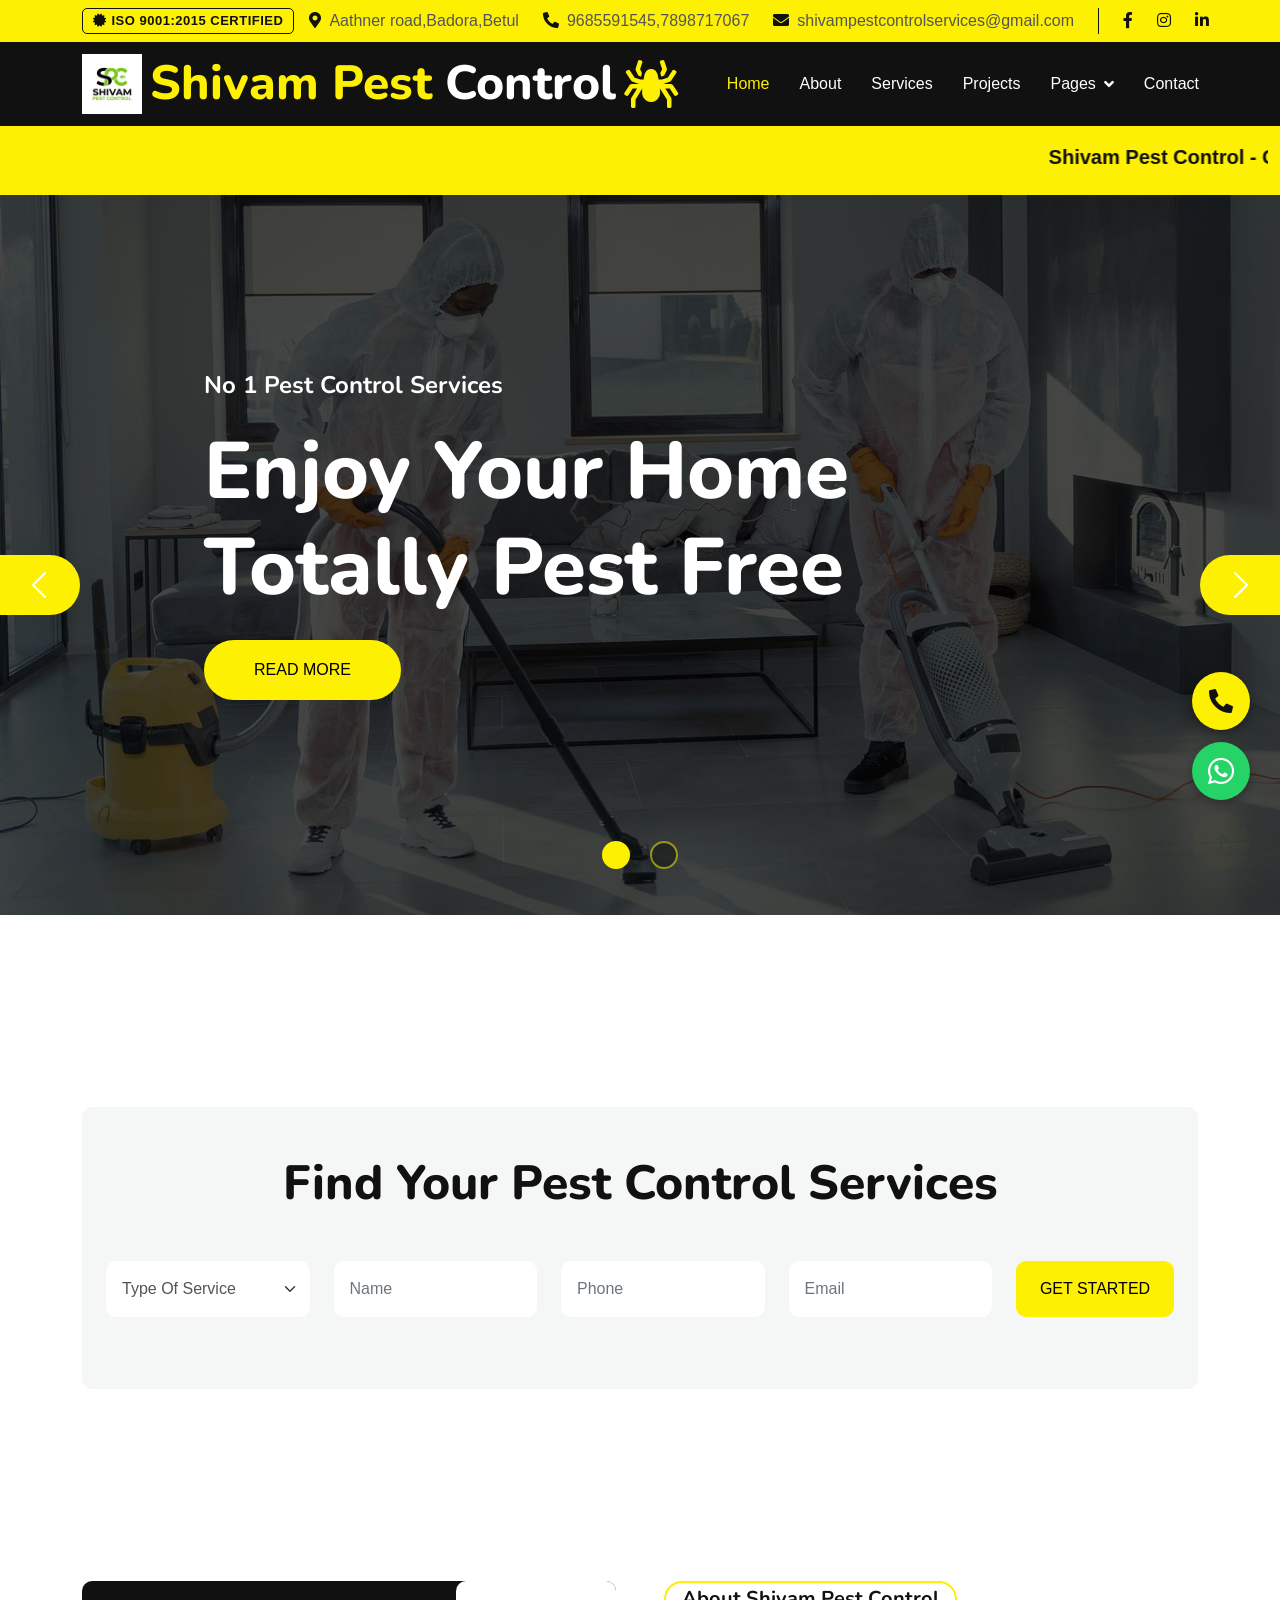
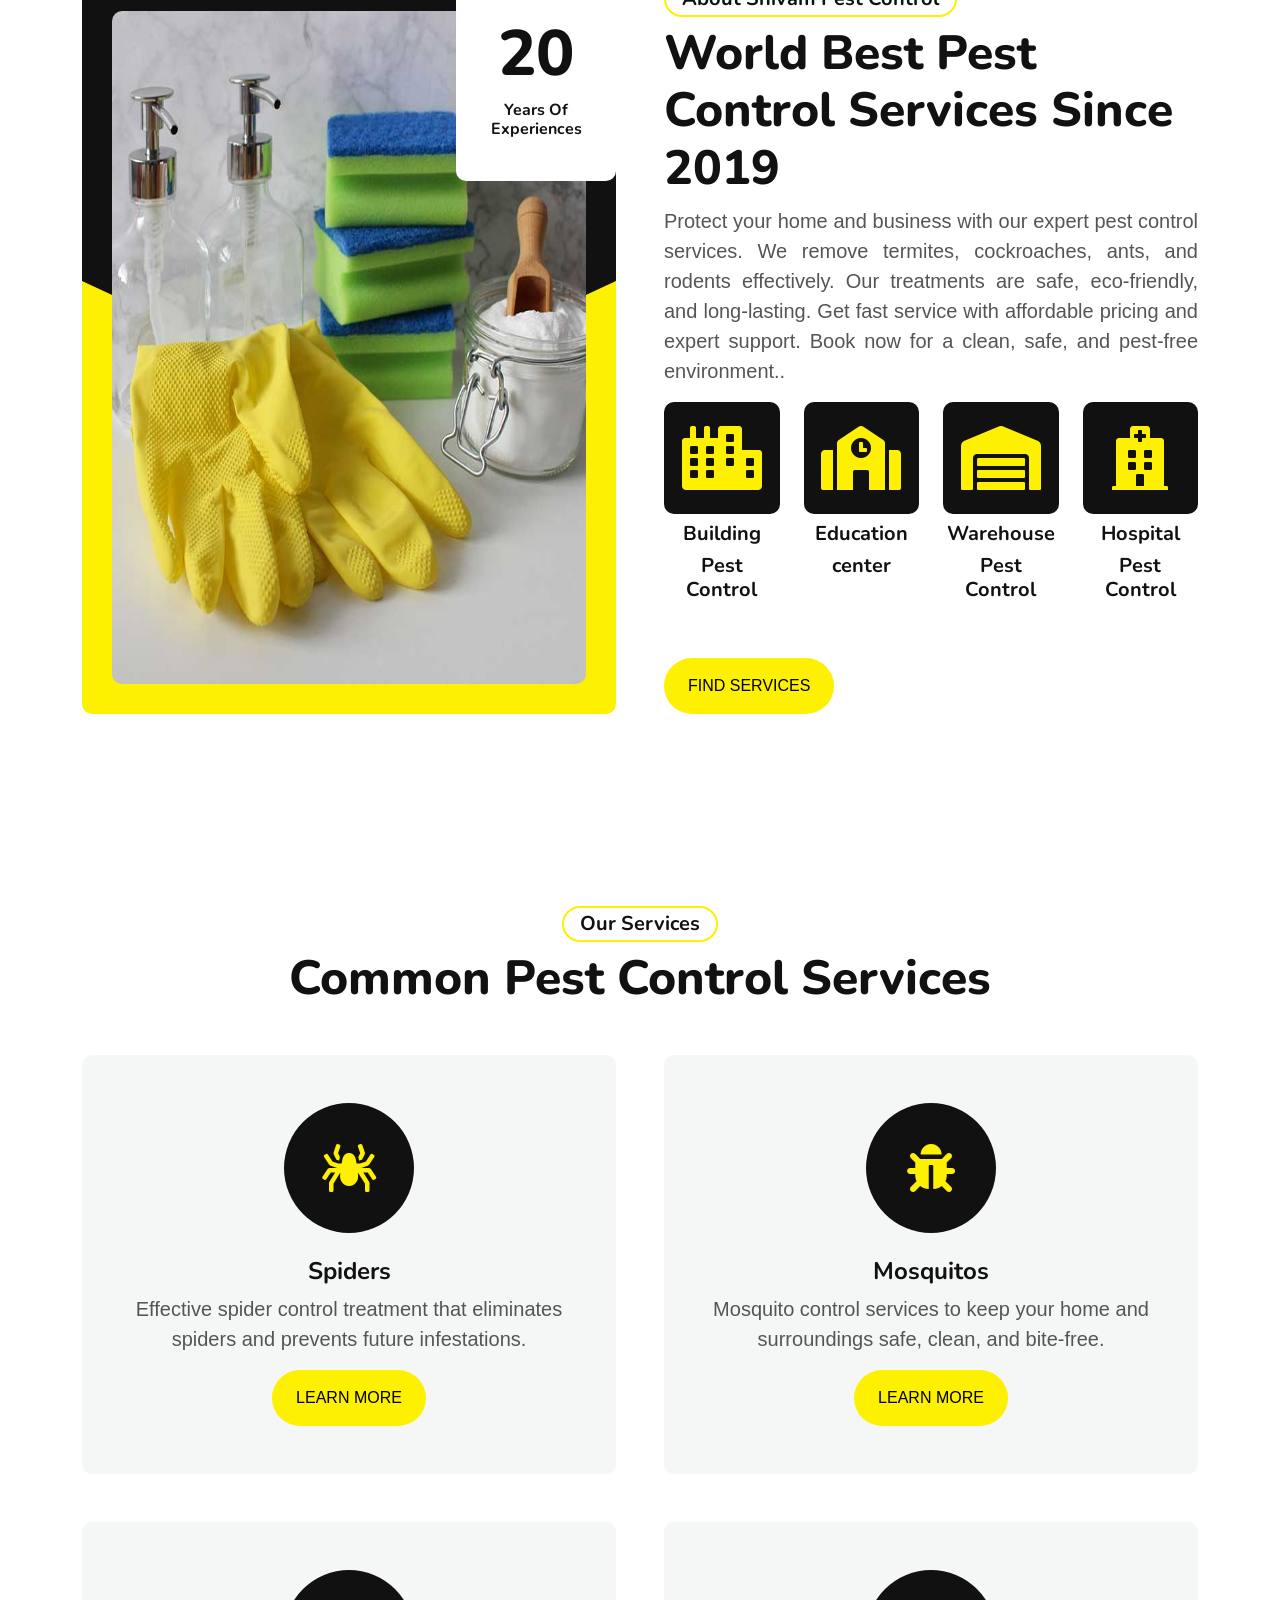
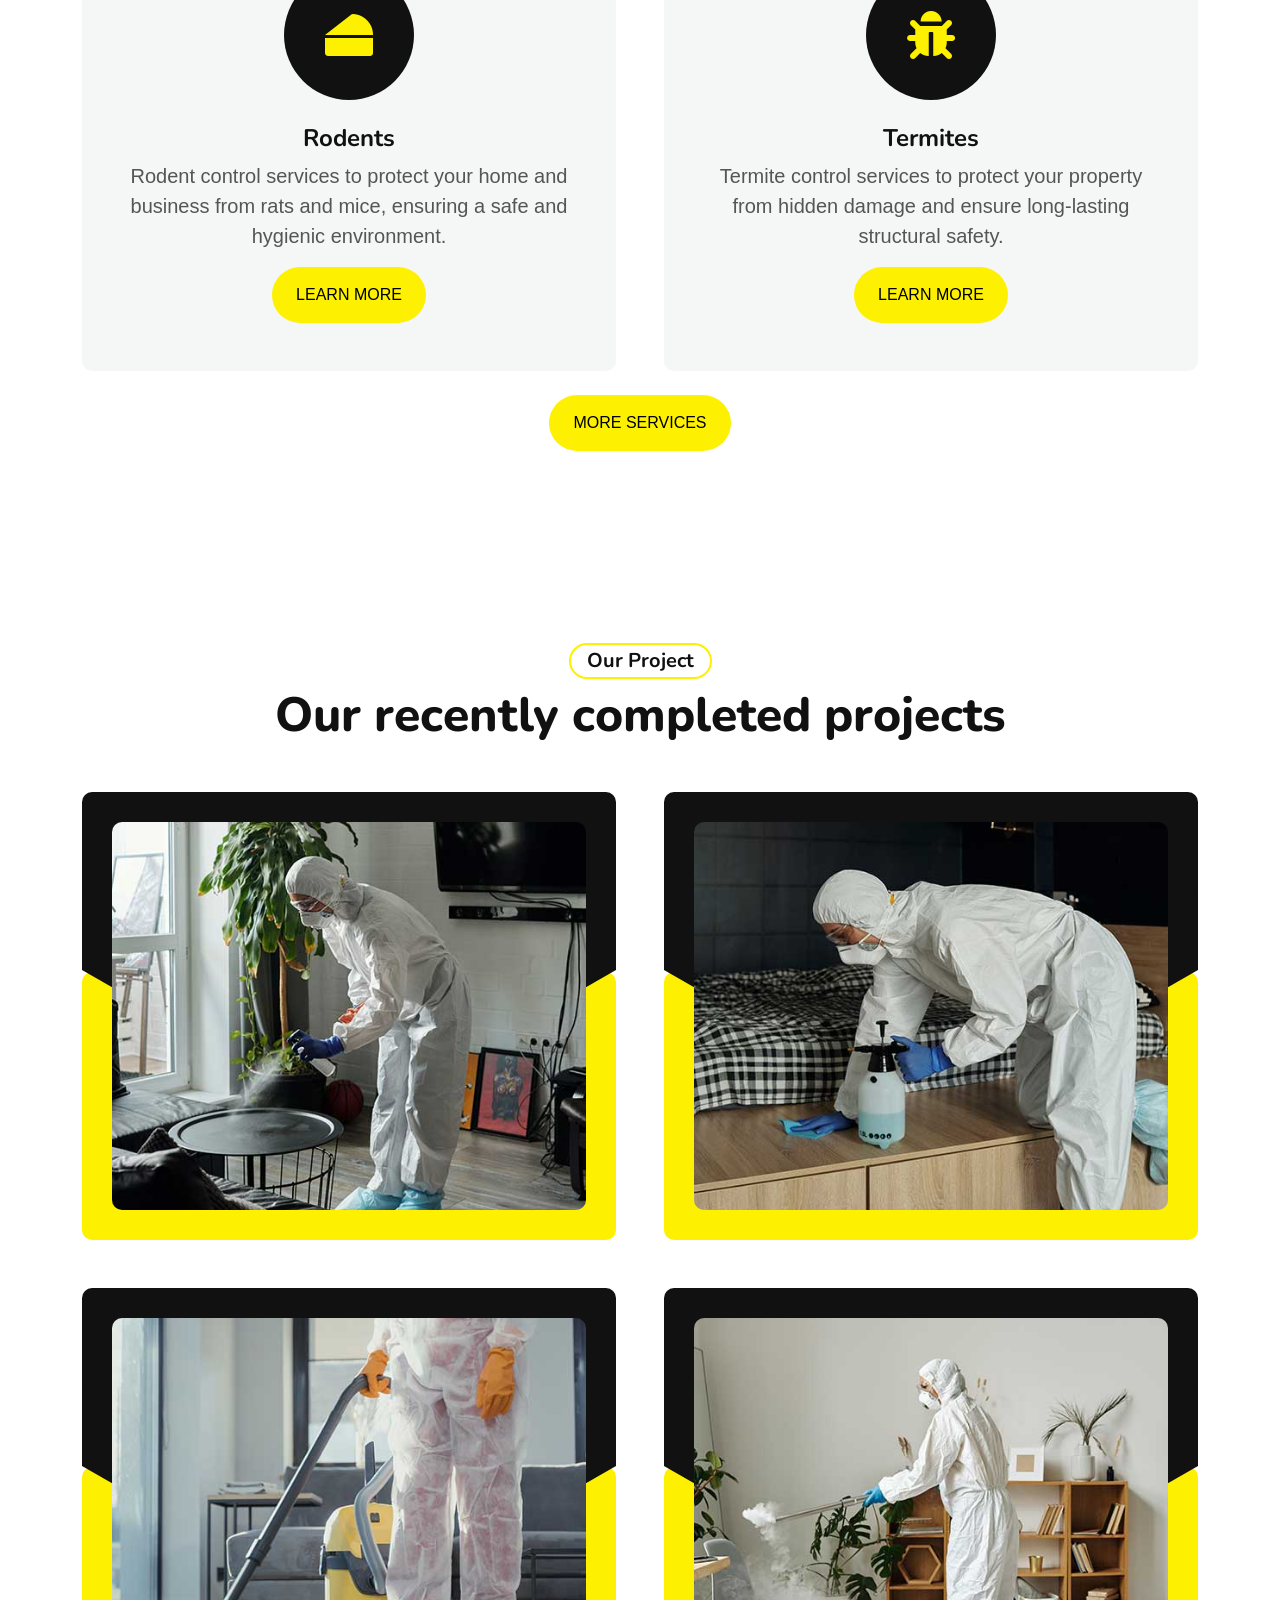
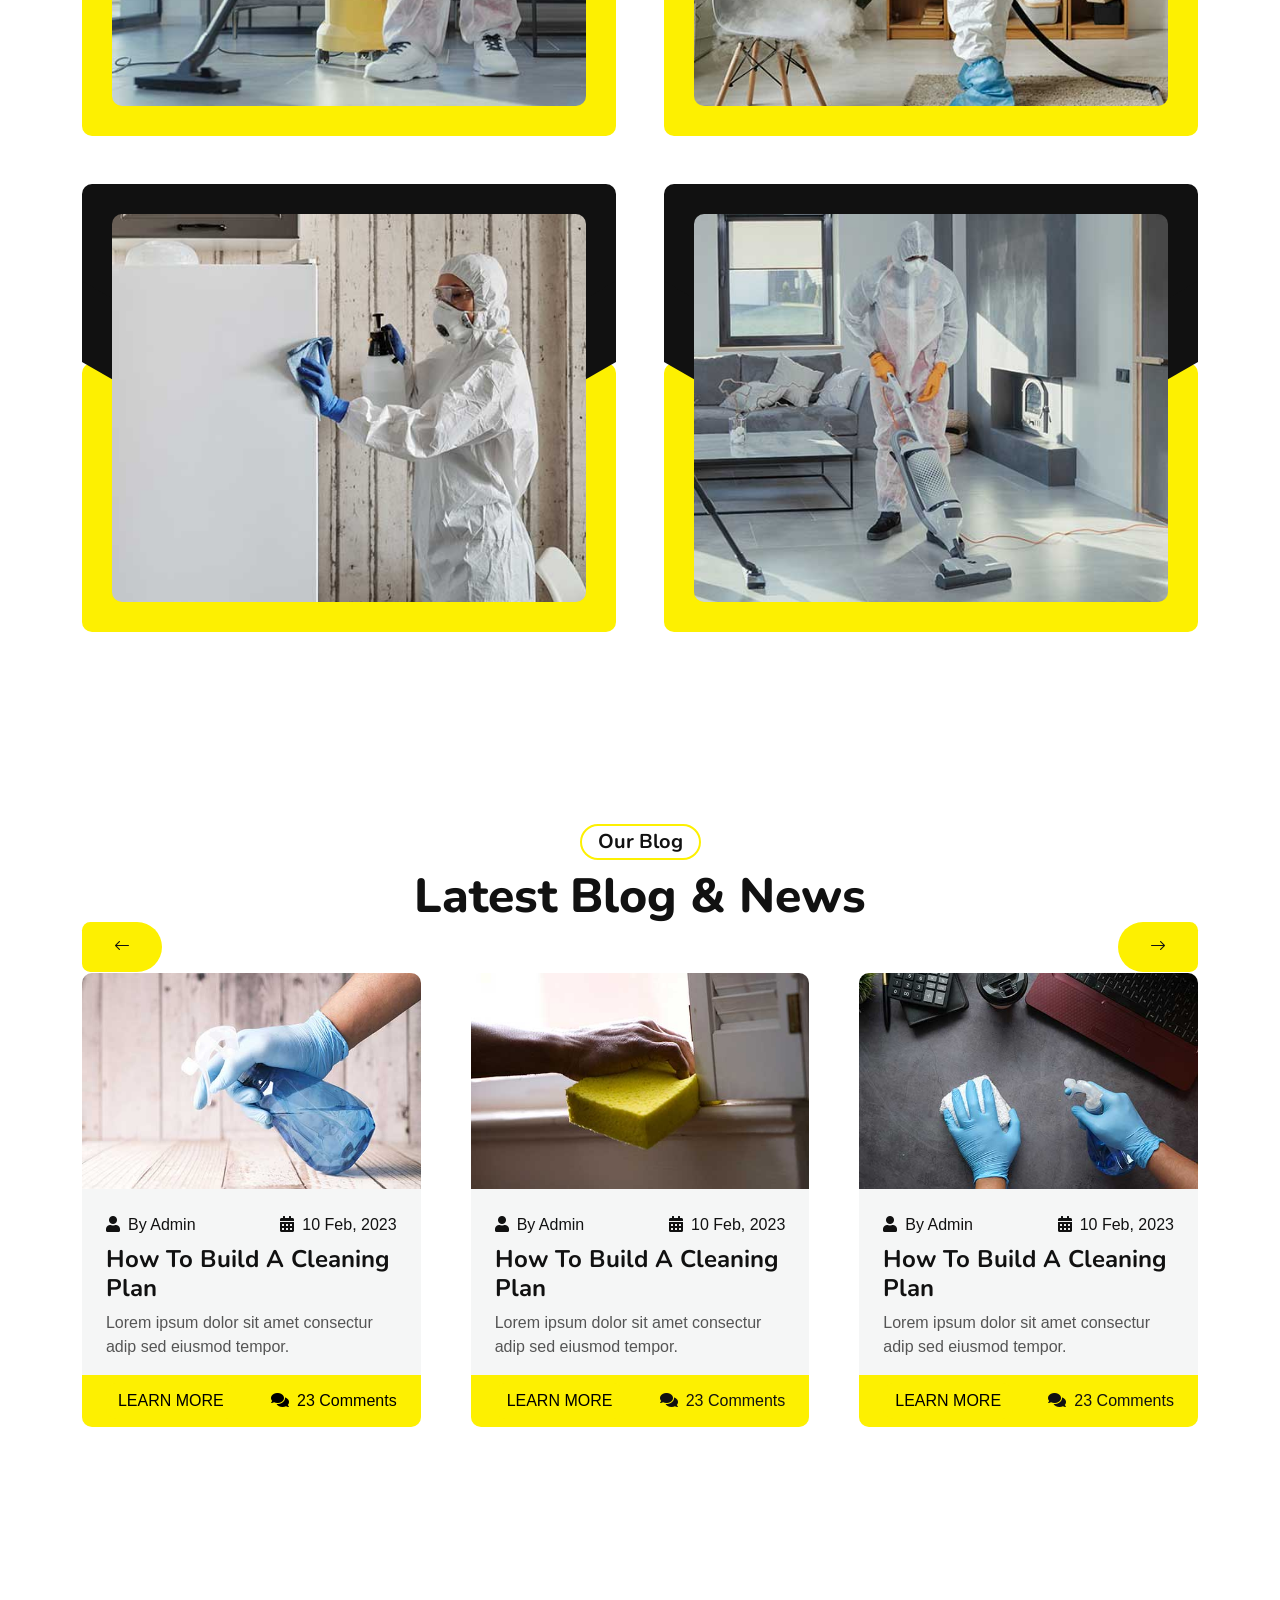
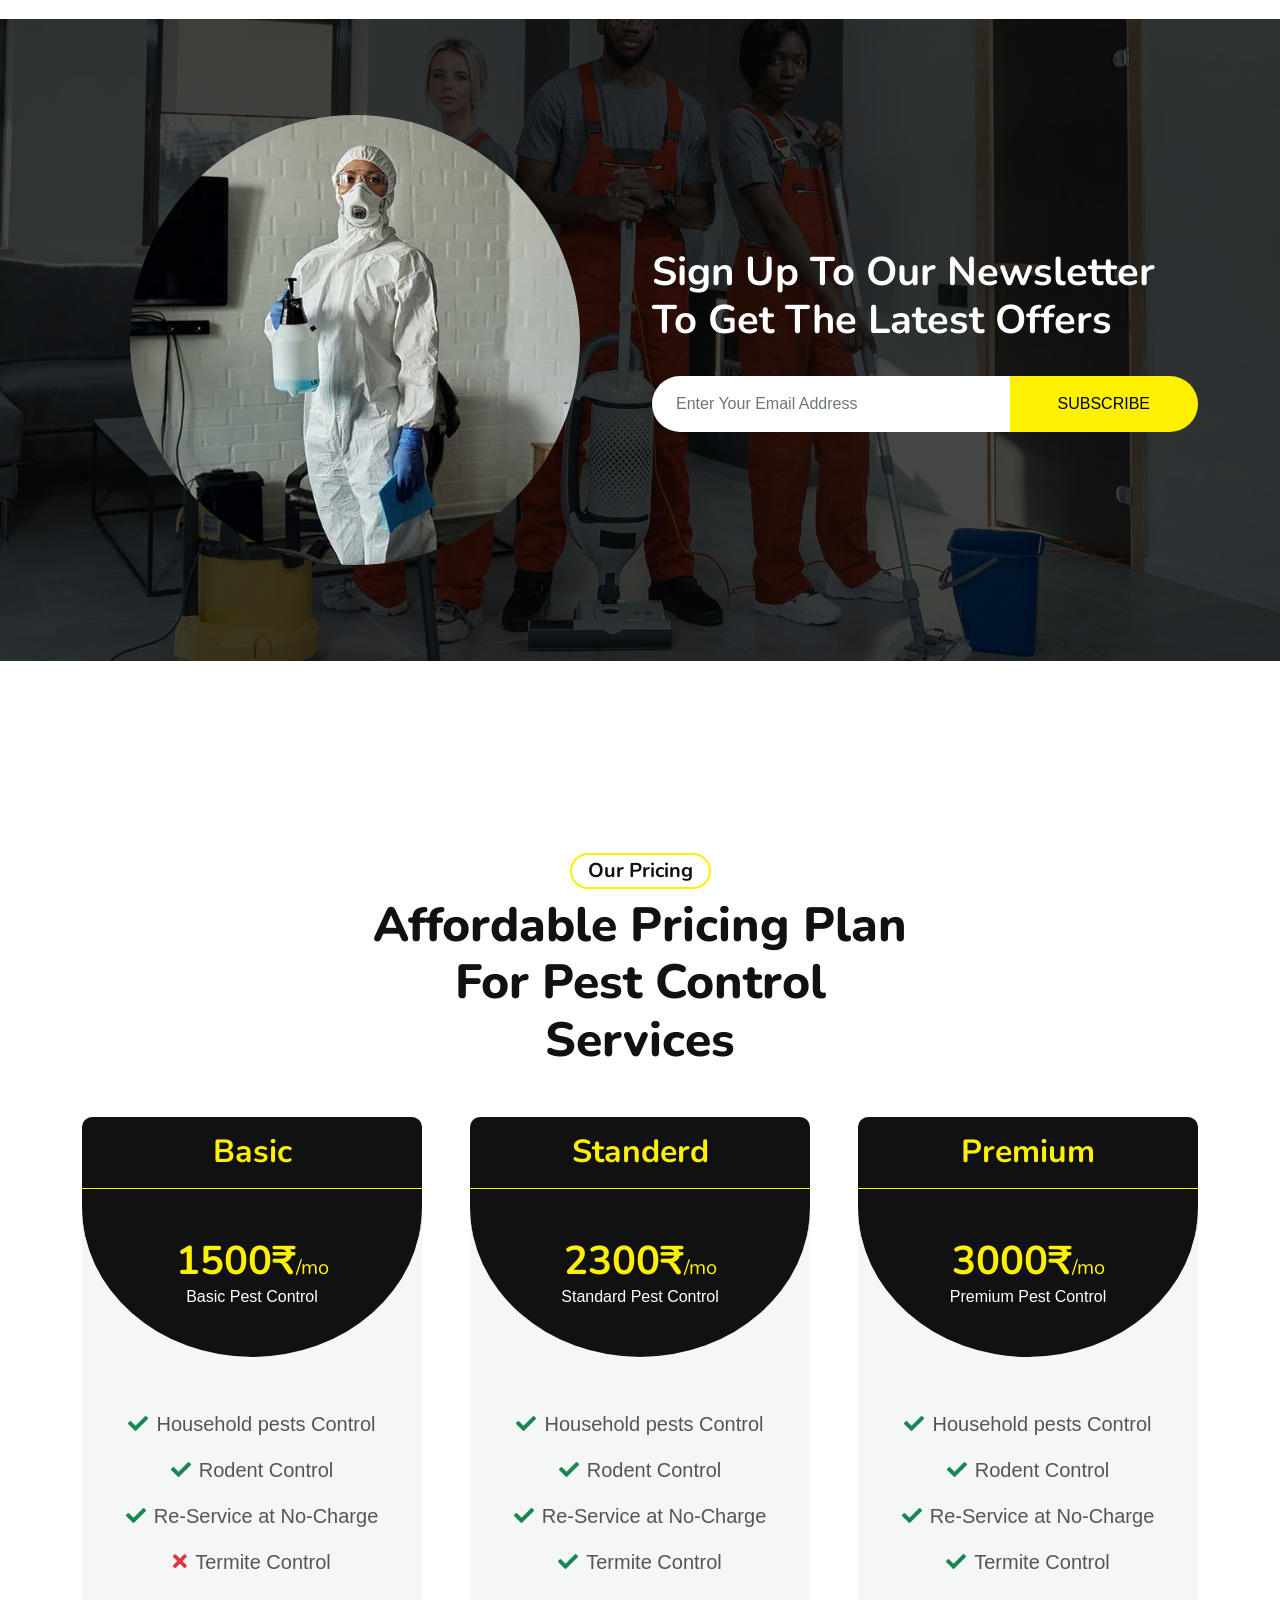
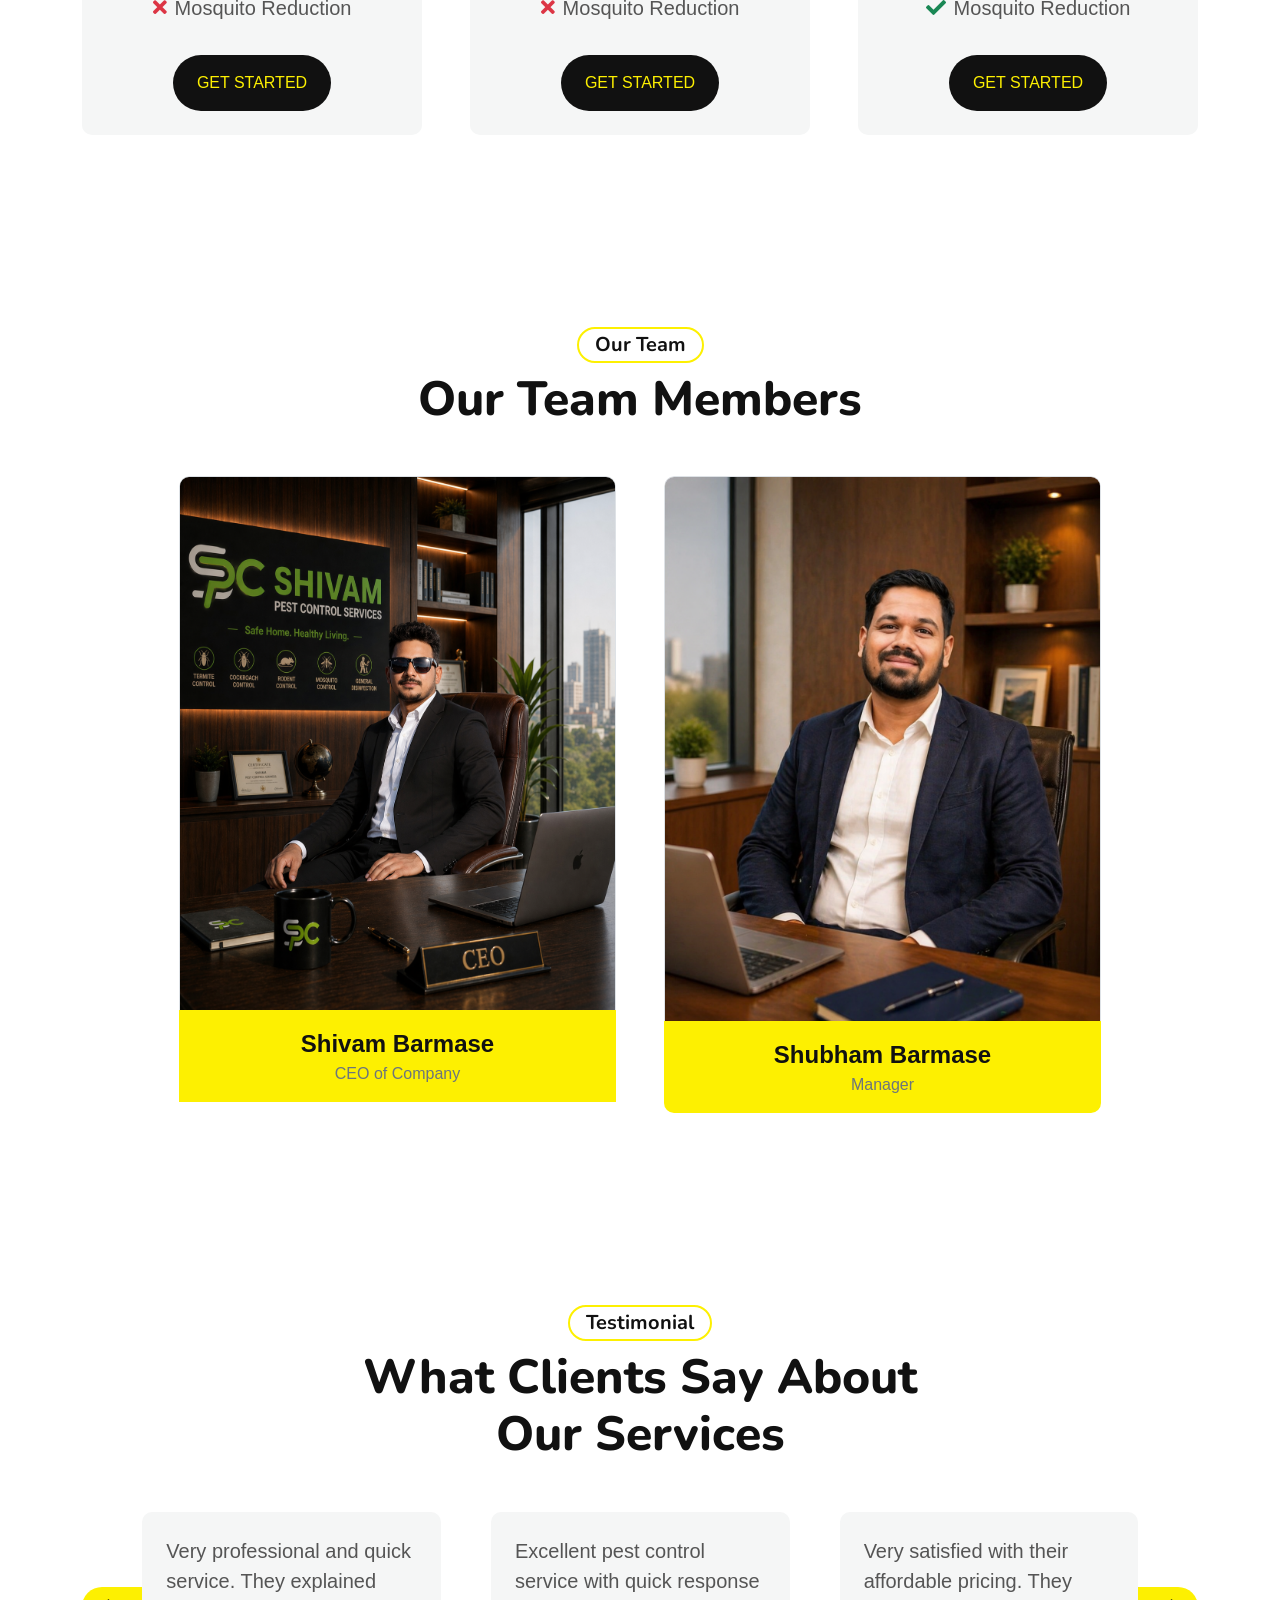
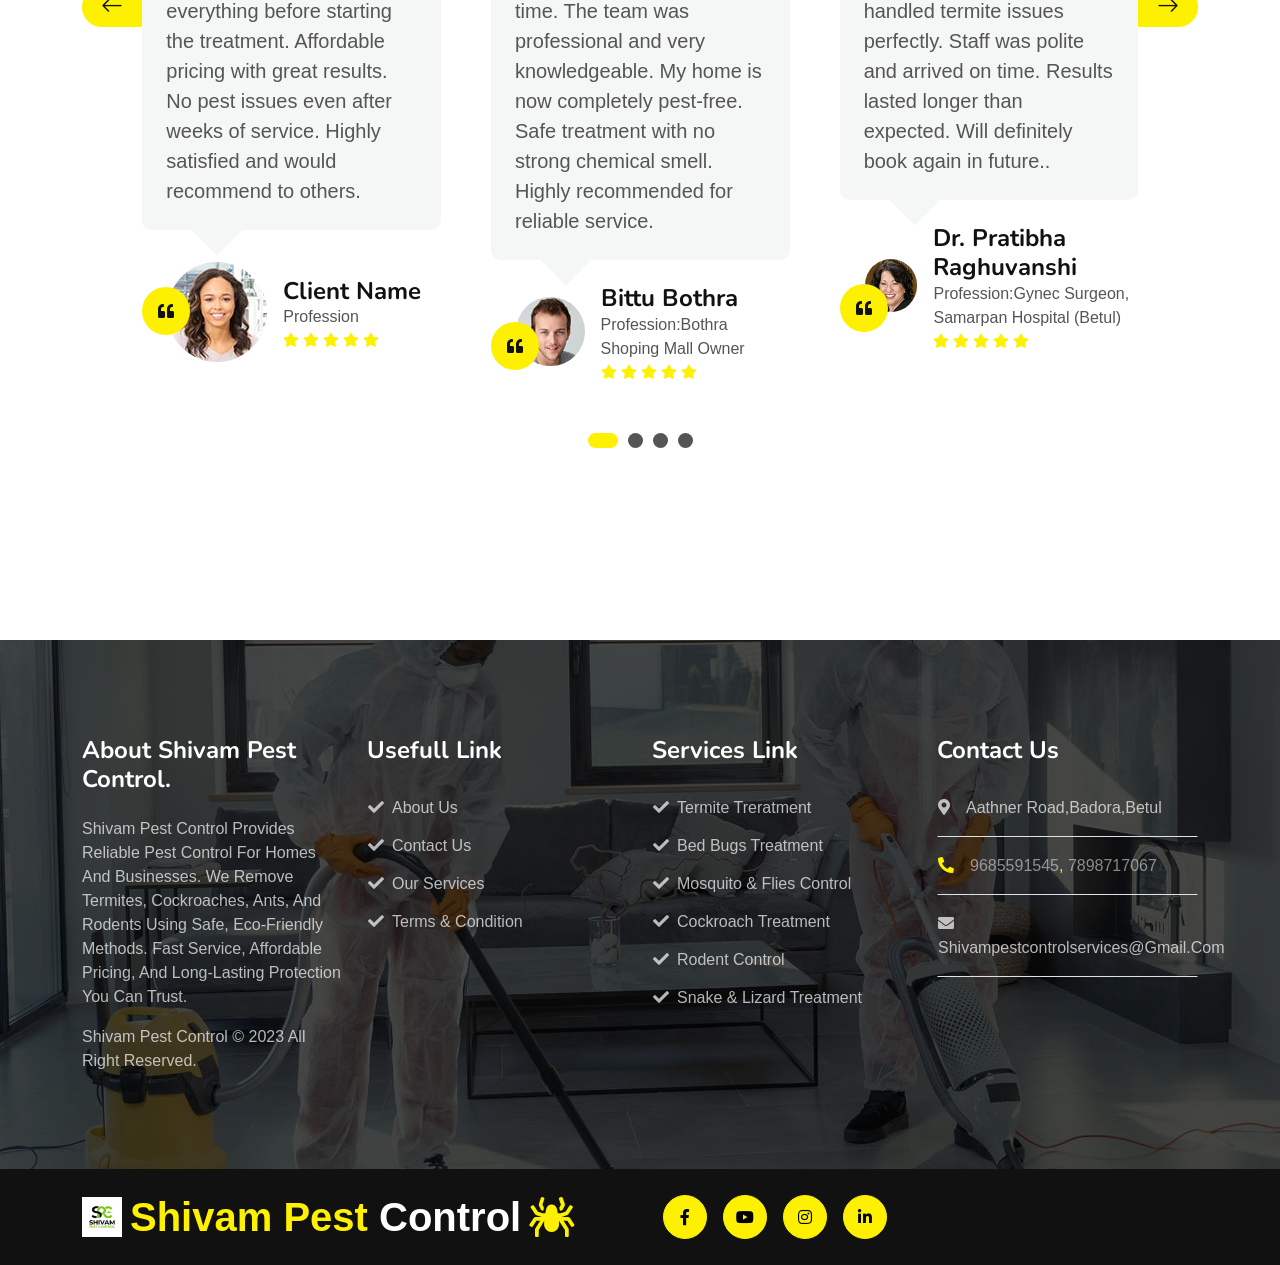
<file: index.html>
<!DOCTYPE html>
<html lang="en">


<!-- Mirrored from themewagon.github.io/Shivampestcontrol/index.html by HTTrack Website Copier/3.x [XR&CO'2014], Mon, 03 Nov 2025 14:55:19 GMT -->
<!-- Added by HTTrack -->
<meta http-equiv="content-type" content="text/html;charset=utf-8" /><!-- /Added by HTTrack -->

<head>
    <meta charset="utf-8">
    <title>ShivamPestControl - Pest Control Website Template</title>
    <meta content="width=device-width, initial-scale=1.0" name="viewport">
    <meta content="" name="keywords">
    <meta content="" name="description">

    <!-- Google Web Fonts -->
    <link rel="preconnect" href="https://fonts.googleapis.com/">
    <link rel="preconnect" href="https://fonts.gstatic.com/" crossorigin>
    <link href="https://fonts.googleapis.com/css2?family=Nunito:wght@600;700;800&amp;display=swap" rel="stylesheet">
    <link href="https://fonts.googleapis.com/css2?family=Open+Sans:wght@400;500&amp;display=swap" rel="stylesheet">

    <!-- Icon Font Stylesheet -->
    <!-- <link href="../../cdnjs.cloudflare.com/ajax/libs/font-awesome/5.10.0/css/all.min.css" rel="stylesheet"> -->
    <link href="./lib/font-awesome/5.10.0/css/all.min.css" rel="stylesheet">
    <link href="./lib/npm/bootstrap-icons@1.4.1/font/bootstrap-icons.css" rel="stylesheet">

    <!-- Libraries Stylesheet -->
    <!-- <link href="lib/animate/animate.min.css" rel="stylesheet"> -->
    <link href="./lib/animate/animate.min.css" rel="stylesheet">
    <link href="./lib/owlcarousel/assets/owl.carousel.min.css" rel="stylesheet">

    <!-- Customized Bootstrap Stylesheet -->
    <link href="./css/bootstrap.min.css" rel="stylesheet">

    <!-- Template Stylesheet -->
    <link href="./css/style.css" rel="stylesheet">
</head>

<body>
    <!-- Spinner Start -->
    <div id="spinner"
        class="show w-100 vh-100 bg-white position-fixed translate-middle top-50 start-50 d-flex align-items-center justify-content-center">
        <div class="spinner-grow text-primary" role="status"></div>
    </div>
    <!-- Spinner End -->

    <!-- Topbar Start -->
    <div class="container-fluid topbar-top bg-primary">
        <div class="container">
            <div class="d-flex justify-content-between topbar py-2">
                <span class="iso-badge"><i class="fas fa-certificate"></i> ISO 9001:2015 Certified</span>
                <div class="d-flex align-items-center flex-shrink-0 topbar-info pe-4 me-4 border-end border-dark">
                    <a href="#" class="me-4 text-secondary"><i class="fas fa-map-marker-alt me-2 text-dark"></i>Aathner
                        road,Badora,Betul</a>
                    <a href="tel:9685591545" class="text-secondary"><i
                            class="fas fa-phone-alt me-2 text-dark"></i>9685591545</a>,
                    <a href="tel:7898717067" class="me-4 text-secondary">7898717067</a>
                    <a href="#" class="text-secondary"><i
                            class="fas fa-envelope me-2 text-dark"></i>shivampestcontrolservices@gmail.com</a>
                </div>
                <div class="d-flex align-items-center justify-content-center topbar-icon">
                    <a href="#" class="me-4"><i class="fab fa-facebook-f text-dark"></i></a>

                    <a href="https://www.instagram.com/shiv_ampestcontrol?igsh=Z3d4dTBrdjk1bXhs" class="me-4"><i class="fab fa-instagram text-dark"></i></a>
                    <a href="#" class=""><i class="fab fa-linkedin-in text-dark"></i></a>
                </div>
            </div>
        </div>
    </div>
    <!-- Topbar End -->


    <!-- Navbar Start -->
    <div class="container-fluid bg-dark">
        <div class="container">
            <nav class="navbar navbar-dark navbar-expand-lg py-lg-0">
                <a href="index.html" class="navbar-brand">
                    <h1 class="text-primary mb-0 display-5 d-flex align-items-center text-nowrap">
                        <img src="img/logo.png" alt="Logo" style="height: 60px;" class="me-2">
                        Shivam Pest<span class="text-white">&nbsp;Control</span><i
                            class="fa fa-spider text-primary ms-2"></i>
                    </h1>
                </a>
                <button class="navbar-toggler bg-primary" type="button" data-bs-toggle="collapse"
                    data-bs-target="#navbarCollapse">
                    <span class="fa fa-bars text-dark"></span>
                </button>
                <div class="collapse navbar-collapse me-n3" id="navbarCollapse">
                    <div class="navbar-nav ms-auto">
                        <a href="index.html" class="nav-item nav-link active">Home</a>
                        <a href="about.html" class="nav-item nav-link">About</a>
                        <a href="service.html" class="nav-item nav-link">Services</a>
                        <a href="project.html" class="nav-item nav-link">Projects</a>
                        <div class="nav-item dropdown">
                            <a href="#" class="nav-link dropdown-toggle" data-bs-toggle="dropdown">Pages</a>
                            <div class="dropdown-menu m-0 bg-primary">
                                <a href="price.html" class="dropdown-item">Pricing Plan</a>
                                <a href="blog.html" class="dropdown-item">Blog Post</a>
                                <a href="team.html" class="dropdown-item">Team Members</a>
                                <a href="testimonial.html" class="dropdown-item">Testimonial</a>
                                <a href="404.html" class="dropdown-item">404 Page</a>
                            </div>
                        </div>
                        <a href="contact.html" class="nav-item nav-link">Contact</a>
                    </div>
                </div>
            </nav>
        </div>
    </div>
    <!-- Navbar End -->

    <!-- Marquee Start -->
    <div class="container-fluid topbar-top bg-primary">
        <marquee behavior="scroll" direction="left" class="fw-bold fs-5 text-dark mb-0 p-3">
            Shivam Pest Control - Ghar aur Office ke liye Surakshit aur Vishwasniya Pest Control Services.
        </marquee>
    </div>
    <!-- Marquee End -->


    <!-- Carousel Start -->
    <div class="container-fluid carousel px-0 mb-5 pb-5">
        <div id="carouselId" class="carousel slide" data-bs-ride="carousel">
            <ol class="carousel-indicators">
                <li data-bs-target="#carouselId" data-bs-slide-to="0" class="active" aria-current="true"
                    aria-label="First slide"></li>
                <li data-bs-target="#carouselId" data-bs-slide-to="1" aria-label="Second slide"></li>
            </ol>
            <div class="carousel-inner" role="listbox">
                <div class="carousel-item active">
                    <img src="img/carousel-2.jpg" class="img-fluid w-100" alt="First slide">
                    <div class="carousel-caption">
                        <div class="container carousel-content">
                            <h4 class="text-white mb-4 animated slideInDown">No 1 Pest Control Services</h4>
                            <h1 class="text-white display-1 mb-4 animated slideInDown">Enjoy Your Home Totally Pest Free
                            </h1>
                            <a href="#" class="me-2"><button type="button"
                                    class="px-5 py-3 btn btn-primary border-2 rounded-pill animated slideInDown">Read
                                    More</button></a>
                        </div>
                    </div>
                </div>
                <div class="carousel-item">
                    <img src="img/carousel-1.jpg" class="img-fluid w-100" alt="Second slide">
                    <div class="carousel-caption">
                        <div class="container carousel-content">
                            <h4 class="text-white mb-4 animated slideInDown">No 1 Pest Control Services</h4>
                            <h1 class="text-white display-1 mb-4 animated slideInDown">Enjoy Your Home Totally Pest Free
                            </h1>
                            <a href="#" class="me-2"><button type="button"
                                    class="px-5 py-3 btn btn-primary border-2 rounded-pill animated slideInDown">Read
                                    More</button></a>
                        </div>
                    </div>
                </div>
            </div>
            <button class="carousel-control-prev btn btn-primary border border-2 border-start-0 border-primary"
                type="button" data-bs-target="#carouselId" data-bs-slide="prev">
                <span class="carousel-control-prev-icon" aria-hidden="true"></span>
                <span class="visually-hidden">Previous</span>
            </button>
            <button class="carousel-control-next btn btn-primary border border-2 border-end-0 border-primary"
                type="button" data-bs-target="#carouselId" data-bs-slide="next">
                <span class="carousel-control-next-icon" aria-hidden="true"></span>
                <span class="visually-hidden">Next</span>
            </button>
        </div>
    </div>
    <!-- Carousel End -->


    <!-- Get In Touch Start -->
    <div class="container-fluid py-5 wow fadeInUp" data-wow-delay=".3s">
        <div class="container py-5">
            <div class="bg-light px-4 py-5 rounded">
                <div class="text-center">
                    <h1 class="display-5 mb-5">Find Your Pest Control Services</h1>
                </div>
                <form class="text-center mb-4" action="#">
                    <div class="row g-4">
                        <div class="col-xl-10 col-lg-12">
                            <div class="row g-4">
                                <div class="col-md-6 col-xl-3">
                                    <select class="form-select p-3 border-0" id="service-type">
                                        <option value="Type Of Service" class="">Type Of Service</option>
                                        <option value="Pest Control-2">General Pest Control</option>
                                        <option value="Pest Control-3">Mosquito Control</option>
                                        <option value="Pest Control-3">Termite Control</option>
                                        <option value="Pest Control-4">Pre-Construction Anti Termite Treatment</option>
                                        <option value="Pest Control-5">Cockroach Control</option>
                                        <option value="Pest Control-5">Bed Bug Treatment</option>
                                        <option value="Pest Control-5">Rodent Control</option>
                                        <option value="Pest Control-5">Ant Control</option>
                                        <option value="Pest Control-5">Bed Bugs Management</option>
                                        <option value="Pest Control-5">Spider Control</option>
                                        <option value="Pest Control-5">Lizard Control</option>
                                        <option value="Pest Control-5">Fly Control</option>
                                        <option value="Pest Control-5">Office & Commercial Pest Control</option>
                                        <option value="Pest Control-5">Residential Pest Control</option>






                                    </select>
                                </div>
                                <div class="col-md-6 col-xl-3">
                                    <input type="text" class="form-control p-3 border-0" id="service-name" placeholder="Name">
                                </div>
                                <div class="col-md-6 col-xl-3">
                                    <input type="text" class="form-control p-3 border-0" id="service-phone" placeholder="Phone">
                                </div>
                                <div class="col-md-6 col-xl-3">
                                    <input type="email" class="form-control p-3 border-0" id="service-email" placeholder="Email">
                                </div>
                            </div>
                        </div>
                        <div class="col-xl-2 col-lg-12">
                            <input type="button" class="btn btn-primary w-100 p-3 border-0" onclick="sendServiceEmail()" value="GET STARTED">
                        </div>
                    </div>
                </form>
            </div>
        </div>
    </div>
    <!-- Get In Touch End -->


    <!-- About Start -->
    <div class="container-fluid py-5">
        <div class="container py-5">
            <div class="row g-5">
                <div class="col-lg-6 col-md-12 wow fadeInUp" data-wow-delay=".3s">
                    <div class="about-img">
                        <div class="rotate-left bg-dark"></div>
                        <div class="rotate-right bg-dark"></div>
                        <img src="img/about-img.jpg" class="img-fluid h-100" alt="img">
                        <div class="bg-white experiences">
                            <h1 class="display-3">20</h1>
                            <h6 class="fw-bold">Years Of Experiences</h6>
                        </div>
                    </div>
                </div>
                <div class="col-lg-6 col-md-12 wow fadeInUp" data-wow-delay=".6s">
                    <div class="about-item overflow-hidden">
                        <h5 class="mb-2 px-3 py-1 text-dark rounded-pill d-inline-block border border-2 border-primary">
                            About Shivam Pest Control</h5>
                        <h1 class="display-5 mb-2">World Best Pest Control Services Since 2019</h1>
                        <p class="fs-5" style="text-align: justify;">Protect your home and business with our expert pest
                            control services.
                            We remove termites, cockroaches, ants, and rodents effectively.
                            Our treatments are safe, eco-friendly, and long-lasting.
                            Get fast service with affordable pricing and expert support.
                            Book now for a clean, safe, and pest-free environment..</p>
                        <div class="row">
                            <div class="col-6 col-md-3">
                                <div class="text-center">
                                    <div class="p-4 bg-dark rounded d-flex"
                                        style="align-items: center; justify-content: center;">
                                        <i class="fas fa-city fa-4x text-primary"></i>
                                    </div>
                                    <div class="my-2">
                                        <h5>Building</h5>
                                        <h5>Pest Control</h5>
                                    </div>
                                </div>
                            </div>
                            <div class="col-6 col-md-3">
                                <div class="text-center">
                                    <div class="p-4 bg-dark rounded d-flex"
                                        style="align-items: center; justify-content: center;">
                                        <i class="fas fa-school fa-4x text-primary"></i>
                                    </div>
                                    <div class="my-2">
                                        <h5>Education</h5>
                                        <h5>center</h5>
                                    </div>
                                </div>
                            </div>
                            <div class="col-6 col-md-3">
                                <div class="text-center">
                                    <div class="p-4 bg-dark rounded d-flex"
                                        style="align-items: center; justify-content: center;">
                                        <i class="fas fa-warehouse fa-4x text-primary"></i>
                                    </div>
                                    <div class="my-2">
                                        <h5>Warehouse</h5>
                                        <h5>Pest Control</h5>
                                    </div>
                                </div>
                            </div>
                            <div class="col-6 col-md-3">
                                <div class="text-center">
                                    <div class="p-4 bg-dark rounded d-flex"
                                        style="align-items: center; justify-content: center;">
                                        <i class="fas fa-hospital fa-4x text-primary"></i>
                                    </div>
                                    <div class="my-2">
                                        <h5>Hospital</h5>
                                        <h5>Pest Control</h5>
                                    </div>
                                </div>
                            </div>
                        </div>
                        <button type="button" class="btn btn-primary border-0 rounded-pill px-4 py-3 mt-5">Find
                            Services</button>
                    </div>
                </div>
            </div>
        </div>
    </div>
    <!-- About End -->


    <!-- Services Start -->
    <div class="container-fluid services py-5">
        <div class="container text-center py-5">
            <div class="text-center mb-5 wow fadeInUp" data-wow-delay=".3s">
                <h5 class="mb-2 px-3 py-1 text-dark rounded-pill d-inline-block border border-2 border-primary">Our
                    Services</h5>
                <h1 class="display-5">Common Pest Control Services</h1>
            </div>
            <div class="row g-5">
                <div class="col-xxl-3 col-lg-6 col-md-6 col-sm-12 wow fadeInUp" data-wow-delay=".3s">
                    <div class="bg-light rounded p-5 services-item">
                        <div class="d-flex" style="align-items: center; justify-content: center;">
                            <div class="mb-4 rounded-circle services-inner-icon">
                                <i class="fa fa-spider fa-3x text-primary"></i>
                            </div>
                        </div>
                        <h4>Spiders</h4>
                        <p class="fs-5">Effective spider control treatment that eliminates spiders and prevents future
                            infestations.</p>
                        <button type="button" class="btn btn-primary border-0 rounded-pill px-4 py-3">Learn
                            More</button>
                    </div>
                </div>
                <div class="col-xxl-3 col-lg-6 col-md-6 col-sm-12 wow fadeInUp" data-wow-delay=".5s">
                    <div class="bg-light rounded p-5 services-item">
                        <div class="d-flex" style="align-items: center; justify-content: center;">
                            <div class="mb-4 rounded-circle services-inner-icon">
                                <i class="fa fa-bug fa-3x text-primary"></i>
                            </div>
                        </div>
                        <h4 class="text-center">Mosquitos</h4>
                        <p class="text-center fs-5">Mosquito control services to keep your home and surroundings safe,
                            clean, and bite-free.</p>
                        <button type="button" class="btn btn-primary border-0 rounded-pill px-4 py-3">Learn
                            More</button>
                    </div>
                </div>
                <div class="col-xxl-3 col-lg-6 col-md-6 col-sm-12 wow fadeInUp" data-wow-delay=".7s">
                    <div class="bg-light rounded p-5 services-item">
                        <div class="d-flex" style="align-items: center; justify-content: center;">
                            <div class="mb-4 rounded-circle services-inner-icon">
                                <i class="fa fa-cheese fa-3x text-primary"></i>
                            </div>
                        </div>
                        <h4 class="text-center">Rodents</h4>
                        <p class="text-center fs-5">Rodent control services to protect your home and business from rats
                            and mice, ensuring a safe and hygienic environment.
                        </p>
                        <button type="button" class="btn btn-primary border-0 rounded-pill px-4 py-3">Learn
                            More</button>
                    </div>
                </div>
                <div class="col-xxl-3 col-lg-6 col-md-6 col-sm-12 wow fadeInUp" data-wow-delay=".9s">
                    <div class="bg-light rounded p-5 services-item">
                        <div class="d-flex" style="align-items: center; justify-content: center;">
                            <div class="mb-4 rounded-circle services-inner-icon">
                                <i class="fa fa-bug fa-3x text-primary"></i>
                            </div>
                        </div>
                        <h4 class="text-center">Termites</h4>
                        <p class="text-center fs-5">Termite control services to protect your property from hidden damage
                            and ensure long-lasting structural safety.
                        </p>
                        <button type="button" class="btn btn-primary border-0 rounded-pill px-4 py-3">Learn
                            More</button>
                    </div>
                </div>
            </div>
            <button type="button" class="btn btn-primary border-0 rounded-pill px-4 py-3 mt-4 wow fadeInUp"
                data-wow-delay=".3s">More Services</button>
        </div>
    </div>
    <!-- Services End -->


    <!-- Project Start -->
    <div class="container-fluid py-5">
        <div class="container py-5">
            <div class="text-center mb-5 wow fadeInUp" data-wow-delay=".3s">
                <h5 class="mb-2 px-3 py-1 text-dark rounded-pill d-inline-block border border-2 border-primary">Our
                    Project</h5>
                <h1 class="display-5">Our recently completed projects</h1>
            </div>
            <div class="row g-5">
                <div class="col-xxl-4 col-lg-6 col-md-6 col-sm-12 wow fadeInUp" data-wow-delay=".3s">
                    <div class="project-item">
                        <div class="project-left bg-dark"></div>
                        <div class="project-right bg-dark"></div>
                        <img src="img/project-1.jpg" class="img-fluid h-100" alt="img">
                        <a href="#" class="fs-4 fw-bold text-center">General Pest Control</a>
                    </div>
                </div>
                <div class="col-xxl-4 col-lg-6 col-md-6 col-sm-12 wow fadeInUp" data-wow-delay=".5s">
                    <div class="project-item">
                        <div class="project-left bg-dark"></div>
                        <div class="project-right bg-dark"></div>
                        <img src="img/project-2.jpg" class="img-fluid h-100" alt="img">
                        <a href="#" class="fs-4 fw-bold text-center">Bedbugs Control</a>
                    </div>
                </div>
                <div class="col-xxl-4 col-lg-6 col-md-6 col-sm-12 wow fadeInUp" data-wow-delay=".7s">
                    <div class="project-item">
                        <div class="project-left bg-dark"></div>
                        <div class="project-right bg-dark"></div>
                        <img src="img/project-3.jpg" class="img-fluid h-100" alt="img">
                        <a href="#" class="fs-4 fw-bold text-center">Cockroach Control</a>
                    </div>
                </div>
                <div class="col-xxl-4 col-lg-6 col-md-6 col-sm-12 wow fadeInUp" data-wow-delay=".3s">
                    <div class="project-item">
                        <div class="project-left bg-dark"></div>
                        <div class="project-right bg-dark"></div>
                        <img src="img/project-4.jpg" class="img-fluid h-100" alt="img">
                        <a href="#" class="fs-4 fw-bold text-center">Termite Control</a>
                    </div>
                </div>
                <div class="col-xxl-4 col-lg-6 col-md-6 col-sm-12 wow fadeInUp" data-wow-delay=".5s">
                    <div class="project-item">
                        <div class="project-left bg-dark"></div>
                        <div class="project-right bg-dark"></div>
                        <img src="img/project-5.jpg" class="img-fluid h-100" alt="img">
                        <a href="#" class="fs-4 fw-bold text-center">Mosquito Control</a>
                    </div>
                </div>
                <div class="col-xxl-4 col-lg-6 col-md-6 col-sm-12 wow fadeInUp" data-wow-delay=".7s">
                    <div class="project-item">
                        <div class="project-left bg-dark"></div>
                        <div class="project-right bg-dark"></div>
                        <img src="img/project-6.jpg" class="img-fluid h-100" alt="img">
                        <a href="#" class="fs-4 fw-bold text-center">Rodent Control</a>
                    </div>
                </div>
            </div>
        </div>
    </div>
    <!-- Project End -->


    <!-- Blog Start -->
    <div class="container-fluid py-5">
        <div class="container py-5">
            <div class="text-center mb-5 wow fadeInUp" data-wow-delay=".3s">
                <h5 class="mb-2 px-3 py-1 text-dark rounded-pill d-inline-block border border-2 border-primary">Our Blog
                </h5>
                <h1 class="display-5">Latest Blog & News</h1>
            </div>
            <div class="owl-carousel blog-carousel wow fadeInUp" data-wow-delay=".5s">
                <div class="blog-item">
                    <img src="img/blog-1.jpg" class="img-fluid w-100 rounded-top" alt="">
                    <div class="rounded-bottom bg-light">
                        <div class="d-flex justify-content-between p-4 pb-2">
                            <span class="pe-2 text-dark"><i class="fa fa-user me-2"></i>By Admin</span>
                            <span class="text-dark"><i class="fas fa-calendar-alt me-2"></i>10 Feb, 2023</span>
                        </div>
                        <div class="px-4 pb-0">
                            <h4>How To Build A Cleaning Plan</h4>
                            <p>Lorem ipsum dolor sit amet consectur adip sed eiusmod tempor.</p>
                        </div>
                        <div class="p-4 py-2 d-flex justify-content-between bg-primary rounded-bottom blog-btn">
                            <a href="#" type="button" class="btn btn-primary border-0">Learn More</a>
                            <a href="#" class="my-auto btn-primary border-0"><i class="fa fa-comments me-2"></i>23
                                Comments</a>
                        </div>
                    </div>
                </div>
                <div class="blog-item">
                    <img src="img/blog-3.jpg" class="img-fluid w-100 rounded-top" alt="">
                    <div class="rounded-bottom bg-light">
                        <div class="d-flex justify-content-between p-4 pb-2">
                            <span class="pe-2 text-dark"><i class="fa fa-user me-2"></i>By Admin</span>
                            <span class="text-dark"><i class="fas fa-calendar-alt me-2"></i>10 Feb, 2023</span>
                        </div>
                        <div class="px-4 pb-0">
                            <h4>How To Build A Cleaning Plan</h4>
                            <p>Lorem ipsum dolor sit amet consectur adip sed eiusmod tempor.</p>
                        </div>
                        <div class="p-4 py-2 d-flex justify-content-between bg-primary rounded-bottom blog-btn">
                            <a href="#" type="button" class="btn btn-primary border-0">Learn More</a>
                            <a href="#" class="my-auto text-dark"><i class="fa fa-comments me-2"></i>23 Comments</a>
                        </div>
                    </div>
                </div>
                <div class="blog-item">
                    <img src="img/blog-2.jpg" class="img-fluid w-100 rounded-top" alt="">
                    <div class="rounded-bottom bg-light">
                        <div class="d-flex justify-content-between p-4 pb-2">
                            <span class="pe-2 text-dark"><i class="fa fa-user me-2"></i>By Admin</span>
                            <span class="text-dark"><i class="fas fa-calendar-alt me-2"></i>10 Feb, 2023</span>
                        </div>
                        <div class="px-4 pb-0">
                            <h4>How To Build A Cleaning Plan</h4>
                            <p>Lorem ipsum dolor sit amet consectur adip sed eiusmod tempor.</p>
                        </div>
                        <div class="p-4 py-2 d-flex justify-content-between bg-primary rounded-bottom blog-btn">
                            <a href="#" type="button" class="btn btn-primary border-0">Learn More</a>
                            <a href="#" class="my-auto text-dark"><i class="fa fa-comments me-2"></i>23 Comments</a>
                        </div>
                    </div>
                </div>
                <div class="blog-item">
                    <img src="img/blog-1.jpg" class="img-fluid w-100 rounded-top" alt="">
                    <div class="rounded-bottom bg-light">
                        <div class="d-flex justify-content-between p-4 pb-2">
                            <span class="pe-2 text-dark"><i class="fa fa-user me-2"></i>By Admin</span>
                            <span class="text-dark"><i class="fas fa-calendar-alt me-2"></i>10 Feb, 2023</span>
                        </div>
                        <div class="px-4 pb-0">
                            <h4>How To Build A Cleaning Plan</h4>
                            <p>Lorem ipsum dolor sit amet consectur adip sed eiusmod tempor.</p>
                        </div>
                        <div class="p-4 py-2 d-flex justify-content-between bg-primary rounded-bottom blog-btn">
                            <a href="#" type="button" class="btn btn-primary border-0">Learn More</a>
                            <a href="#" class="my-auto text-dark"><i class="fa fa-comments me-2"></i>23 Comments</a>
                        </div>
                    </div>
                </div>
            </div>
        </div>
    </div>
    <!-- Blog End -->


    <!-- Call To Action Start -->
    <div class="container-fluid py-5 call-to-action wow fadeInUp" data-wow-delay=".3s" style="margin: 6rem 0;">
        <div class="container">
            <div class="row g-4">
                <div class="col-lg-6">
                    <img src="img/action.jpg" class="img-fluid w-100 rounded-circle p-5" alt="">
                </div>
                <div class="col-lg-6 my-auto">
                    <div class="text-start mt-4">
                        <h1 class="pb-4 text-white">Sign Up To Our Newsletter To Get The Latest Offers</h1>
                    </div>
                    <form method="post" action="https://themewagon.github.io/shivampestcontrol/index.html">
                        <div class="form-group">
                            <div class="d-flex call-btn">
                                <input type="search"
                                    class="form-control py-3 px-4 w-100 border-0 rounded-0 rounded-end rounded-pill"
                                    name="search-input" value="" placeholder="Enter Your Email Address"
                                    required="Please enter a valid email" />
                                <button type="email" value="Search Now!"
                                    class="btn btn-primary border-0 rounded-pill rounded rounded-start px-5">Subscribe</button>
                            </div>
                        </div>
                    </form>
                </div>
            </div>
        </div>
    </div>
    <!-- Call To Action End -->


    <!-- pricing Start -->
    <div class="container-fluid py-5">
        <div class="container py-5">
            <div class="text-center mb-5 wow fadeInUp" data-wow-delay=".3s">
                <h5 class="mb-2 px-3 py-1 text-dark rounded-pill d-inline-block border border-2 border-primary">Our
                    Pricing</h5>
                <h1 class="display-5 w-50 mx-auto">Affordable Pricing Plan For Pest Control Services</h1>
            </div>
            <div class="row g-5">
                <div class="col-lg-4 col-md-6 col-sm-12 wow fadeInUp" data-wow-delay=".3s">
                    <div class="rounded bg-light pricing-item">
                        <div class="bg-dark py-3 px-5 text-center rounded-top border-bottom border-primary">
                            <h2 class="m-0 text-primary">Basic</h2>
                        </div>
                        <div class="px-4 py-5 text-center bg-dark pricing-label pricing-featured mb-2">
                            <h1 class="mb-0 text-primary">1500₹<span class="fs-5 fw-normal">/mo</span></h1>
                            <p class="mb-0 text-white">Basic Pest Control</p>
                        </div>
                        <div class="p-4 text-center fs-5">
                            <p><i class="fa fa-check text-success me-2"></i>Household pests Control</p>
                            <p><i class="fa fa-check text-success me-2"></i>Rodent Control</p>
                            <p><i class="fa fa-check text-success me-2"></i>Re-Service at No-Charge</p>
                            <p><i class="fa fa-times text-danger me-2"></i>Termite Control</p>
                            <p><i class="fa fa-times text-danger me-2"></i>Mosquito Reduction</p>
                            <button type="button" class="btn btn-dark border-0 text-primary rounded-pill px-4 py-3 mt-3">Get
                                Started</button>
                        </div>
                    </div>
                </div>
                <div class="col-lg-4 col-md-6 col-sm-12 wow fadeInUp" data-wow-delay=".5s">
                    <div class="rounded bg-light pricing-item">
                        <div class="bg-dark py-3 px-5 text-center rounded-top border-bottom border-primary">
                            <h2 class="m-0 text-primary">Standerd</h2>
                        </div>
                        <div class="px-4 py-5 text-center bg-dark pricing-label pricing-featured mb-2">
                            <h1 class="mb-0 text-primary">2300₹<span class="fs-5 fw-normal">/mo</span></h1>
                            <p class="mb-0 text-white">Standard Pest Control</p>
                        </div>
                        <div class="p-4 text-center fs-5">
                            <p><i class="fa fa-check text-success me-2"></i>Household pests Control</p>
                            <p><i class="fa fa-check text-success me-2"></i>Rodent Control</p>
                            <p><i class="fa fa-check text-success me-2"></i>Re-Service at No-Charge</p>
                            <p><i class="fa fa-check text-success me-2"></i>Termite Control</p>
                            <p><i class="fa fa-times text-danger me-2"></i>Mosquito Reduction</p>
                            <button type="button"
                                class="btn btn-dark border-0 text-primary rounded-pill px-4 py-3 mt-3">Get
                                Started</button>
                        </div>
                    </div>
                </div>
                <div class="col-lg-4 col-md-6 col-sm-12 wow fadeInUp" data-wow-delay=".7s">
                    <div class="rounded bg-light pricing-item">
                        <div class="bg-dark py-3 px-5 text-center rounded-top border-bottom border-primary">
                            <h2 class="m-0 text-primary">Premium</h2>
                        </div>
                        <div class="px-4 py-5 text-center bg-dark pricing-label pricing-featured mb-2">
                            <h1 class="mb-0 text-primary">3000₹<span class="fs-5 fw-normal">/mo</span></h1>
                            <p class="mb-0 text-white">Premium Pest Control</p>
                        </div>
                        <div class="p-4 text-center fs-5">
                            <p><i class="fa fa-check text-success me-2"></i>Household pests Control</p>
                            <p><i class="fa fa-check text-success me-2"></i>Rodent Control</p>
                            <p><i class="fa fa-check text-success me-2"></i>Re-Service at No-Charge</p>
                            <p><i class="fa fa-check text-success me-2"></i>Termite Control</p>
                            <p><i class="fa fa-check text-success me-2"></i>Mosquito Reduction</p>
                            <button type="button" class="btn btn-dark border-0 text-primary rounded-pill px-4 py-3 mt-3">Get
                                Started</button>
                        </div>
                    </div>
                </div>
            </div>
        </div>
    </div>
    <!-- Pricing End -->


    <!-- Team Start -->
    <div class="container-fluid py-5">
        <div class="container py-5">
            <div class="text-center mb-5 wow fadeInUp" data-wow-delay=".3s">
                <h5 class="mb-2 px-3 py-1 text-dark rounded-pill d-inline-block border border-2 border-primary">Our Team
                </h5>
                <h1 class="display-5 w-50 mx-auto">Our Team Members</h1>
            </div>
            <div class="row g-5 justify-content-center">
                <div class="col-xxl-4 col-lg-5 col-md-6 col-sm-12 wow fadeInUp" data-wow-delay=".3s">
                    <div class="rounded team-item">
                        <img src="img/Shivam.png" class="img-fluid w-100 rounded-top border border-bottom-0" alt="">
                        <div class="team-content bg-primary text-dark text-center py-3">
                            <span class="fs-4 fw-bold">Shivam Barmase</span>
                            <p class="text-muted mb-0">CEO of Company</p>
                        </div>
                        <div class="team-icon d-flex flex-column ">
                            <a href="#" class="btn btn-primary border-0 mb-2"><i class="fab fa-facebook-f"></i></a>
                            <a href="#" class="btn btn-primary border-0 mb-2"><i class="fab fa-twitter"></i></a>
                            <a href="https://www.instagram.com/shiv_ampestcontrol?igsh=Z3d4dTBrdjk1bXhs" class="btn btn-primary border-0 mb-2"><i class="fab fa-instagram"></i></a>
                            <a href="#" class="btn btn-primary border-0"><i class="fab fa-linkedin-in"></i></a>
                        </div>
                    </div>
                </div>
                <div class="col-xxl-4 col-lg-5 col-md-6 col-sm-12 wow fadeInUp" data-wow-delay=".5s">
                    <div class="rounded team-item">
                        <img src="img/shubham.png" class="img-fluid w-100 rounded-top border border-bottom-0" alt="">
                        <div class="team-content bg-primary text-dark text-center py-3">
                            <span class="fs-4 fw-bold">Shubham Barmase</span>
                            <p class="text-muted mb-0">Manager</p>
                        </div>
                        <div class="team-icon d-flex flex-column ">
                            <a href="#" class="btn btn-primary border-0 mb-2"><i class="fab fa-facebook-f"></i></a>
                            <a href="#" class="btn btn-primary border-0 mb-2"><i class="fab fa-twitter"></i></a>
                            <a href="https://www.instagram.com/shiv_ampestcontrol?igsh=Z3d4dTBrdjk1bXhs" class="btn btn-primary border-0 mb-2"><i class="fab fa-instagram"></i></a>
                            <a href="#" class="btn btn-primary border-0"><i class="fab fa-linkedin-in"></i></a>
                        </div>
                    </div>
                </div>
            </div>
        </div>
    </div>
    <!-- Team End -->


    <!-- Testiminial Start -->
    <div class="container-fluid testimonial py-5">
        <div class="container py-5">
            <div class="text-center mb-5 wow fadeInUp" data-wow-delay=".3s">
                <h5 class="mb-2 px-3 py-1 text-dark rounded-pill d-inline-block border border-2 border-primary">
                    Testimonial</h5>
                <h1 class="display-5 w-50 mx-auto">What Clients Say About Our Services</h1>
            </div>
            <div class="owl-carousel testimonial-carousel wow fadeInUp" data-wow-delay=".5s">
                <div class="testimonial-item">
                    <div class="testimonial-content rounded mb-4 p-4">
                        <p class="fs-5 m-0">Excellent pest control service with quick response time.
                            The team was professional and very knowledgeable.
                            My home is now completely pest-free.
                            Safe treatment with no strong chemical smell.
                            Highly recommended for reliable service.</p>
                    </div>
                    <div class="d-flex align-items-center  mb-4" style="padding: 0 0 0 25px;">
                        <div class="position-relative">
                            <img src="img/testimonial-1.jpg" class="img-fluid rounded-circle py-2" alt="">
                            <div class="position-absolute" style="top: 33px; left: -25px;">
                                <i class="fa fa-quote-left rounded-pill bg-primary text-dark p-3"></i>
                            </div>
                        </div>
                        <div class="ms-3">
                            <h4 class="mb-0">Bittu Bothra</h4>
                            <p class="mb-1">Profession:Bothra Shoping Mall Owner</p>
                            <div class="d-flex">
                                <small class="fas fa-star text-primary me-1"></small>
                                <small class="fas fa-star text-primary me-1"></small>
                                <small class="fas fa-star text-primary me-1"></small>
                                <small class="fas fa-star text-primary me-1"></small>
                                <small class="fas fa-star text-primary me-1"></small>
                            </div>
                        </div>
                    </div>
                </div>
                <div class="testimonial-item">
                    <div class="testimonial-content rounded mb-4 p-4">
                        <p class="fs-5 m-0">Very satisfied with their affordable pricing.
                            They handled termite issues perfectly.
                            Staff was polite and arrived on time.
                            Results lasted longer than expected.
                            Will definitely book again in future..</p>
                    </div>
                    <div class="d-flex align-items-center  mb-4" style="padding: 0 0 0 25px;">
                        <div class="position-relative">
                            <img src="img/testimonial-2.jpg" class="img-fluid rounded-circle py-2" alt="">
                            <div class="position-absolute" style="top: 33px; left: -25px;">
                                <i class="fa fa-quote-left rounded-pill bg-primary text-dark p-3"></i>
                            </div>
                        </div>
                        <div class="ms-3">
                            <h4 class="mb-0"> Dr. Pratibha Raghuvanshi</h4>
                            <p class="mb-1">Profession:Gynec Surgeon, Samarpan Hospital (Betul)</p>
                            <div class="d-flex">
                                <small class="fas fa-star text-primary me-1"></small>
                                <small class="fas fa-star text-primary me-1"></small>
                                <small class="fas fa-star text-primary me-1"></small>
                                <small class="fas fa-star text-primary me-1"></small>
                                <small class="fas fa-star text-primary me-1"></small>
                            </div>
                        </div>
                    </div>
                </div>
                <div class="testimonial-item">
                    <div class="testimonial-content rounded mb-4 p-4">
                        <p class="fs-5 m-0">Great experience from start to finish.
                            Booking was easy and service was fast.
                            They used eco-friendly and safe methods.
                            No more cockroach problems in my kitchen.
                            Trustworthy and efficient team..</p>
                    </div>
                    <div class="d-flex align-items-center  mb-4" style="padding: 0 0 0 25px;">
                        <div class="position-relative">
                            <img src="img/testimonial-3.jpg" class="img-fluid rounded-circle py-2" alt="">
                            <div class="position-absolute" style="top: 33px; left: -25px;">
                                <i class="fa fa-quote-left rounded-pill bg-primary text-dark p-3"></i>
                            </div>
                        </div>
                        <div class="ms-3">
                            <h4 class="mb-0">Ankur Tated</h4>
                            <p class="mb-1">Profession:Builder</p>
                            <div class="d-flex">
                                <small class="fas fa-star text-primary me-1"></small>
                                <small class="fas fa-star text-primary me-1"></small>
                                <small class="fas fa-star text-primary me-1"></small>
                                <small class="fas fa-star text-primary me-1"></small>
                                <small class="fas fa-star text-primary me-1"></small>
                            </div>
                        </div>
                    </div>
                </div>
                <div class="testimonial-item">
                    <div class="testimonial-content rounded mb-4 p-4">
                        <p class="fs-5 m-0">Very professional and quick service.
                            They explained everything before starting the treatment.
                            Affordable pricing with great results.
                            No pest issues even after weeks of service.
                            Highly satisfied and would recommend to others.</p>
                    </div>
                    <div class="d-flex align-items-center  mb-4" style="padding: 0 0 0 25px;">
                        <div class="position-relative">
                            <img src="img/testimonial-4.jpg" class="img-fluid rounded-circle py-2" alt="">
                            <div class="position-absolute" style="top: 33px; left: -25px;">
                                <i class="fa fa-quote-left rounded-pill bg-primary text-dark p-3"></i>
                            </div>
                        </div>
                        <div class="ms-3">
                            <h4 class="mb-0">Client Name</h4>
                            <p class="mb-1">Profession</p>
                            <div class="d-flex">
                                <small class="fas fa-star text-primary me-1"></small>
                                <small class="fas fa-star text-primary me-1"></small>
                                <small class="fas fa-star text-primary me-1"></small>
                                <small class="fas fa-star text-primary me-1"></small>
                                <small class="fas fa-star text-primary me-1"></small>
                            </div>
                        </div>
                    </div>
                </div>
            </div>
        </div>
    </div>
    <!-- Testiminial End -->


    <!-- Footer Start -->
    <div class="container-fluid footer py-5 wow fadeIn" data-wow-delay=".3s">
        <div class="container py-5">
            <div class="row g-4 footer-inner">
                <div class="col-lg-3 col-md-6">
                    <div class="footer-item">
                        <h4 class="text-white fw-bold mb-4">About Shivam Pest Control.</h4>
                        <p>Shivam Pest Control provides reliable pest control for homes and businesses.
                            We remove termites, cockroaches, ants, and rodents using safe, eco-friendly methods.
                            Fast service, affordable pricing, and long-lasting protection you can trust.</p>
                        <p class="mb-0"><a class="" href="#">Shivam Pest Control </a> &copy; 2023 All Right
                            Reserved.</p>
                    </div>
                </div>
                <div class="col-lg-3 col-md-6">
                    <div class="footer-item">
                        <h4 class="text-white fw-bold mb-4">Usefull Link</h4>
                        <div class="d-flex flex-column align-items-start">
                            <a class="btn btn-link ps-0" href="#"><i class="fa fa-check me-2"></i>About Us</a>
                            <a class="btn btn-link ps-0" href="#"><i class="fa fa-check me-2"></i>Contact Us</a>
                            <a class="btn btn-link ps-0" href="#"><i class="fa fa-check me-2"></i>Our Services</a>
                            <a class="btn btn-link ps-0" href="#"><i class="fa fa-check me-2"></i>Terms & Condition</a>
                        </div>
                    </div>
                </div>
                <div class="col-lg-3 col-md-6">
                    <div class="footer-item">
                        <h4 class="text-white fw-bold mb-4">Services Link</h4>
                        <div class="d-flex flex-column align-items-start">
                            <a class="btn btn-link ps-0" href="#"><i class="fa fa-check me-2"></i>Termite Treratment</a>
                            <a class="btn btn-link ps-0" href="#"><i class="fa fa-check me-2"></i>Bed Bugs Treatment</a>
                            <a class="btn btn-link ps-0" href="#"><i class="fa fa-check me-2"></i>Mosquito & Flies
                                Control</a>
                            <a class="btn btn-link ps-0" href="#"><i class="fa fa-check me-2"></i>Cockroach
                                Treatment</a>
                            <a class="btn btn-link ps-0" href="#"><i class="fa fa-check me-2"></i>Rodent Control</a>
                            <a class="btn btn-link ps-0" href="#"><i class="fa fa-check me-2"></i>Snake & Lizard
                                Treatment</a>



                        </div>

                    </div>
                </div>
                <div class="col-lg-3 col-md-6">
                    <div class="footer-item">
                        <h4 class="text-white fw-bold mb-4">Contact Us</h4>
                        <a href="#" class="btn btn-link w-100 text-start ps-0 pb-3 border-bottom rounded-0"><i
                                class="fa fa-map-marker-alt me-3"></i>Aathner road,Badora,Betul</a>
                        <div class="btn btn-link w-100 text-start ps-0 py-3 border-bottom rounded-0"><i
                                class="fa fa-phone-alt me-3"></i><a href="tel:9685591545"
                                class="text-white-50">9685591545</a>, <a href="tel:7898717067"
                                class="text-white-50">7898717067</a></div>
                        <a href="#" class="btn btn-link w-100 text-start ps-0 py-3 border-bottom rounded-0"><i
                                class="fa fa-envelope me-3"></i>shivampestcontrolservices@gmail.com</a>
                    </div>
                </div>
            </div>
        </div>
    </div>
    <!-- Footer End -->



    <!-- Copyright Start -->
    <div class="container-fluid copyright bg-dark py-4">
        <div class="container">
            <div class="row">
                <div class="col-md-6 text-center text-md-start mb-3 mb-md-0">
                    <div class="d-flex align-items-center flex-column flex-md-row">

                        <a href="index.html" class="text-primary mb-0 display-6 d-flex align-items-center text-nowrap">
                            <img src="img/logo.png" alt="Logo" style="height: 40px;" class="me-2">
                            Shivam Pest<span class="text-white">&nbsp;Control</span><i
                                class="fa fa-spider text-primary ms-2"></i></a>
                    </div>
                </div>
                <div class="col-md-3 copyright-btn text-center text-md-start mb-3 mb-md-0 flex-shrink-0">
                    <!-- <a class="btn btn-primary rounded-circle me-3 copyright-icon" href="#"><i class="fab fa-twitter"></i></a> -->
                    <a class="btn btn-primary rounded-circle me-3 copyright-icon" href="#"><i
                            class="fab fa-facebook-f"></i></a>
                    <a class="btn btn-primary rounded-circle me-3 copyright-icon" href="#"><i
                            class="fab fa-youtube"></i></a>
                    <a class="btn btn-primary rounded-circle me-3 copyright-icon" href="https://www.instagram.com/shiv_ampestcontrol?igsh=Z3d4dTBrdjk1bXhs"><i
                            class="fab fa-instagram"></i></a>
                    <a class="btn btn-primary rounded-circle me-3 copyright-icon" href="#"><i
                            class="fab fa-linkedin-in"></i></a>
                </div>
                <div class="col-md-3 my-auto text-center text-md-end text-white">
                    <!--/*** This template is free as long as you keep the below author’s credit link/attribution link/backlink. ***/-->
                    <!--/*** If you'd like to use the template without the below author’s credit link/attribution link/backlink, ***/-->
                    <!--/*** you can purchase the Credit Removal License from "https://htmlcodex.com/credit-removal". ***/-->
                    <!-- Designed By <a class="border-bottom" href="https://htmlcodex.com/">HTML Codex</a><br>Distributed By <a class="border-bottom" href="https://themewagon.com/">ThemeWagon</a> -->
                </div>
            </div>
        </div>
    </div>
    <!-- Copyright End -->


    <!-- Floating Call Button -->
    <a href="tel:9685591545" class="floating-call-btn">
        <i class="fas fa-phone-alt"></i>
    </a>

    <!-- Floating WhatsApp Button -->
    <a href="https://wa.me/919685591545" target="_blank" class="floating-wa-btn">
        <i class="fab fa-whatsapp"></i>
    </a>

    <!-- Back to Top -->
    <a href="#" class="btn btn-primary rounded-circle border-3 back-to-top"><i class="fa fa-arrow-up"></i></a>


    <!-- JavaScript Libraries -->
    <!-- <script src="../../ajax.googleapis.com/ajax/libs/jquery/3.6.4/jquery.min.js"></script> -->
    <script src="./lib/jquery/3.6.4/jquery.min.js"></script>
    <!-- <script src="../../code.jquery.com/jquery-3.4.1.min.js"></script> -->
    <script src="./lib/jquery/jquery-3.4.1.min.js"></script>
    <!-- <script src="../../cdn.jsdelivr.net/npm/bootstrap%405.0.0/dist/js/bootstrap.bundle.min.js"></script> -->
    <script src="./lib/npm/bootstrap@5.0.0/dist/js/bootstrap.bundle.min.js"></script>
    <script src="./lib/wow/wow.min.js"></script>
    <script src="./lib/easing/easing.min.js"></script>
    <script src="./lib/waypoints/waypoints.min.js"></script>
    <script src="./lib/owlcarousel/owl.carousel.min.js"></script>

    <!-- Template Javascript -->
    <script src="./js/main.js"></script>
    <script>
        function sendServiceEmail() {
            var serviceType = document.getElementById("service-type").value;
            var name = document.getElementById("service-name").value;
            var phone = document.getElementById("service-phone").value;
            var email = document.getElementById("service-email").value;

            if (name === "" || phone === "" || email === "") {
                alert("Please fill all the fields.");
                return;
            }

            var ebody = `
                <b>Service Type:</b> ${serviceType}
                <br>
                <b>Name:</b> ${name}
                <br>
                <b>Phone:</b> ${phone}
                <br>
                <b>Email:</b> ${email}
            `;

            fetch('/api/send_email', {
                method: 'POST',
                headers: {
                    'Content-Type': 'application/json',
                },
                body: JSON.stringify({
                    subject: "New Service Request: " + serviceType,
                    body: ebody
                })
            })
            .then(response => response.json())
            .then(data => {
                if (data.status === "success") {
                    alert("Your request has been submitted successfully!");
                    document.getElementById("service-type").value = "Type Of Service";
                    document.getElementById("service-name").value = "";
                    document.getElementById("service-phone").value = "";
                    document.getElementById("service-email").value = "";
                } else {
                    alert("Error sending message: " + data.message);
                }
            })
            .catch(error => {
                console.error('Error:', error);
                alert("Error sending request. Please try again later.");
            });
        }
    </script>
</body>


<!-- Mirrored from themewagon.github.io/Shivampestcontrol/index.html by HTTrack Website Copier/3.x [XR&CO'2014], Mon, 03 Nov 2025 14:55:30 GMT -->

</html>
</file>
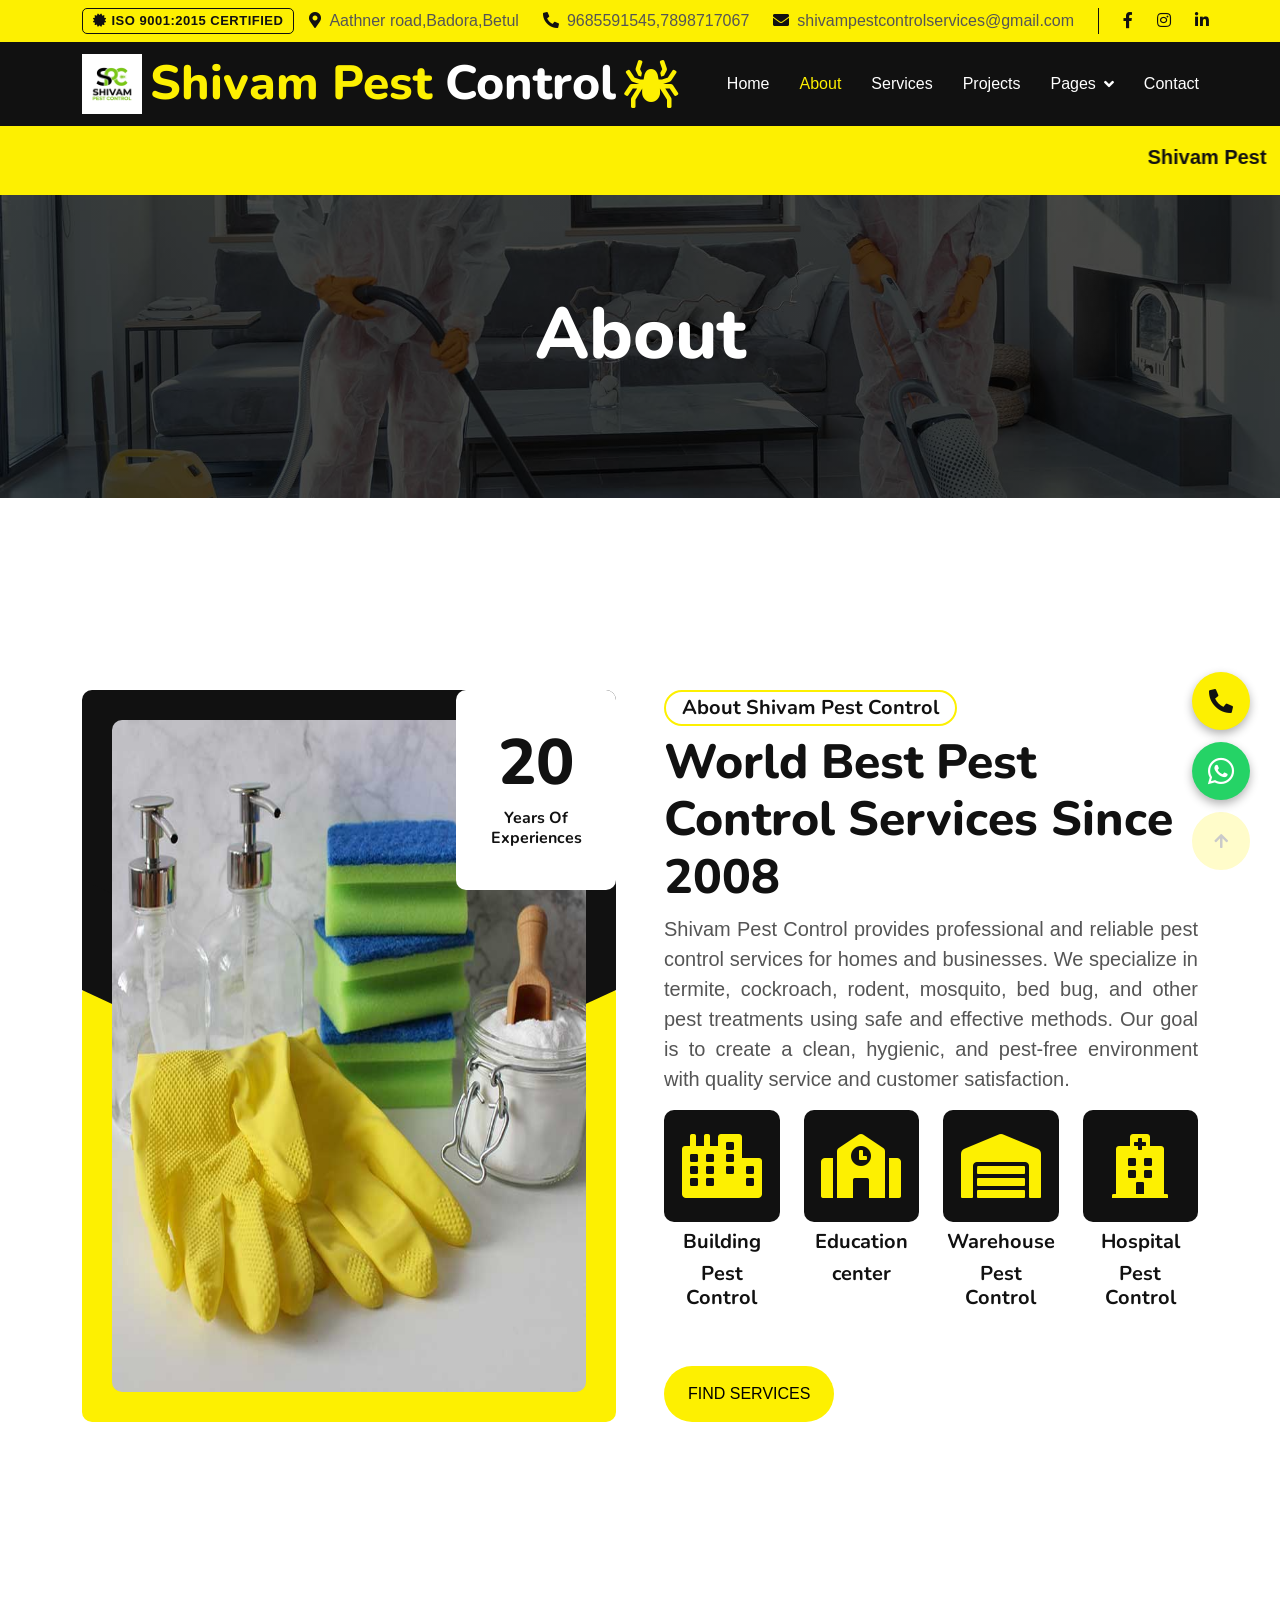
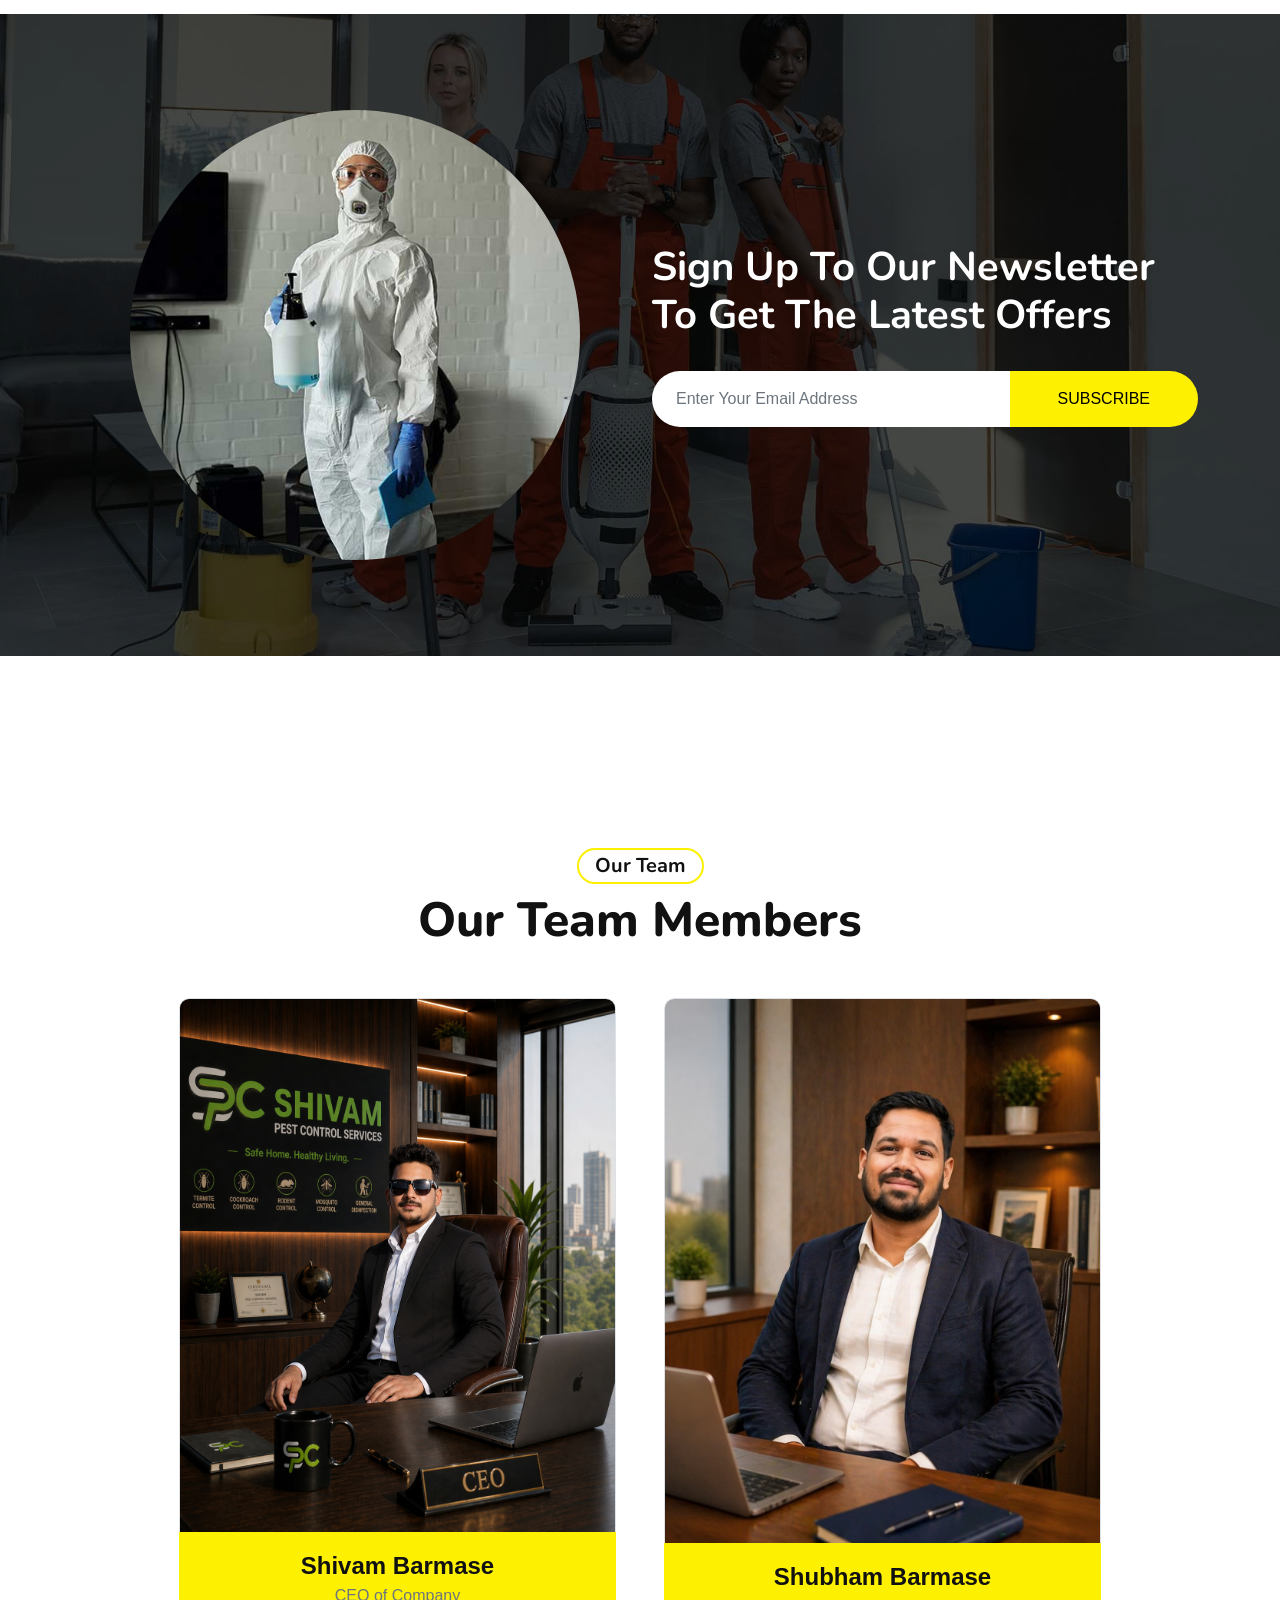
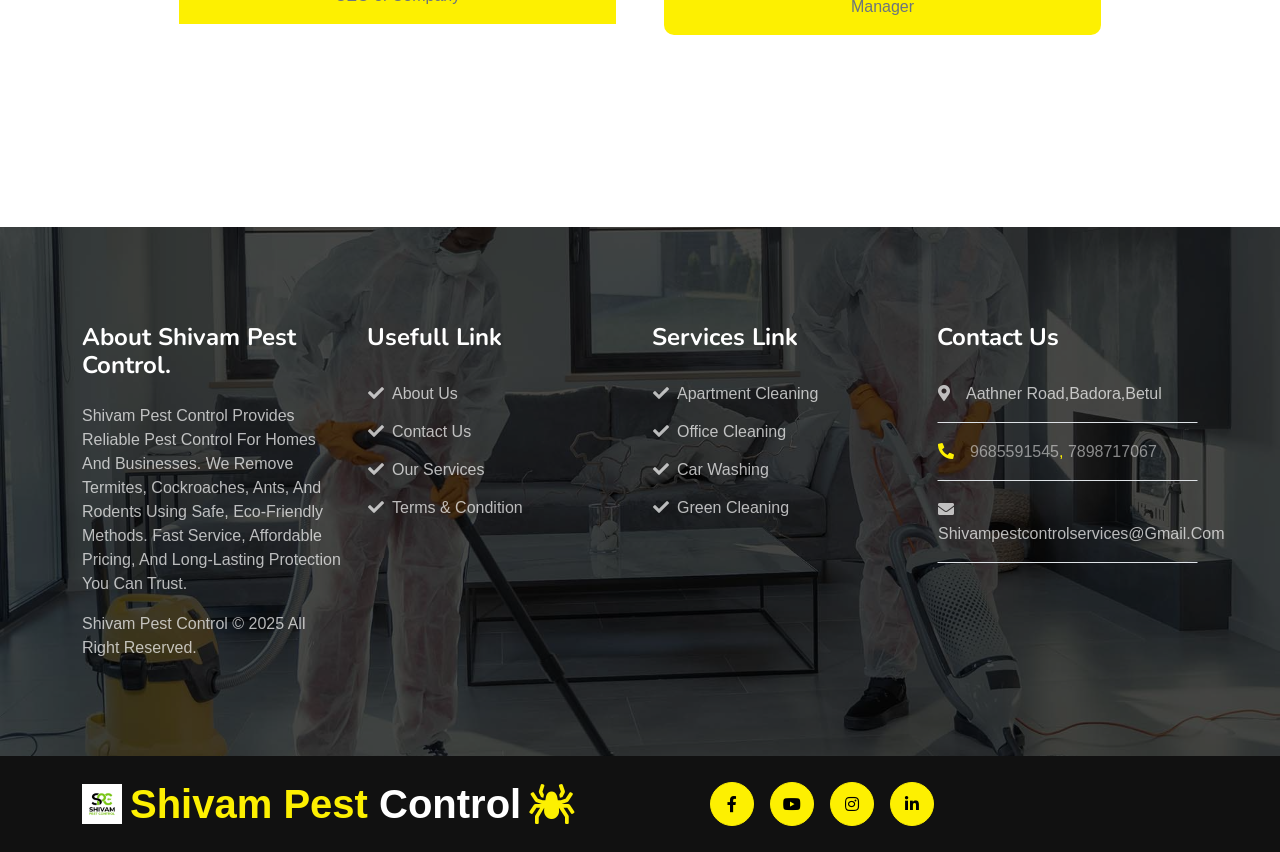
<file: about.html>
<!DOCTYPE html>
<html lang="en">

    
<!-- Mirrored from themewagon.github.io/PestKit/about.html by HTTrack Website Copier/3.x [XR&CO'2014], Mon, 03 Nov 2025 14:55:31 GMT -->
<!-- Added by HTTrack --><meta http-equiv="content-type" content="text/html;charset=utf-8" /><!-- /Added by HTTrack -->
<head>
        <meta charset="utf-8">
        <title>ShivamPestControl - Pest Control Website Template</title>
        <meta content="width=device-width, initial-scale=1.0" name="viewport">
        <meta content="" name="keywords">
        <meta content="" name="description">

        <!-- Google Web Fonts -->
        <link rel="preconnect" href="https://fonts.googleapis.com/">
        <link rel="preconnect" href="https://fonts.gstatic.com/" crossorigin>
        <link href="https://fonts.googleapis.com/css2?family=Nunito:wght@600;700;800&amp;display=swap" rel="stylesheet"> 
        <link href="https://fonts.googleapis.com/css2?family=Open+Sans:wght@400;500&amp;display=swap" rel="stylesheet">

        <!-- Icon Font Stylesheet -->
        <link href="./lib/font-awesome/5.10.0/css/all.min.css" rel="stylesheet">
        <!-- <link href="../../cdn.jsdelivr.net/npm/bootstrap-icons%401.4.1/font/bootstrap-icons.css" rel="stylesheet"> -->

        <link href="./lib/npm/bootstrap-icons@1.4.1/font/bootstrap-icons.css" rel="stylesheet">

        <!-- Libraries Stylesheet -->
        <link href="lib/animate/animate.min.css" rel="stylesheet">
        <link href="lib/owlcarousel/assets/owl.carousel.min.css" rel="stylesheet">

        <!-- Customized Bootstrap Stylesheet -->
        <link href="css/bootstrap.min.css" rel="stylesheet">

        <!-- Template Stylesheet -->
        <link href="css/style.css" rel="stylesheet">
    </head>

    <body>
        <!-- Spinner Start -->
        <div id="spinner" class="show w-100 vh-100 bg-white position-fixed translate-middle top-50 start-50 d-flex align-items-center justify-content-center">
            <div class="spinner-grow text-primary" role="status"></div>
        </div>
        <!-- Spinner End -->

        <!-- Topbar Start -->
        <div class="container-fluid topbar-top bg-primary">
            <div class="container">
                <div class="d-flex justify-content-between topbar py-2">
                    <span class="iso-badge"><i class="fas fa-certificate"></i> ISO 9001:2015 Certified</span>
                    <div class="d-flex align-items-center flex-shrink-0 topbar-info pe-4 me-4 border-end border-dark">
                        <a href="#" class="me-4 text-secondary"><i class="fas fa-map-marker-alt me-2 text-dark"></i>Aathner road,Badora,Betul</a>
                        <a href="tel:9685591545" class="text-secondary"><i class="fas fa-phone-alt me-2 text-dark"></i>9685591545</a>,
                        <a href="tel:7898717067" class="me-4 text-secondary">7898717067</a>
                        <a href="#" class="text-secondary"><i class="fas fa-envelope me-2 text-dark"></i>shivampestcontrolservices@gmail.com</a>
                    </div>
                    <div class="d-flex align-items-center justify-content-center topbar-icon">
                        <a href="#" class="me-4"><i class="fab fa-facebook-f text-dark"></i></a>

                        <a href="https://www.instagram.com/shiv_ampestcontrol?igsh=Z3d4dTBrdjk1bXhs" class="me-4"><i class="fab fa-instagram text-dark"></i></a>
                        <a href="#" class=""><i class="fab fa-linkedin-in text-dark"></i></a>
                    </div>
                </div>
            </div>
        </div>
        <!-- Topbar End -->


        <!-- Navbar Start -->
        <div class="container-fluid bg-dark">
            <div class="container">
                <nav class="navbar navbar-dark navbar-expand-lg py-lg-0">
                    <a href="index.html" class="navbar-brand">
                        <h1 class="text-primary mb-0 display-5 d-flex align-items-center text-nowrap">
                            <img src="img/logo.png" alt="Logo" style="height: 60px;" class="me-2">
                            Shivam Pest<span class="text-white">&nbsp;Control</span><i class="fa fa-spider text-primary ms-2"></i></h1>
                    </a>
                    <button class="navbar-toggler bg-primary" type="button" data-bs-toggle="collapse" data-bs-target="#navbarCollapse">
                        <span class="fa fa-bars text-dark"></span>
                    </button>
                    <div class="collapse navbar-collapse me-n3" id="navbarCollapse">
                        <div class="navbar-nav ms-auto">
                            <a href="index.html" class="nav-item nav-link">Home</a>
                            <a href="about.html" class="nav-item nav-link active">About</a>
                            <a href="service.html" class="nav-item nav-link">Services</a>
                            <a href="project.html" class="nav-item nav-link">Projects</a>
                            <div class="nav-item dropdown">
                                <a href="#" class="nav-link dropdown-toggle" data-bs-toggle="dropdown">Pages</a>
                                <div class="dropdown-menu m-0 bg-primary">
                                    <a href="price.html" class="dropdown-item">Pricing Plan</a>
                                    <a href="blog.html" class="dropdown-item">Blog Post</a>
                                    <a href="team.html" class="dropdown-item">Team Members</a>
                                    <a href="testimonial.html" class="dropdown-item">Testimonial</a>
                                    <a href="404.html" class="dropdown-item">404 Page</a>
                                </div>
                            </div>
                            <a href="contact.html" class="nav-item nav-link">Contact</a>
                        </div>
                    </div>
                </nav>
            </div>
        </div>
        <!-- Navbar End -->

        <!-- Marquee Start -->
        <div class="container-fluid topbar-top bg-primary">
            <marquee behavior="scroll" direction="left" class="fw-bold fs-5 text-dark mb-0 p-3">
                Shivam Pest Control – Ghar aur Office ke liye Surakshit aur Vishwasniya Pest Control Services.
            </marquee>
        </div>
        <!-- Marquee End -->

        
        <!-- Page Header Start -->
        <div class="container-fluid page-header py-5">
            <div class="container text-center py-5">
                <h1 class="display-2 text-white mb-4 animated slideInDown">About</h1>
                <nav aria-label="breadcrumb">
                    <ol class="breadcrumb justify-content-center mb-0 animated slideInDown">
                        <!-- <li class="breadcrumb-item"><a href="#">Home</a></li> -->
                        <!-- <li class="breadcrumb-item"><a href="#">Pages</a></li> -->
                        <!-- <li class="breadcrumb-item text-white" aria-current="page">About</li> -->
                    </ol>
                </nav>
            </div>
        </div>
        <!-- Page Header End -->


        <!-- About Start -->
        <div class="container-fluid py-5">
            <div class="container py-5">
                <div class="row g-5">
                    <div class="col-lg-6 col-md-12 wow fadeInUp" data-wow-delay=".3s">
                        <div class="about-img">
                            <div class="rotate-left bg-dark"></div>
                            <div class="rotate-right bg-dark"></div>
                            <img src="img/about-img.jpg" class="img-fluid h-100" alt="img">
                            <div class="bg-white experiences">
                                <h1 class="display-3">20</h1>
                                <h6 class="fw-bold">Years Of Experiences</h6>
                            </div>
                        </div>
                    </div>
                    <div class="col-lg-6 col-md-12 wow fadeInUp" data-wow-delay=".6s">
                        <div class="about-item overflow-hidden">
                            <h5 class="mb-2 px-3 py-1 text-dark rounded-pill d-inline-block border border-2 border-primary">About Shivam Pest Control</h5>
                            <h1 class="display-5 mb-2">World Best Pest Control Services Since 2008</h1>
                            <p class="fs-5" style="text-align: justify;">Shivam Pest Control provides professional and reliable pest control services for homes and businesses. We specialize in termite, cockroach, rodent, mosquito, bed bug, and other pest treatments using safe and effective methods. Our goal is to create a clean, hygienic, and pest-free environment with quality service and customer satisfaction.</p>
                            <div class="row">
                                <div class="col-6 col-md-3">
                                    <div class="text-center">
                                        <div class="p-4 bg-dark rounded d-flex" style="align-items: center; justify-content: center;">
                                            <i class="fas fa-city fa-4x text-primary"></i>
                                        </div>
                                        <div class="my-2">
                                            <h5>Building</h5>
                                            <h5>Pest Control</h5>
                                        </div>
                                    </div>
                                </div>
                                <div class="col-6 col-md-3">
                                    <div class="text-center">
                                        <div class="p-4 bg-dark rounded d-flex" style="align-items: center; justify-content: center;">
                                            <i class="fas fa-school fa-4x text-primary"></i>
                                        </div>
                                        <div class="my-2">
                                            <h5>Education</h5>
                                            <h5>center</h5>
                                        </div>
                                    </div>
                                </div>
                                <div class="col-6 col-md-3">
                                    <div class="text-center">
                                        <div class="p-4 bg-dark rounded d-flex" style="align-items: center; justify-content: center;">
                                            <i class="fas fa-warehouse fa-4x text-primary"></i>
                                        </div>
                                        <div class="my-2">
                                            <h5>Warehouse</h5>
                                            <h5>Pest Control</h5>
                                        </div>
                                    </div>
                                </div>
                                <div class="col-6 col-md-3">
                                    <div class="text-center">
                                        <div class="p-4 bg-dark rounded d-flex" style="align-items: center; justify-content: center;">
                                            <i class="fas fa-hospital fa-4x text-primary"></i>
                                        </div>
                                        <div class="my-2">
                                            <h5>Hospital</h5>
                                            <h5>Pest Control</h5>
                                        </div>
                                    </div>
                                </div>
                            </div>
                            <button type="button" class="btn btn-primary border-0 rounded-pill px-4 py-3 mt-5">Find Services</button>
                        </div>
                    </div>
                </div>
            </div>
        </div>
        <!-- About End -->


        <!-- Call To Action Start -->
        <div class="container-fluid py-5 call-to-action wow fadeInUp" data-wow-delay=".3s" style="margin: 6rem 0;">
            <div class="container">
                <div class="row g-4">
                    <div class="col-lg-6">
                        <img src="img/action.jpg" class="img-fluid w-100 rounded-circle p-5" alt="">
                    </div>
                    <div class="col-lg-6 my-auto">
                        <div class="text-start mt-4">
                            <h1 class="pb-4 text-white">Sign Up To Our Newsletter To Get The Latest Offers</h1>
                        </div>
                        <form method="post" action="https://themewagon.github.io/PestKit/index.html">
                            <div class="form-group">
                                <div class="d-flex call-btn">
                                    <input type="search" class="form-control py-3 px-4 w-100 border-0 rounded-0 rounded-end rounded-pill" name="search-input" value="" placeholder="Enter Your Email Address" required="Please enter a valid email"/>
                                    <button type="email" value="Search Now!" class="btn btn-primary border-0 rounded-pill rounded rounded-start px-5">Subscribe</button>
                                </div>
                            </div>
                        </form>  
                    </div>
                </div> 
            </div>
        </div>
        <!-- Call To Action End -->


        <!-- Team Start -->
        <div class="container-fluid py-5">
            <div class="container py-5">
                <div class="text-center mb-5 wow fadeInUp" data-wow-delay=".3s">
                    <h5 class="mb-2 px-3 py-1 text-dark rounded-pill d-inline-block border border-2 border-primary">Our Team</h5>
                    <h1 class="display-5 w-50 mx-auto">Our Team Members</h1>
                </div>
                <div class="row g-5 justify-content-center">
                    <div class="col-xxl-4 col-lg-5 col-md-6 col-sm-12 wow fadeInUp" data-wow-delay=".3s">
                        <div class="rounded team-item">
                            <img src="img/Shivam.png" class="img-fluid w-100 rounded-top border border-bottom-0" alt="">
                            <div class="team-content bg-primary text-dark text-center py-3">
                                <span class="fs-4 fw-bold">Shivam Barmase</span>
                                <p class="text-muted mb-0">CEO of Company</p>
                            </div>
                            <div class="team-icon d-flex flex-column ">
                                <a href="#" class="btn btn-primary border-0 mb-2"><i class="fab fa-facebook-f"></i></a>
                                <a href="#" class="btn btn-primary border-0 mb-2"><i class="fab fa-twitter"></i></a>
                                <a href="https://www.instagram.com/shiv_ampestcontrol?igsh=Z3d4dTBrdjk1bXhs" class="btn btn-primary border-0 mb-2"><i class="fab fa-instagram"></i></a>
                                <a href="#" class="btn btn-primary border-0"><i class="fab fa-linkedin-in"></i></a>
                            </div>
                        </div>
                    </div>
                    <div class="col-xxl-4 col-lg-5 col-md-6 col-sm-12 wow fadeInUp" data-wow-delay=".5s">
                        <div class="rounded team-item">
                            <img src="img/shubham.png" class="img-fluid w-100 rounded-top border border-bottom-0" alt="">
                            <div class="team-content bg-primary text-dark text-center py-3">
                                <span class="fs-4 fw-bold">Shubham Barmase</span>
                                <p class="text-muted mb-0">Manager</p>
                            </div>
                            <div class="team-icon d-flex flex-column ">
                                <a href="#" class="btn btn-primary border-0 mb-2"><i class="fab fa-facebook-f"></i></a>
                                <a href="#" class="btn btn-primary border-0 mb-2"><i class="fab fa-twitter"></i></a>
                                <a href="https://www.instagram.com/shiv_ampestcontrol?igsh=Z3d4dTBrdjk1bXhs" class="btn btn-primary border-0 mb-2"><i class="fab fa-instagram"></i></a>
                                <a href="#" class="btn btn-primary border-0"><i class="fab fa-linkedin-in"></i></a>
                            </div>
                        </div>
                    </div>
                </div>
            </div>
        </div>
        <!-- Team End -->


        <!-- Footer Start -->
        <div class="container-fluid footer py-5 wow fadeIn" data-wow-delay=".3s">
            <div class="container py-5">
                <div class="row g-4 footer-inner">
                    <div class="col-lg-3 col-md-6">
                        <div class="footer-item">
                            <h4 class="text-white fw-bold mb-4">About Shivam Pest Control.</h4>
                            <p>Shivam Pest Control provides reliable pest control for homes and businesses.
We remove termites, cockroaches, ants, and rodents using safe, eco-friendly methods.
Fast service, affordable pricing, and long-lasting protection you can trust.</p>
                            <p class="mb-0"><a class="" href="#">Shivam Pest Control </a> &copy; 2025 All Right Reserved.</p>
                        </div>
                    </div>
                    <div class="col-lg-3 col-md-6">
                        <div class="footer-item">
                            <h4 class="text-white fw-bold mb-4">Usefull Link</h4>
                            <div class="d-flex flex-column align-items-start">
                                <a class="btn btn-link ps-0" href="#"><i class="fa fa-check me-2"></i>About Us</a>
                                <a class="btn btn-link ps-0" href="#"><i class="fa fa-check me-2"></i>Contact Us</a>
                                <a class="btn btn-link ps-0" href="#"><i class="fa fa-check me-2"></i>Our Services</a>
                                <a class="btn btn-link ps-0" href="#"><i class="fa fa-check me-2"></i>Terms & Condition</a>
                            </div>
                        </div>
                    </div>
                    <div class="col-lg-3 col-md-6">
                        <div class="footer-item">
                            <h4 class="text-white fw-bold mb-4">Services Link</h4>
                            <div class="d-flex flex-column align-items-start">
                                <a class="btn btn-link ps-0" href="#"><i class="fa fa-check me-2"></i>Apartment Cleaning</a>
                                <a class="btn btn-link ps-0" href="#"><i class="fa fa-check me-2"></i>Office Cleaning</a>
                                <a class="btn btn-link ps-0" href="#"><i class="fa fa-check me-2"></i>Car Washing</a>
                                <a class="btn btn-link ps-0" href="#"><i class="fa fa-check me-2"></i>Green Cleaning</a>
                            </div>
                            
                        </div>
                    </div>
                    <div class="col-lg-3 col-md-6">
                        <div class="footer-item">
                            <h4 class="text-white fw-bold mb-4">Contact Us</h4>
                            <a href="#" class="btn btn-link w-100 text-start ps-0 pb-3 border-bottom rounded-0"><i class="fa fa-map-marker-alt me-3"></i>Aathner road,Badora,Betul</a>
                            <div class="btn btn-link w-100 text-start ps-0 py-3 border-bottom rounded-0"><i class="fa fa-phone-alt me-3"></i><a href="tel:9685591545" class="text-white-50">9685591545</a>, <a href="tel:7898717067" class="text-white-50">7898717067</a></div>
                            <a href="#" class="btn btn-link w-100 text-start ps-0 py-3 border-bottom rounded-0"><i class="fa fa-envelope me-3"></i>shivampestcontrolservices@gmail.com</a>
                        </div>
                    </div>
                </div>
            </div>
        </div>
        <!-- Footer End -->



        <!-- Copyright Start -->
        <div class="container-fluid copyright bg-dark py-4">
            <div class="container">
                <div class="row">
                    <div class="col-md-6 text-center text-md-start mb-3 mb-md-0">
                        <div class="d-flex align-items-center flex-column flex-md-row">

                            <a href="index.html" class="text-primary mb-0 display-6 d-flex align-items-center text-nowrap">
                                <img src="img/logo.png" alt="Logo" style="height: 40px;" class="me-2">
                                Shivam Pest<span class="text-white">&nbsp;Control</span><i class="fa fa-spider text-primary ms-2"></i></a>
                        </div>
                    </div>
                    <div class="col-md-4 copyright-btn text-center text-md-start mb-3 mb-md-0 flex-shrink-0">
                        <!-- <a class="btn btn-primary rounded-circle me-3 copyright-icon" href="#"><i class="fab fa-twitter"></i></a> -->
                        <a class="btn btn-primary rounded-circle me-3 copyright-icon" href="#"><i class="fab fa-facebook-f"></i></a>
                        <a class="btn btn-primary rounded-circle me-3 copyright-icon" href="#"><i class="fab fa-youtube"></i></a>
                        <a class="btn btn-primary rounded-circle me-3 copyright-icon" href="https://www.instagram.com/shiv_ampestcontrol?igsh=Z3d4dTBrdjk1bXhs"><i class="fab fa-instagram"></i></a>
                        <a class="btn btn-primary rounded-circle me-3 copyright-icon" href="#"><i class="fab fa-linkedin-in"></i></a>
                    </div>
                    <div class="col-md-4 my-auto text-center text-md-end text-white">
                        <!--/*** This template is free as long as you keep the below author’s credit link/attribution link/backlink. ***/-->
                        <!--/*** If you'd like to use the template without the below author’s credit link/attribution link/backlink, ***/-->
                        <!--/*** you can purchase the Credit Removal License from "https://htmlcodex.com/credit-removal". ***/-->
                        <!-- Designed By <a class="border-bottom" href="https://htmlcodex.com/">HTML Codex</a><br>Distributed By <a class="border-bottom" href="https://themewagon.com/">ThemeWagon</a> -->
                    </div>
                </div>
            </div>
        </div>
        <!-- Copyright End -->
        

            <!-- Floating Call Button -->
    <a href="tel:9685591545" class="floating-call-btn">
        <i class="fas fa-phone-alt"></i>
    </a>

    <!-- Floating WhatsApp Button -->
    <a href="https://wa.me/919685591545" target="_blank" class="floating-wa-btn">
        <i class="fab fa-whatsapp"></i>
    </a>

    <!-- Back to Top -->
        <a href="#" class="btn btn-primary rounded-circle border-3 back-to-top"><i class="fa fa-arrow-up"></i></a>

        
        <!-- JavaScript Libraries -->
        <!-- <script src="../../ajax.googleapis.com/ajax/libs/jquery/3.6.4/jquery.min.js"></script> -->
        <script src="./lib/jquery/3.6.4/jquery.min.js"></script>

        <!-- <script src="../../code.jquery.com/jquery-3.4.1.min.js"></script> -->
        <script src="./lib/jquery/jquery-3.4.1.min.js"></script>

        <!-- <script src="../../cdn.jsdelivr.net/npm/bootstrap%405.0.0/dist/js/bootstrap.bundle.min.js"></script> -->
        <script src="./lib/npm/bootstrap@5.0.0/dist/js/bootstrap.bundle.min.js"></script>

        <script src="lib/wow/wow.min.js"></script>
        <script src="lib/easing/easing.min.js"></script>
        <script src="lib/waypoints/waypoints.min.js"></script>
        <script src="lib/owlcarousel/owl.carousel.min.js"></script>

        <!-- Template Javascript -->
        <script src="js/main.js"></script>
    </body>


<!-- Mirrored from themewagon.github.io/PestKit/about.html by HTTrack Website Copier/3.x [XR&CO'2014], Mon, 03 Nov 2025 14:55:31 GMT -->
</html>
</file>
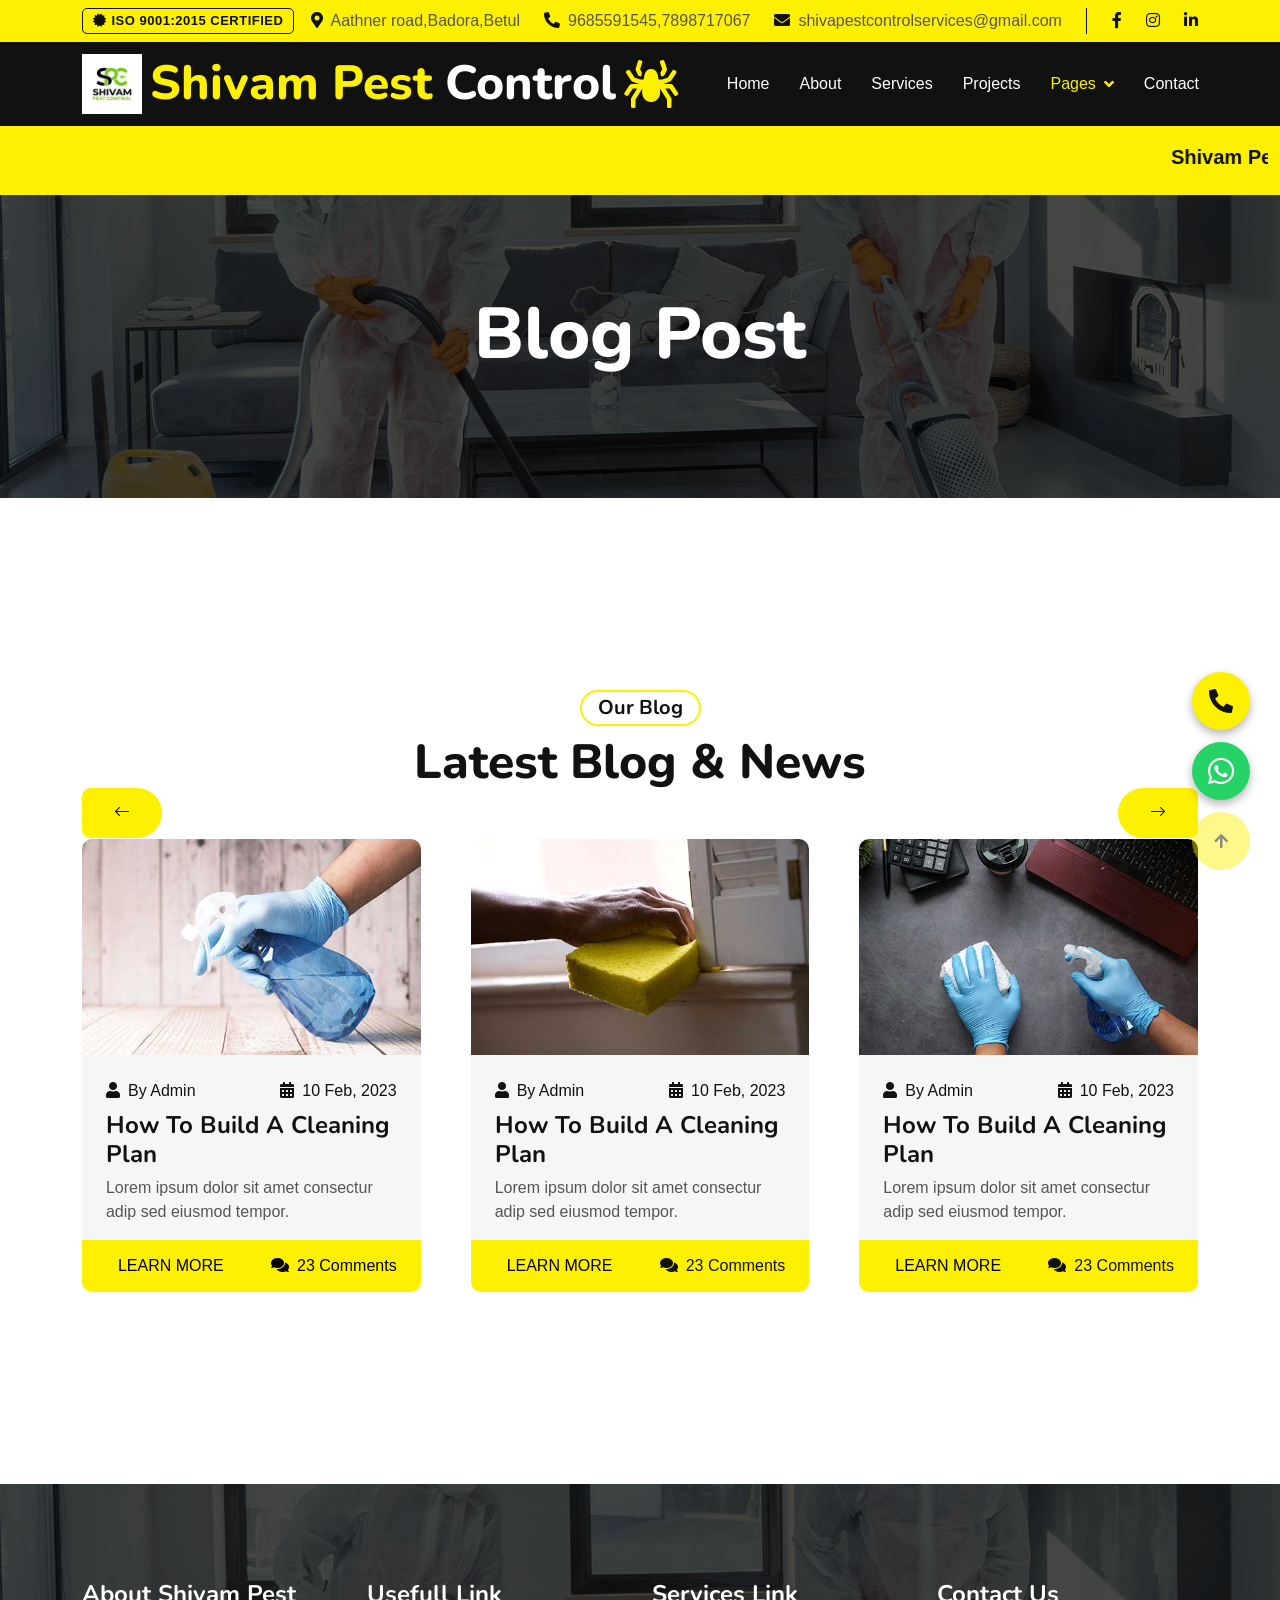
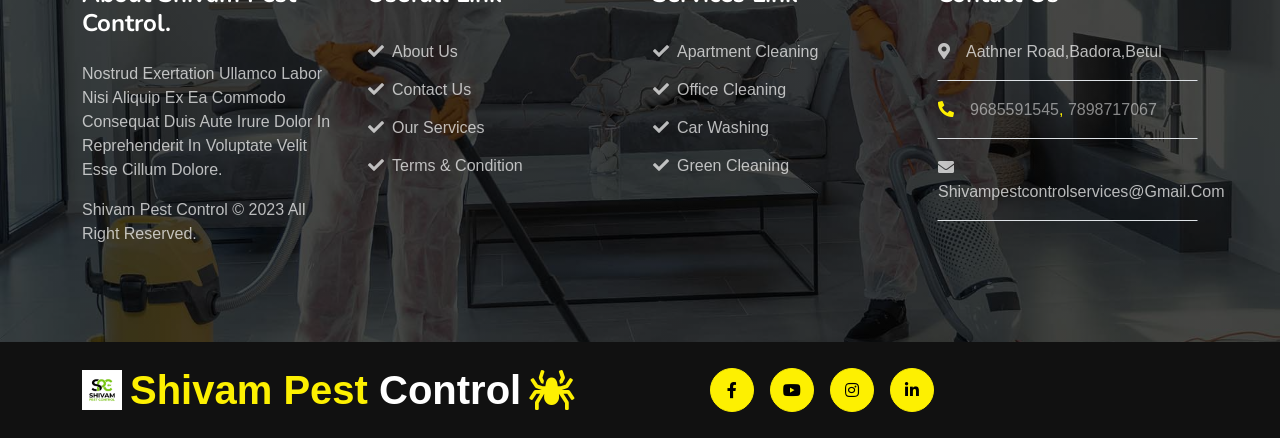
<file: blog.html>
<!DOCTYPE html>
<html lang="en">

    
<!-- Mirrored from themewagon.github.io/PestKit/blog.html by HTTrack Website Copier/3.x [XR&CO'2014], Mon, 03 Nov 2025 14:55:31 GMT -->
<!-- Added by HTTrack --><meta http-equiv="content-type" content="text/html;charset=utf-8" /><!-- /Added by HTTrack -->
<head>
        <meta charset="utf-8">
        <title>ShivamPestControl - Pest Control Website Template</title>
        <meta content="width=device-width, initial-scale=1.0" name="viewport">
        <meta content="" name="keywords">
        <meta content="" name="description">

        <!-- Google Web Fonts -->
        <link rel="preconnect" href="https://fonts.googleapis.com/">
        <link rel="preconnect" href="https://fonts.gstatic.com/" crossorigin>
        <link href="https://fonts.googleapis.com/css2?family=Nunito:wght@600;700;800&amp;display=swap" rel="stylesheet"> 
        <link href="https://fonts.googleapis.com/css2?family=Open+Sans:wght@400;500&amp;display=swap" rel="stylesheet">

        <!-- Icon Font Stylesheet -->
        <!-- <link href="../../cdnjs.cloudflare.com/ajax/libs/font-awesome/5.10.0/css/all.min.css" rel="stylesheet"> -->
        <link href="./lib/font-awesome/5.10.0/css/all.min.css" rel="stylesheet">

        <!-- <link href="../../cdn.jsdelivr.net/npm/bootstrap-icons%401.4.1/font/bootstrap-icons.css" rel="stylesheet"> -->
        <link href="./lib/npm/bootstrap-icons@1.4.1/font/bootstrap-icons.css" rel="stylesheet">


        <!-- Libraries Stylesheet -->
        <link href="lib/animate/animate.min.css" rel="stylesheet">
        <link href="lib/owlcarousel/assets/owl.carousel.min.css" rel="stylesheet">

        <!-- Customized Bootstrap Stylesheet -->
        <link href="css/bootstrap.min.css" rel="stylesheet">

        <!-- Template Stylesheet -->
        <link href="css/style.css" rel="stylesheet">
    </head>

    <body>
        <!-- Spinner Start -->
        <div id="spinner" class="show w-100 vh-100 bg-white position-fixed translate-middle top-50 start-50 d-flex align-items-center justify-content-center">
            <div class="spinner-grow text-primary" role="status"></div>
        </div>
        <!-- Spinner End -->

        <!-- Topbar Start -->
        <div class="container-fluid topbar-top bg-primary">
            <div class="container">
                <div class="d-flex justify-content-between topbar py-2">
                    <span class="iso-badge"><i class="fas fa-certificate"></i> ISO 9001:2015 Certified</span>
                    <div class="d-flex align-items-center flex-shrink-0 topbar-info pe-4 me-4 border-end border-dark">
                        <a href="#" class="me-4 text-secondary"><i class="fas fa-map-marker-alt me-2 text-dark"></i>Aathner road,Badora,Betul</a>
                        <a href="tel:9685591545" class="text-secondary"><i class="fas fa-phone-alt me-2 text-dark"></i>9685591545</a>,
                        <a href="tel:7898717067" class="me-4 text-secondary">7898717067</a>
                        <a href="#" class="text-secondary"><i class="fas fa-envelope me-2 text-dark"></i>shivapestcontrolservices@gmail.com</a>
                    </div>
                    <div class="d-flex align-items-center justify-content-center topbar-icon">
                        <a href="#" class="me-4"><i class="fab fa-facebook-f text-dark"></i></a>

                        <a href="https://www.instagram.com/shiv_ampestcontrol?igsh=Z3d4dTBrdjk1bXhs" class="me-4"><i class="fab fa-instagram text-dark"></i></a>
                        <a href="#" class=""><i class="fab fa-linkedin-in text-dark"></i></a>
                    </div>
                </div>
            </div>
        </div>
        <!-- Topbar End -->


        <!-- Navbar Start -->
        <div class="container-fluid bg-dark">
            <div class="container">
                <nav class="navbar navbar-dark navbar-expand-lg py-lg-0">
                    <a href="index.html" class="navbar-brand">
                        <h1 class="text-primary mb-0 display-5 d-flex align-items-center text-nowrap">
                            <img src="img/logo.png" alt="Logo" style="height: 60px;" class="me-2">
                            Shivam Pest<span class="text-white">&nbsp;Control</span><i class="fa fa-spider text-primary ms-2"></i></h1>
                    </a>
                    <button class="navbar-toggler bg-primary" type="button" data-bs-toggle="collapse" data-bs-target="#navbarCollapse">
                        <span class="fa fa-bars text-dark"></span>
                    </button>
                    <div class="collapse navbar-collapse me-n3" id="navbarCollapse">
                        <div class="navbar-nav ms-auto">
                            <a href="index.html" class="nav-item nav-link">Home</a>
                            <a href="about.html" class="nav-item nav-link">About</a>
                            <a href="service.html" class="nav-item nav-link">Services</a>
                            <a href="project.html" class="nav-item nav-link">Projects</a>
                            <div class="nav-item dropdown">
                                <a href="#" class="nav-link dropdown-toggle active" data-bs-toggle="dropdown">Pages</a>
                                <div class="dropdown-menu m-0 bg-primary">
                                    <a href="price.html" class="dropdown-item">Pricing Plan</a>
                                    <a href="blog.html" class="dropdown-item active">Blog Post</a>
                                    <a href="team.html" class="dropdown-item">Team Members</a>
                                    <a href="testimonial.html" class="dropdown-item">Testimonial</a>
                                    <a href="404.html" class="dropdown-item">404 Page</a>
                                </div>
                            </div>
                            <a href="contact.html" class="nav-item nav-link">Contact</a>
                        </div>
                    </div>
                </nav>
            </div>
        </div>
        <!-- Navbar End -->

        <!-- Marquee Start -->
        <div class="container-fluid topbar-top bg-primary">
            <marquee behavior="scroll" direction="left" class="fw-bold fs-5 text-dark mb-0 p-3">
                Shivam Pest Control – Ghar aur Office ke liye Surakshit aur Vishwasniya Pest Control Services.
            </marquee>
        </div>
        <!-- Marquee End -->

        
        <!-- Page Header Start -->
        <div class="container-fluid page-header py-5">
            <div class="container text-center py-5">
                <h1 class="display-2 text-white mb-4 animated slideInDown">Blog Post</h1>
                <nav aria-label="breadcrumb">
                    <!-- <ol class="breadcrumb justify-content-center mb-0 animated slideInDown">
                        <li class="breadcrumb-item"><a href="#">Home</a></li>
                        <li class="breadcrumb-item"><a href="#">Pages</a></li>
                        <li class="breadcrumb-item text-white" aria-current="page">Blog Post</li>
                    </ol> -->
                </nav>
            </div>
        </div>
        <!-- Page Header End -->


        <!-- Blog Start -->
        <div class="container-fluid py-5">
            <div class="container py-5">
                <div class="text-center mb-5 wow fadeInUp" data-wow-delay=".3s">
                    <h5 class="mb-2 px-3 py-1 text-dark rounded-pill d-inline-block border border-2 border-primary">Our Blog</h5>
                    <h1 class="display-5">Latest Blog & News</h1>
                </div>
                <div class="owl-carousel blog-carousel wow fadeInUp" data-wow-delay=".5s">
                    <div class="blog-item">
                        <img src="img/blog-1.jpg" class="img-fluid w-100 rounded-top" alt="">
                         <div class="rounded-bottom bg-light">
                            <div class="d-flex justify-content-between p-4 pb-2">
                                <span class="pe-2 text-dark"><i class="fa fa-user me-2"></i>By Admin</span>
                                <span class="text-dark"><i class="fas fa-calendar-alt me-2"></i>10 Feb, 2023</span>
                            </div>
                            <div class="px-4 pb-0">
                                <h4>How To Build A Cleaning Plan</h4>
                                <p>Lorem ipsum dolor sit amet consectur adip sed eiusmod tempor.</p>
                            </div>
                            <div class="p-4 py-2 d-flex justify-content-between bg-primary rounded-bottom blog-btn">
                                <a href="#" type="button" class="btn btn-primary border-0">Learn More</a>
                                <a href="#" class="my-auto btn-primary border-0"><i class="fa fa-comments me-2"></i>23 Comments</a>
                            </div>
                        </div>
                    </div>
                    <div class="blog-item">
                        <img src="img/blog-3.jpg" class="img-fluid w-100 rounded-top" alt="">
                         <div class="rounded-bottom bg-light">
                            <div class="d-flex justify-content-between p-4 pb-2">
                                <span class="pe-2 text-dark"><i class="fa fa-user me-2"></i>By Admin</span>
                                <span class="text-dark"><i class="fas fa-calendar-alt me-2"></i>10 Feb, 2023</span>
                            </div>
                            <div class="px-4 pb-0">
                                <h4>How To Build A Cleaning Plan</h4>
                                <p>Lorem ipsum dolor sit amet consectur adip sed eiusmod tempor.</p>
                            </div>
                            <div class="p-4 py-2 d-flex justify-content-between bg-primary rounded-bottom blog-btn">
                                <a href="#" type="button" class="btn btn-primary border-0">Learn More</a>
                                <a href="#" class="my-auto text-dark"><i class="fa fa-comments me-2"></i>23 Comments</a>
                            </div>
                        </div>
                    </div>
                    <div class="blog-item">
                        <img src="img/blog-2.jpg" class="img-fluid w-100 rounded-top" alt="">
                         <div class="rounded-bottom bg-light">
                            <div class="d-flex justify-content-between p-4 pb-2">
                                <span class="pe-2 text-dark"><i class="fa fa-user me-2"></i>By Admin</span>
                                <span class="text-dark"><i class="fas fa-calendar-alt me-2"></i>10 Feb, 2023</span>
                            </div>
                            <div class="px-4 pb-0">
                                <h4>How To Build A Cleaning Plan</h4>
                                <p>Lorem ipsum dolor sit amet consectur adip sed eiusmod tempor.</p>
                            </div>
                            <div class="p-4 py-2 d-flex justify-content-between bg-primary rounded-bottom blog-btn">
                                <a href="#" type="button" class="btn btn-primary border-0">Learn More</a>
                                <a href="#" class="my-auto text-dark"><i class="fa fa-comments me-2"></i>23 Comments</a>
                            </div>
                        </div>
                    </div>
                    <div class="blog-item">
                        <img src="img/blog-1.jpg" class="img-fluid w-100 rounded-top" alt="">
                         <div class="rounded-bottom bg-light">
                            <div class="d-flex justify-content-between p-4 pb-2">
                                <span class="pe-2 text-dark"><i class="fa fa-user me-2"></i>By Admin</span>
                                <span class="text-dark"><i class="fas fa-calendar-alt me-2"></i>10 Feb, 2023</span>
                            </div>
                            <div class="px-4 pb-0">
                                <h4>How To Build A Cleaning Plan</h4>
                                <p>Lorem ipsum dolor sit amet consectur adip sed eiusmod tempor.</p>
                            </div>
                            <div class="p-4 py-2 d-flex justify-content-between bg-primary rounded-bottom blog-btn">
                                <a href="#" type="button" class="btn btn-primary border-0">Learn More</a>
                                <a href="#" class="my-auto text-dark"><i class="fa fa-comments me-2"></i>23 Comments</a>
                            </div>
                        </div>
                    </div>
                </div>
            </div>
        </div>
        <!-- Blog End -->


        <!-- Footer Start -->
        <div class="container-fluid footer py-5 wow fadeIn" data-wow-delay=".3s">
            <div class="container py-5">
                <div class="row g-4 footer-inner">
                    <div class="col-lg-3 col-md-6">
                        <div class="footer-item">
                            <h4 class="text-white fw-bold mb-4">About Shivam Pest Control.</h4>
                            <p>Nostrud exertation ullamco labor nisi aliquip ex ea commodo consequat duis aute irure dolor in reprehenderit in voluptate velit esse cillum dolore.</p>
                            <p class="mb-0"><a class="" href="#">Shivam Pest Control</a> &copy; 2023 All Right Reserved.</p>
                        </div>
                    </div>
                    <div class="col-lg-3 col-md-6">
                        <div class="footer-item">
                            <h4 class="text-white fw-bold mb-4">Usefull Link</h4>
                            <div class="d-flex flex-column align-items-start">
                                <a class="btn btn-link ps-0" href="#"><i class="fa fa-check me-2"></i>About Us</a>
                                <a class="btn btn-link ps-0" href="#"><i class="fa fa-check me-2"></i>Contact Us</a>
                                <a class="btn btn-link ps-0" href="#"><i class="fa fa-check me-2"></i>Our Services</a>
                                <a class="btn btn-link ps-0" href="#"><i class="fa fa-check me-2"></i>Terms & Condition</a>
                            </div>
                        </div>
                    </div>
                    <div class="col-lg-3 col-md-6">
                        <div class="footer-item">
                            <h4 class="text-white fw-bold mb-4">Services Link</h4>
                            <div class="d-flex flex-column align-items-start">
                                <a class="btn btn-link ps-0" href="#"><i class="fa fa-check me-2"></i>Apartment Cleaning</a>
                                <a class="btn btn-link ps-0" href="#"><i class="fa fa-check me-2"></i>Office Cleaning</a>
                                <a class="btn btn-link ps-0" href="#"><i class="fa fa-check me-2"></i>Car Washing</a>
                                <a class="btn btn-link ps-0" href="#"><i class="fa fa-check me-2"></i>Green Cleaning</a>
                            </div>
                            
                        </div>
                    </div>
                    <div class="col-lg-3 col-md-6">
                        <div class="footer-item">
                            <h4 class="text-white fw-bold mb-4">Contact Us</h4>
                            <a href="#" class="btn btn-link w-100 text-start ps-0 pb-3 border-bottom rounded-0"><i class="fa fa-map-marker-alt me-3"></i>Aathner road,Badora,Betul</a>
                            <div class="btn btn-link w-100 text-start ps-0 py-3 border-bottom rounded-0"><i class="fa fa-phone-alt me-3"></i><a href="tel:9685591545" class="text-white-50">9685591545</a>, <a href="tel:7898717067" class="text-white-50">7898717067</a></div>
                            <a href="#" class="btn btn-link w-100 text-start ps-0 py-3 border-bottom rounded-0"><i class="fa fa-envelope me-3"></i>shivampestcontrolservices@gmail.com</a>
                        </div>
                    </div>
                </div>
            </div>
        </div>
        <!-- Footer End -->



        <!-- Copyright Start -->
        <div class="container-fluid copyright bg-dark py-4">
            <div class="container">
                <div class="row">
                    <div class="col-md-6 text-center text-md-start mb-3 mb-md-0">
                        <div class="d-flex align-items-center flex-column flex-md-row">

                            <a href="index.html" class="text-primary mb-0 display-6 d-flex align-items-center text-nowrap">
                                <img src="img/logo.png" alt="Logo" style="height: 40px;" class="me-2">
                                Shivam Pest<span class="text-white">&nbsp;Control</span><i class="fa fa-spider text-primary ms-2"></i></a>
                        </div>
                    </div>
                    <div class="col-md-4 copyright-btn text-center text-md-start mb-3 mb-md-0 flex-shrink-0">
                        <!-- <a class="btn btn-primary rounded-circle me-3 copyright-icon" href="#"><i class="fab fa-twitter"></i></a> -->
                        <a class="btn btn-primary rounded-circle me-3 copyright-icon" href="#"><i class="fab fa-facebook-f"></i></a>
                        <a class="btn btn-primary rounded-circle me-3 copyright-icon" href="#"><i class="fab fa-youtube"></i></a>
                        <a class="btn btn-primary rounded-circle me-3 copyright-icon" href="https://www.instagram.com/shiv_ampestcontrol?igsh=Z3d4dTBrdjk1bXhs"><i class="fab fa-instagram"></i></a>
                        <a class="btn btn-primary rounded-circle me-3 copyright-icon" href="#"><i class="fab fa-linkedin-in"></i></a>
                    </div>
                    <div class="col-md-4 my-auto text-center text-md-end text-white">
                        <!--/*** This template is free as long as you keep the below author’s credit link/attribution link/backlink. ***/-->
                        <!--/*** If you'd like to use the template without the below author’s credit link/attribution link/backlink, ***/-->
                        <!--/*** you can purchase the Credit Removal License from "https://htmlcodex.com/credit-removal". ***/-->
                        <!-- Designed By <a class="border-bottom" href="https://htmlcodex.com/">HTML Codex</a><br>Distributed By <a class="border-bottom" href="https://themewagon.com/">ThemeWagon</a>s -->
                    </div>
                </div>
            </div>
        </div>
        <!-- Copyright End -->
        

            <!-- Floating Call Button -->
    <a href="tel:9685591545" class="floating-call-btn">
        <i class="fas fa-phone-alt"></i>
    </a>

    <!-- Floating WhatsApp Button -->
    <a href="https://wa.me/919685591545" target="_blank" class="floating-wa-btn">
        <i class="fab fa-whatsapp"></i>
    </a>

    <!-- Back to Top -->
        <a href="#" class="btn btn-primary rounded-circle border-3 back-to-top"><i class="fa fa-arrow-up"></i></a>

        
        <!-- JavaScript Libraries -->
        <!-- <script src="../../ajax.googleapis.com/ajax/libs/jquery/3.6.4/jquery.min.js"></script> -->
        <script src="./lib/jquery/3.6.4/jquery.min.js"></script>

        <!-- <script src="../../code.jquery.com/jquery-3.4.1.min.js"></script> -->
        <script src="./lib/jquery/jquery-3.4.1.min.js"></script>

        <!-- <script src="../../cdn.jsdelivr.net/npm/bootstrap%405.0.0/dist/js/bootstrap.bundle.min.js"></script> -->
        <script src="./lib/npm/bootstrap@5.0.0/dist/js/bootstrap.bundle.min.js"></script>

        <script src="lib/wow/wow.min.js"></script>
        <script src="lib/easing/easing.min.js"></script>
        <script src="lib/waypoints/waypoints.min.js"></script>
        <script src="lib/owlcarousel/owl.carousel.min.js"></script>

        <!-- Template Javascript -->
        <script src="js/main.js"></script>
    </body>


<!-- Mirrored from themewagon.github.io/PestKit/blog.html by HTTrack Website Copier/3.x [XR&CO'2014], Mon, 03 Nov 2025 14:55:31 GMT -->
</html>
</file>
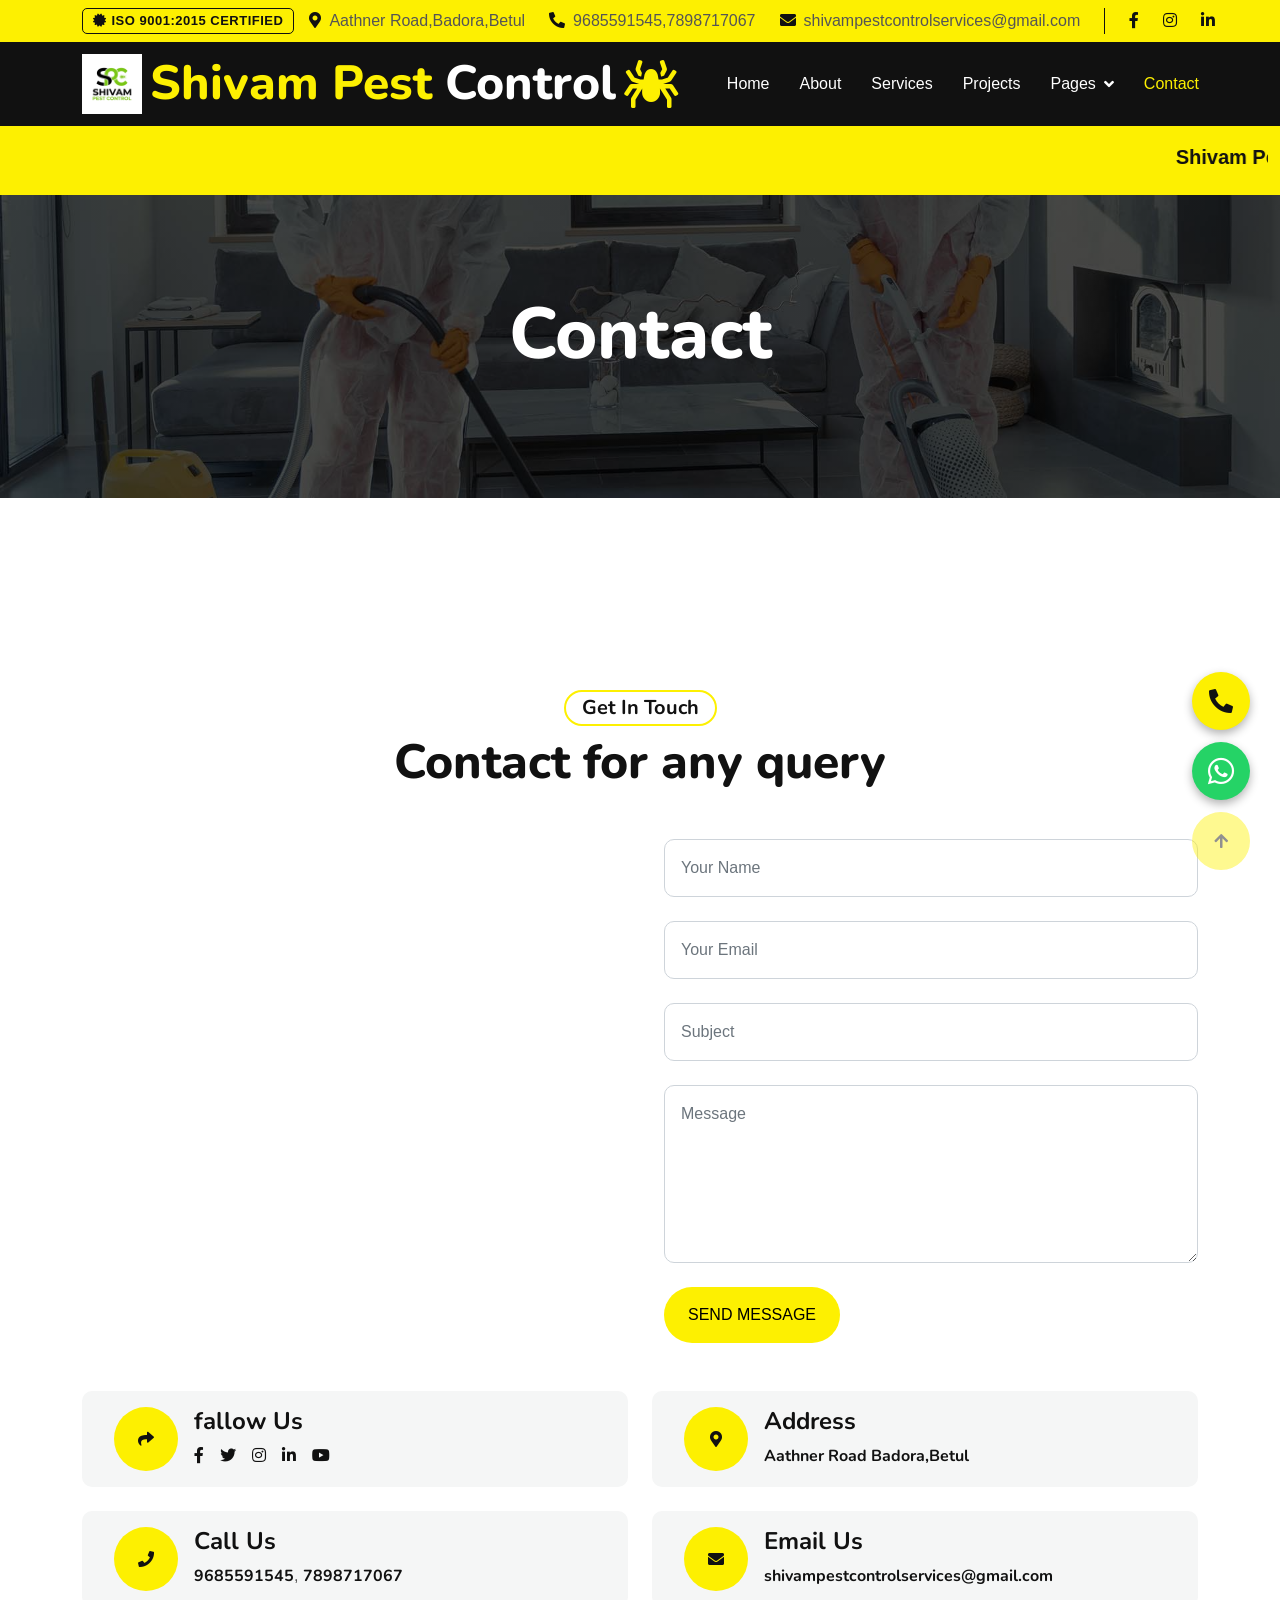
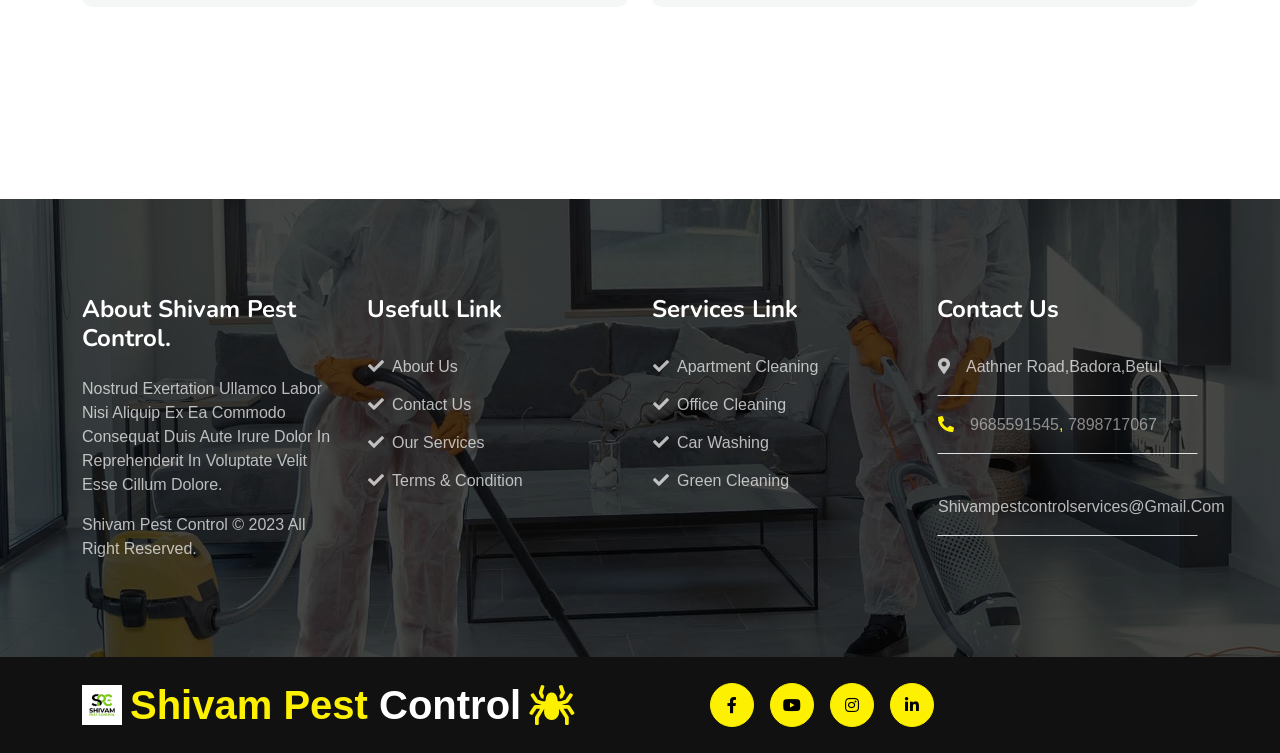
<file: contact.html>
<!DOCTYPE html>
<html lang="en">

    
<!-- Mirrored from themewagon.github.io/PestKit/contact.html by HTTrack Website Copier/3.x [XR&CO'2014], Mon, 03 Nov 2025 14:55:32 GMT -->
<!-- Added by HTTrack --><meta http-equiv="content-type" content="text/html;charset=utf-8" /><!-- /Added by HTTrack -->
<head>
        <meta charset="utf-8">
        <title>ShivamPestControl - Pest Control Website Template</title>
        <meta content="width=device-width, initial-scale=1.0" name="viewport">
        <meta content="" name="keywords">
        <meta content="" name="description">

        <!-- Google Web Fonts -->
        <link rel="preconnect" href="https://fonts.googleapis.com/">
        <link rel="preconnect" href="https://fonts.gstatic.com/" crossorigin>
        <link href="https://fonts.googleapis.com/css2?family=Nunito:wght@600;700;800&amp;display=swap" rel="stylesheet"> 
        <link href="https://fonts.googleapis.com/css2?family=Open+Sans:wght@400;500&amp;display=swap" rel="stylesheet">

        <!-- Icon Font Stylesheet -->
        <!-- <link href="../../cdnjs.cloudflare.com/ajax/libs/font-awesome/5.10.0/css/all.min.css" rel="stylesheet"> -->
         <link href="./cdnjs.cloudflare.com/ajax/libs/font-awesome/5.10.0/css/all.min.css" rel="stylesheet">
        <!-- <link href="../../cdn.jsdelivr.net/npm/bootstrap-icons%401.4.1/font/bootstrap-icons.css" rel="stylesheet"> -->
        <link href="./lib/npm/bootstrap-icons@1.4.1/font/bootstrap-icons.css" rel="stylesheet">


        <!-- Libraries Stylesheet -->
        <link href="lib/animate/animate.min.css" rel="stylesheet">
        <link href="lib/owlcarousel/assets/owl.carousel.min.css" rel="stylesheet">

        <!-- Customized Bootstrap Stylesheet -->
        <link href="css/bootstrap.min.css" rel="stylesheet">

        <!-- Template Stylesheet -->
        <link href="css/style.css" rel="stylesheet">
    </head>

    <body>
        <!-- Spinner Start -->
        <div id="spinner" class="show w-100 vh-100 bg-white position-fixed translate-middle top-50 start-50 d-flex align-items-center justify-content-center">
            <div class="spinner-grow text-primary" role="status"></div>
        </div>
        <!-- Spinner End -->

        <!-- Topbar Start -->
        <div class="container-fluid topbar-top bg-primary">
            <div class="container">
                <div class="d-flex justify-content-between topbar py-2">
                    <span class="iso-badge"><i class="fas fa-certificate"></i> ISO 9001:2015 Certified</span>
                    <div class="d-flex align-items-center flex-shrink-0 topbar-info pe-4 me-4 border-end border-dark">
                        <a href="#" class="me-4 text-secondary"><i class="fas fa-map-marker-alt me-2 text-dark"></i>Aathner Road,Badora,Betul</a>
                        <a href="tel:9685591545" class="text-secondary"><i class="fas fa-phone-alt me-2 text-dark"></i>9685591545</a>,
                        <a href="tel:7898717067" class="me-4 text-secondary">7898717067</a>
                        <a href="#" class="text-secondary"><i class="fas fa-envelope me-2 text-dark"></i>shivampestcontrolservices@gmail.com</a>
                    </div>
                    <div class="d-flex align-items-center justify-content-center topbar-icon">
                        <a href="#" class="me-4"><i class="fab fa-facebook-f text-dark"></i></a>

                        <a href="https://www.instagram.com/shiv_ampestcontrol?igsh=Z3d4dTBrdjk1bXhs" class="me-4"><i class="fab fa-instagram text-dark"></i></a>
                        <a href="#" class=""><i class="fab fa-linkedin-in text-dark"></i></a>
                    </div>
                </div>
            </div>
        </div>
        <!-- Topbar End -->


        <!-- Navbar Start -->
        <div class="container-fluid bg-dark">
            <div class="container">
                <nav class="navbar navbar-dark navbar-expand-lg py-lg-0">
                    <a href="index.html" class="navbar-brand">
                        <h1 class="text-primary mb-0 display-5 d-flex align-items-center text-nowrap">
                            <img src="img/logo.png" alt="Logo" style="height: 60px;" class="me-2">
                            Shivam Pest<span class="text-white">&nbsp;Control</span><i class="fa fa-spider text-primary ms-2"></i></h1>
                    </a>
                    <button class="navbar-toggler bg-primary" type="button" data-bs-toggle="collapse" data-bs-target="#navbarCollapse">
                        <span class="fa fa-bars text-dark"></span>
                    </button>
                    <div class="collapse navbar-collapse me-n3" id="navbarCollapse">
                        <div class="navbar-nav ms-auto">
                            <a href="index.html" class="nav-item nav-link">Home</a>
                            <a href="about.html" class="nav-item nav-link">About</a>
                            <a href="service.html" class="nav-item nav-link">Services</a>
                            <a href="project.html" class="nav-item nav-link">Projects</a>
                            <div class="nav-item dropdown">
                                <a href="#" class="nav-link dropdown-toggle" data-bs-toggle="dropdown">Pages</a>
                                <div class="dropdown-menu m-0 bg-primary">
                                    <a href="price.html" class="dropdown-item">Pricing Plan</a>
                                    <a href="blog.html" class="dropdown-item">Blog Post</a>
                                    <a href="team.html" class="dropdown-item">Team Members</a>
                                    <a href="testimonial.html" class="dropdown-item">Testimonial</a>
                                    <a href="404.html" class="dropdown-item">404 Page</a>
                                </div>
                            </div>
                            <a href="contact.html" class="nav-item nav-link active">Contact</a>
                        </div>
                    </div>
                </nav>
            </div>
        </div>
        <!-- Navbar End -->

        <!-- Marquee Start -->
        <div class="container-fluid topbar-top bg-primary">
            <marquee behavior="scroll" direction="left" class="fw-bold fs-5 text-dark mb-0 p-3">
                Shivam Pest Control – Ghar aur Office ke liye Surakshit aur Vishwasniya Pest Control Services.
            </marquee>
        </div>
        <!-- Marquee End -->

        
        <!-- Page Header Start -->
        <div class="container-fluid page-header py-5">
            <div class="container text-center py-5">
                <h1 class="display-2 text-white mb-4 animated slideInDown">Contact</h1>
                <nav aria-label="breadcrumb">
                    <!-- <ol class="breadcrumb justify-content-center mb-0 animated slideInDown">
                        <li class="breadcrumb-item"><a href="#">Home</a></li>
                        <li class="breadcrumb-item"><a href="#">Pages</a></li>
                        <li class="breadcrumb-item text-white" aria-current="page">Contact</li>
                    </ol> -->
                </nav>
            </div>
        </div>
        <!-- Page Header End -->


        <!-- Contact Start -->
        <div class="container-fluid py-5">
            <div class="container py-5">
                <div class="text-center mb-5 wow fadeInUp" data-wow-delay=".3s">
                    <h5 class="mb-2 px-3 py-1 text-dark rounded-pill d-inline-block border border-2 border-primary">Get In Touch</h5>
                    <h1 class="display-5 w-50 mx-auto">Contact for any query</h1>
                </div>
                <div class="row g-5 mb-5">
                    <div class="col-lg-6 wow fadeInUp" data-wow-delay=".3s">
                        <div class="h-100">
                            <iframe src="https://www.google.com/maps/embed?pb=!1m18!1m12!1m3!1d3001583.639214438!2d77.8960201!3d21.9011601!2m3!1f0!2f0!3f0!3m2!1i1024!2i768!4f13.1!3m3!1m2!1s0x3bd6099355fd39f5%3A0xfcd7f3a44fc36322!2sBetul%2C%20Madhya%20Pradesh%20460001%2C%20India!5e0!3m2!1sen!2sbd!4v1687175686342!5m2!1sen!2sbd
" class="border-0 rounded w-100 h-100" allowfullscreen="" loading="lazy" referrerpolicy="no-referrer-when-downgrade"></iframe>
                        </div>
                    </div>
                    <div class="col-lg-6 wow fadeInUp" data-wow-delay=".5s">
                        <div class="rounded contact-form">
                            <div class="mb-4">
                                <input type="text" class="form-control p-3" id="contact-name" placeholder="Your Name">
                            </div>
                            <div class="mb-4">
                                <input type="email" class="form-control p-3" id="contact-email" placeholder="Your Email">
                            </div>
                            <div class="mb-4">
                                <input type="text" class="form-control p-3" id="contact-subject" placeholder="Subject">
                            </div>
                            <div class="mb-4">
                                <textarea class="w-100 form-control p-3" rows="6" cols="10" id="contact-message" placeholder="Message"></textarea>
                            </div>
                            <button class="btn btn-primary border-0 py-3 px-4 rounded-pill" type="button" onclick="sendContactEmail()">Send Message</button>
                        </div>
                    </div>
                </div>
                <div class="row g-4 wow fadeInUp" data-wow-delay=".3s">
                    <div class="col-xxl-3 col-lg-6 col-md-6 col-sm-12">
                        <div class="d-flex bg-light p-3 rounded contact-btn-link">
                            <div class="flex-shrink-0 d-flex align-items-center justify-content-center bg-primary rounded-circle p-3 ms-3" style="width: 64px; height: 64px;">
                                <i class="fa fa-share text-dark"></i>
                            </div>
                            <div class="ms-3 contact-link">
                                <h4 class="text-dark">fallow Us</h4>
                                <div class="d-flex justify-content-center">
                                    <a class="pe-2" href="#"><i class="fab fa-facebook-f text-dark"></i></a>
                                    <a class="px-2" href="#"><i class="fab fa-twitter text-dark"></i></a>
                                    <a class="px-2" href="https://www.instagram.com/shiv_ampestcontrol?igsh=Z3d4dTBrdjk1bXhs"><i class="fab fa-instagram text-dark"></i></a>
                                    <a class="px-2" href="#"><i class="fab fa-linkedin-in text-dark"></i></a>
                                    <a class="px-2" href="#"><i class="fab fa-youtube text-dark"></i></a>
                                </div>
                            </div>
                        </div>
                    </div>
                    <div class="col-xxl-3 col-lg-6 col-md-6 col-sm-12">
                        <div class="d-flex bg-light p-3 rounded contact-btn-link">
                            <div class="d-flex align-items-center justify-content-center bg-primary rounded-circle p-3 ms-3" style="width: 64px; height: 64px;">
                                <i class="fas fa-map-marker-alt text-dark"></i>
                            </div>
                            <div class="ms-3 contact-link">
                                <h4 class="text-dark">Address</h4>
                                <a href="#">
                                    <h5 class="text-dark d-inline fs-6">Aathner Road  Badora,Betul</h5>
                                </a>
                            </div>
                        </div>
                    </div>
                    <div class="col-xxl-3 col-lg-6 col-md-6 col-sm-12">
                        <div class="d-flex bg-light p-3 rounded contact-btn-link">
                            <div class="d-flex align-items-center justify-content-center bg-primary rounded-circle p-3 ms-3" style="width: 64px; height: 64px;">
                                <i class="fa fa-phone text-dark"></i>
                            </div>
                            <div class="ms-3 contact-link">
                                <h4 class="text-dark">Call Us</h4>
                                <a class="h5 text-dark fs-6" href="tel:9685591545">9685591545</a>, <a class="h5 text-dark fs-6" href="tel:7898717067">7898717067</a>
                            </div>
                        </div>
                    </div>
                    <div class="col-xxl-3 col-lg-6 col-md-6 col-sm-12">
                        <div class="d-flex bg-light p-3 rounded contact-btn-link">
                            <div class="d-flex align-items-center justify-content-center bg-primary rounded-circle p-3 ms-3" style="width: 64px; height: 64px;">
                                <i class="fa fa-envelope text-dark"></i>
                            </div>
                            <div class="ms-3 contact-link">
                                <h4 class="text-dark">Email Us</h4>
                                <a class="h5 text-dark fs-6" href="#">shivampestcontrolservices@gmail.com</a>
                            </div>
                        </div>
                    </div>
                </div>
            </div>
        </div>
        <!-- Contact End -->


        <!-- Footer Start -->
        <div class="container-fluid footer py-5 wow fadeIn" data-wow-delay=".3s">
            <div class="container py-5">
                <div class="row g-4 footer-inner">
                    <div class="col-lg-3 col-md-6">
                        <div class="footer-item">
                            <h4 class="text-white fw-bold mb-4">About Shivam Pest Control.</h4>
                            <p>Nostrud exertation ullamco labor nisi aliquip ex ea commodo consequat duis aute irure dolor in reprehenderit in voluptate velit esse cillum dolore.</p>
                            <p class="mb-0"><a class="" href="#">Shivam Pest Control </a> &copy; 2023 All Right Reserved.</p>
                        </div>
                    </div>
                    <div class="col-lg-3 col-md-6">
                        <div class="footer-item">
                            <h4 class="text-white fw-bold mb-4">Usefull Link</h4>
                            <div class="d-flex flex-column align-items-start">
                                <a class="btn btn-link ps-0" href="#"><i class="fa fa-check me-2"></i>About Us</a>
                                <a class="btn btn-link ps-0" href="#"><i class="fa fa-check me-2"></i>Contact Us</a>
                                <a class="btn btn-link ps-0" href="#"><i class="fa fa-check me-2"></i>Our Services</a>
                                <a class="btn btn-link ps-0" href="#"><i class="fa fa-check me-2"></i>Terms & Condition</a>
                            </div>
                        </div>
                    </div>
                    <div class="col-lg-3 col-md-6">
                        <div class="footer-item">
                            <h4 class="text-white fw-bold mb-4">Services Link</h4>
                            <div class="d-flex flex-column align-items-start">
                                <a class="btn btn-link ps-0" href="#"><i class="fa fa-check me-2"></i>Apartment Cleaning</a>
                                <a class="btn btn-link ps-0" href="#"><i class="fa fa-check me-2"></i>Office Cleaning</a>
                                <a class="btn btn-link ps-0" href="#"><i class="fa fa-check me-2"></i>Car Washing</a>
                                <a class="btn btn-link ps-0" href="#"><i class="fa fa-check me-2"></i>Green Cleaning</a>
                            </div>
                            
                        </div>
                    </div>
                    <div class="col-lg-3 col-md-6">
                        <div class="footer-item">
                            <h4 class="text-white fw-bold mb-4">Contact Us</h4>
                            <a href="#" class="btn btn-link w-100 text-start ps-0 pb-3 border-bottom rounded-0"><i class="fa fa-map-marker-alt me-3"></i>Aathner road,Badora,Betul</a>
                            <div class="btn btn-link w-100 text-start ps-0 py-3 border-bottom rounded-0"><i class="fa fa-phone-alt me-3"></i><a href="tel:9685591545" class="text-white-50">9685591545</a>, <a href="tel:7898717067" class="text-white-50">7898717067</a></div>
                            <a href="#" class="btn btn-link w-100 text-start ps-0 py-3 border-bottom rounded-0"><i class="fa fa- email"></i>shivampestcontrolservices@gmail.com</a>
                        </div>
                    </div>
                </div>
            </div>
        </div>
        <!-- Footer End -->



        <!-- Copyright Start -->
        <div class="container-fluid copyright bg-dark py-4">
            <div class="container">
                <div class="row">
                    <div class="col-md-6 text-center text-md-start mb-3 mb-md-0">
                        <div class="d-flex align-items-center flex-column flex-md-row">

                            <a href="index.html" class="text-primary mb-0 display-6 d-flex align-items-center text-nowrap">
                                <img src="img/logo.png" alt="Logo" style="height: 40px;" class="me-2">
                                Shivam Pest<span class="text-white">&nbsp;Control</span><i class="fa fa-spider text-primary ms-2"></i></a>
                        </div>
                    </div>
                    <div class="col-md-4 copyright-btn text-center text-md-start mb-3 mb-md-0 flex-shrink-0">
                        <!-- <a class="btn btn-primary rounded-circle me-3 copyright-icon" href="#"><i class="fab fa-twitter"></i></a> -->
                        <a class="btn btn-primary rounded-circle me-3 copyright-icon" href="#"><i class="fab fa-facebook-f"></i></a>
                        <a class="btn btn-primary rounded-circle me-3 copyright-icon" href="#"><i class="fab fa-youtube"></i></a>
                        <a class="btn btn-primary rounded-circle me-3 copyright-icon" href="https://www.instagram.com/shiv_ampestcontrol?igsh=Z3d4dTBrdjk1bXhs"><i class="fab fa-instagram"></i></a>
                        <a class="btn btn-primary rounded-circle me-3 copyright-icon" href="#"><i class="fab fa-linkedin-in"></i></a>
                    </div>
                    <div class="col-md-4 my-auto text-center text-md-end text-white">
                        <!--/*** This template is free as long as you keep the below author’s credit link/attribution link/backlink. ***/-->
                        <!--/*** If you'd like to use the template without the below author’s credit link/attribution link/backlink, ***/-->
                        <!--/*** you can purchase the Credit Removal License from "https://htmlcodex.com/credit-removal". ***/-->
                        <!-- Designed By <a class="border-bottom" href="https://htmlcodex.com/">HTML Codex</a><br>Distributed By <a class="border-bottom" href="https://themewagon.com/">ThemeWagon</a> -->
                    </div>
                </div>
            </div>
        </div>
        <!-- Copyright End -->
        

            <!-- Floating Call Button -->
    <a href="tel:9685591545" class="floating-call-btn">
        <i class="fas fa-phone-alt"></i>
    </a>

    <!-- Floating WhatsApp Button -->
    <a href="https://wa.me/919685591545" target="_blank" class="floating-wa-btn">
        <i class="fab fa-whatsapp"></i>
    </a>

    <!-- Back to Top -->
        <a href="#" class="btn btn-primary rounded-circle border-3 back-to-top"><i class="fa fa-arrow-up"></i></a>

        
        <!-- JavaScript Libraries -->
        <!-- <script src="../../ajax.googleapis.com/ajax/libs/jquery/3.6.4/jquery.min.js"></script> -->
        <script src="./lib/jquery/3.6.4/jquery.min.js"></script>

        <!-- <script src="../../code.jquery.com/jquery-3.4.1.min.js"></script> -->
        <script src="./lib/jquery/jquery-3.4.1.min.js"></script>

        <!-- <script src="../../cdn.jsdelivr.net/npm/bootstrap%405.0.0/dist/js/bootstrap.bundle.min.js"></script> -->
        <script src="./lib/npm/bootstrap@5.0.0/dist/js/bootstrap.bundle.min.js"></script>

        <script src="lib/wow/wow.min.js"></script>
        <script src="lib/easing/easing.min.js"></script>
        <script src="lib/waypoints/waypoints.min.js"></script>
        <script src="lib/owlcarousel/owl.carousel.min.js"></script>

        <!-- Template Javascript -->
        <!-- <script src="js/main.js"></script> -->
         <script src="js/main.js"></script>
         <script>
             function sendContactEmail() {
                 var name = document.getElementById("contact-name").value;
                 var email = document.getElementById("contact-email").value;
                 var subject = document.getElementById("contact-subject").value;
                 var message = document.getElementById("contact-message").value;

                 if (name === "" || email === "" || subject === "" || message === "") {
                     alert("Please fill all the fields.");
                     return;
                 }

                 var ebody = `
                     <b>Name:</b> ${name}
                     <br>
                     <b>Email:</b> ${email}
                     <br>
                     <b>Subject:</b> ${subject}
                     <br>
                     <b>Message:</b>
                     <br>
                     ${message}
                 `;

                 fetch('/api/send_email', {
                     method: 'POST',
                     headers: {
                         'Content-Type': 'application/json',
                     },
                     body: JSON.stringify({
                         subject: "New Contact Form Submission: " + subject,
                         body: ebody
                     })
                 })
                 .then(response => response.json())
                 .then(data => {
                     if (data.status === "success") {
                         alert("Your message has been sent successfully!");
                         document.getElementById("contact-name").value = "";
                         document.getElementById("contact-email").value = "";
                         document.getElementById("contact-subject").value = "";
                         document.getElementById("contact-message").value = "";
                     } else {
                         alert("Error sending message: " + data.message);
                     }
                 })
                 .catch(error => {
                     console.error('Error:', error);
                     alert("Error sending message. Please try again later.");
                 });
             }
         </script>
    </body>


<!-- Mirrored from themewagon.github.io/Shivampestcontrol/contact.html by HTTrack Website Copier/3.x [XR&CO'2014], Mon, 03 Nov 2025 14:55:32 GMT -->
</html>
</file>
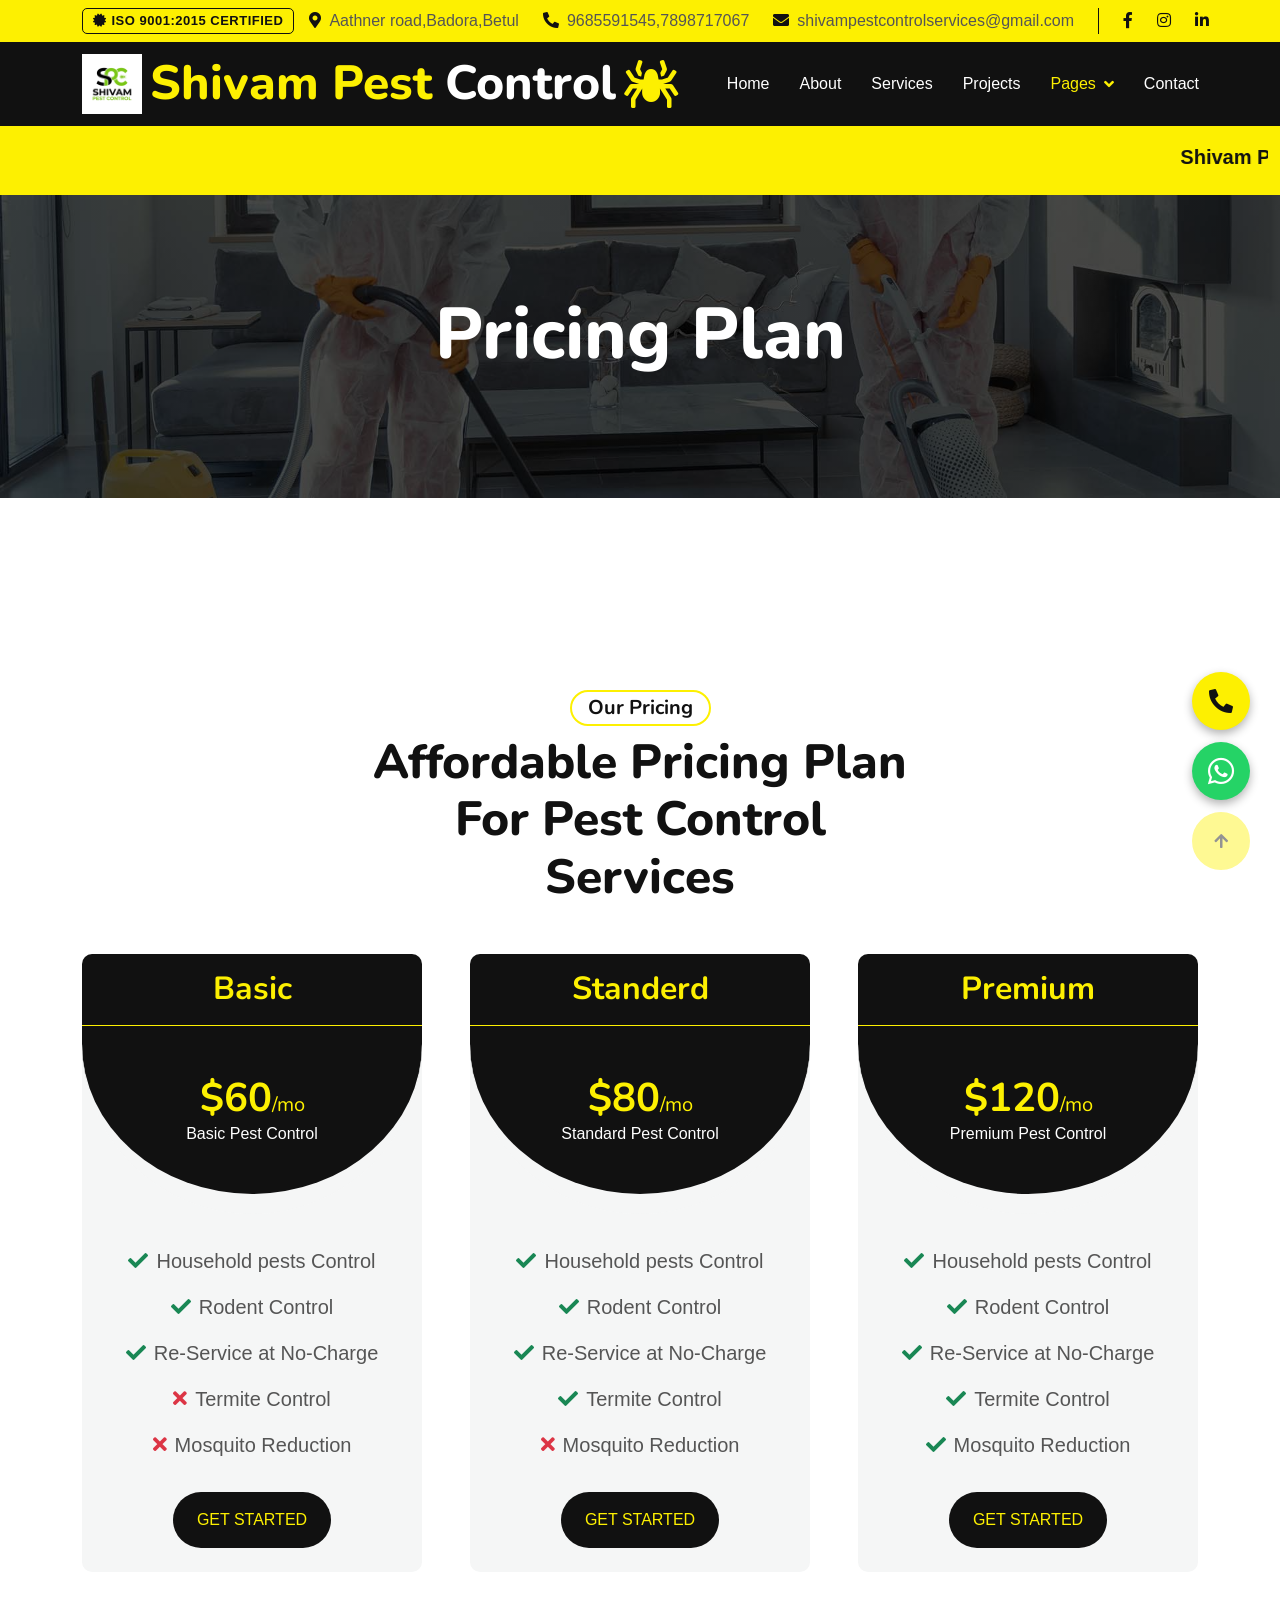
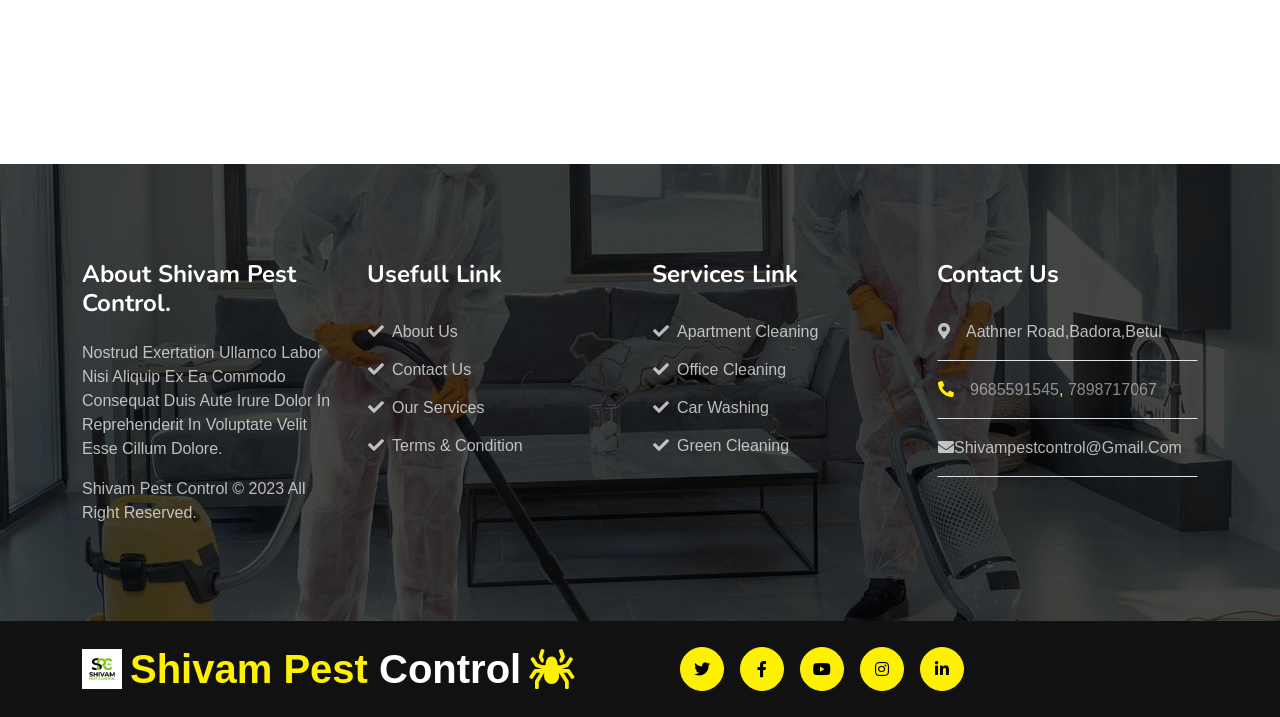
<file: price.html>
<!DOCTYPE html>
<html lang="en">


<!-- Mirrored from themewagon.github.io/PestKit/price.html by HTTrack Website Copier/3.x [XR&CO'2014], Mon, 03 Nov 2025 14:55:31 GMT -->
<!-- Added by HTTrack --><meta http-equiv="content-type" content="text/html;charset=utf-8" /><!-- /Added by HTTrack -->
<head>
        <meta charset="utf-8">
        <title>ShivamPestControl - Pest Control Website Template</title>
        <meta content="width=device-width, initial-scale=1.0" name="viewport">
        <meta content="" name="keywords">
        <meta content="" name="description">

        <!-- Google Web Fonts -->
        <link rel="preconnect" href="https://fonts.googleapis.com/">
        <link rel="preconnect" href="https://fonts.gstatic.com/" crossorigin>
        <link href="https://fonts.googleapis.com/css2?family=Nunito:wght@600;700;800&amp;display=swap" rel="stylesheet">
        <link href="https://fonts.googleapis.com/css2?family=Open+Sans:wght@400;500&amp;display=swap" rel="stylesheet">

        <!-- Icon Font Stylesheet -->
        <!-- <link href="../../cdnjs.cloudflare.com/ajax/libs/font-awesome/5.10.0/css/all.min.css" rel="stylesheet"> -->
        <link href="./lib/font-awesome/5.10.0/css/all.min.css" rel="stylesheet">


        <!-- <link href="../../cdn.jsdelivr.net/npm/bootstrap-icons%401.4.1/font/bootstrap-icons.css" rel="stylesheet"> -->
        <link href="./lib/npm/bootstrap-icons@1.4.1/font/bootstrap-icons.css" rel="stylesheet">


        <!-- Libraries Stylesheet -->
        <link href="lib/animate/animate.min.css" rel="stylesheet">
        <link href="lib/owlcarousel/assets/owl.carousel.min.css" rel="stylesheet">

        <!-- Customized Bootstrap Stylesheet -->
        <link href="css/bootstrap.min.css" rel="stylesheet">

        <!-- Template Stylesheet -->
        <link href="css/style.css" rel="stylesheet">
    </head>

    <body>
        <!-- Spinner Start -->
        <div id="spinner" class="show w-100 vh-100 bg-white position-fixed translate-middle top-50 start-50 d-flex align-items-center justify-content-center">
            <div class="spinner-grow text-primary" role="status"></div>
        </div>
        <!-- Spinner End -->

        <!-- Topbar Start -->
        <div class="container-fluid topbar-top bg-primary">
            <div class="container">
                <div class="d-flex justify-content-between topbar py-2">
                    <span class="iso-badge"><i class="fas fa-certificate"></i> ISO 9001:2015 Certified</span>
                    <div class="d-flex align-items-center flex-shrink-0 topbar-info pe-4 me-4 border-end border-dark">
                        <a href="#" class="me-4 text-secondary"><i class="fas fa-map-marker-alt me-2 text-dark"></i>Aathner road,Badora,Betul</a>
                        <a href="tel:9685591545" class="text-secondary"><i class="fas fa-phone-alt me-2 text-dark"></i>9685591545</a>,
                        <a href="tel:7898717067" class="me-4 text-secondary">7898717067</a>
                        <a href="#" class="text-secondary"><i class="fas fa-envelope me-2 text-dark"></i>shivampestcontrolservices@gmail.com</a>
                    </div>
                    <div class="d-flex align-items-center justify-content-center topbar-icon">
                        <a href="#" class="me-4"><i class="fab fa-facebook-f text-dark"></i></a>

                        <a href="https://www.instagram.com/shiv_ampestcontrol?igsh=Z3d4dTBrdjk1bXhs" class="me-4"><i class="fab fa-instagram text-dark"></i></a>
                        <a href="#" class=""><i class="fab fa-linkedin-in text-dark"></i></a>
                    </div>
                </div>
            </div>
        </div>
        <!-- Topbar End -->


        <!-- Navbar Start -->
        <div class="container-fluid bg-dark">
            <div class="container">
                <nav class="navbar navbar-dark navbar-expand-lg py-lg-0">
                    <a href="index.html" class="navbar-brand">
                        <h1 class="text-primary mb-0 display-5 d-flex align-items-center text-nowrap">
                            <img src="img/logo.png" alt="Logo" style="height: 60px;" class="me-2">
                            Shivam Pest<span class="text-white">&nbsp;Control</span><i class="fa fa-spider text-primary ms-2"></i></h1>
                    </a>
                    <button class="navbar-toggler bg-primary" type="button" data-bs-toggle="collapse" data-bs-target="#navbarCollapse">
                        <span class="fa fa-bars text-dark"></span>
                    </button>
                    <div class="collapse navbar-collapse me-n3" id="navbarCollapse">
                        <div class="navbar-nav ms-auto">
                            <a href="index.html" class="nav-item nav-link">Home</a>
                            <a href="about.html" class="nav-item nav-link">About</a>
                            <a href="service.html" class="nav-item nav-link">Services</a>
                            <a href="project.html" class="nav-item nav-link">Projects</a>
                            <div class="nav-item dropdown">
                                <a href="#" class="nav-link dropdown-toggle active" data-bs-toggle="dropdown">Pages</a>
                                <div class="dropdown-menu m-0 bg-primary">
                                    <a href="price.html" class="dropdown-item active">Pricing Plan</a>
                                    <a href="blog.html" class="dropdown-item">Blog Post</a>
                                    <a href="team.html" class="dropdown-item">Team Members</a>
                                    <a href="testimonial.html" class="dropdown-item">Testimonial</a>
                                    <a href="404.html" class="dropdown-item">404 Page</a>
                                </div>
                            </div>
                            <a href="contact.html" class="nav-item nav-link">Contact</a>
                        </div>
                    </div>
                </nav>
            </div>
        </div>
        <!-- Navbar End -->

        <!-- Marquee Start -->
        <div class="container-fluid topbar-top bg-primary">
            <marquee behavior="scroll" direction="left" class="fw-bold fs-5 text-dark mb-0 p-3">
                Shivam Pest Control – Ghar aur Office ke liye Surakshit aur Vishwasniya Pest Control Services.
            </marquee>
        </div>
        <!-- Marquee End -->


        <!-- Page Header Start -->
        <div class="container-fluid page-header py-5">
            <div class="container text-center py-5">
                <h1 class="display-2 text-white mb-4 animated slideInDown">Pricing Plan</h1>
                <nav aria-label="breadcrumb">
                    <!-- <ol class="breadcrumb justify-content-center mb-0 animated slideInDown">
                        <li class="breadcrumb-item"><a href="#">Home</a></li>
                        <li class="breadcrumb-item"><a href="#">Pages</a></li>
                        <li class="breadcrumb-item text-white" aria-current="page">Pricing Plan</li>
                    </ol> -->
                </nav>
            </div>
        </div>
        <!-- Page Header End -->


        <!-- pricing Start -->
        <div class="container-fluid py-5">
            <div class="container py-5">
                <div class="text-center mb-5 wow fadeInUp" data-wow-delay=".3s">
                    <h5 class="mb-2 px-3 py-1 text-dark rounded-pill d-inline-block border border-2 border-primary">Our Pricing</h5>
                    <h1 class="display-5 w-50 mx-auto">Affordable Pricing Plan For Pest Control Services</h1>
                </div>
                <div class="row g-5">
                    <div class="col-lg-4 col-md-6 col-sm-12 wow fadeInUp" data-wow-delay=".3s">
                        <div class="rounded bg-light pricing-item">
                            <div class="bg-dark py-3 px-5 text-center rounded-top border-bottom border-primary">
                                <h2 class="m-0 text-primary">Basic</h2>
                            </div>
                            <div class="px-4 py-5 text-center bg-dark pricing-label pricing-featured mb-2">
                                <h1 class="mb-0 text-primary">$60<span class="fs-5 fw-normal">/mo</span></h1>
                                <p class="mb-0 text-white">Basic Pest Control</p>
                            </div>
                            <div class="p-4 text-center fs-5">
                                <p><i class="fa fa-check text-success me-2"></i>Household pests Control</p>
                                <p><i class="fa fa-check text-success me-2"></i>Rodent Control</p>
                                <p><i class="fa fa-check text-success me-2"></i>Re-Service at No-Charge</p>
                                <p><i class="fa fa-times text-danger me-2"></i>Termite Control</p>
                                <p><i class="fa fa-times text-danger me-2"></i>Mosquito Reduction</p>
                                <button type="button" class="btn btn-dark border-0 text-primary rounded-pill px-4 py-3 mt-3">Get Started</button>
                            </div>
                        </div>
                    </div>
                    <div class="col-lg-4 col-md-6 col-sm-12 wow fadeInUp" data-wow-delay=".5s">
                        <div class="rounded bg-light pricing-item">
                            <div class="bg-dark py-3 px-5 text-center rounded-top border-bottom border-primary">
                                <h2 class="m-0 text-primary">Standerd</h2>
                            </div>
                            <div class="px-4 py-5 text-center bg-dark pricing-label pricing-featured mb-2">
                                <h1 class="mb-0 text-primary">$80<span class="fs-5 fw-normal">/mo</span></h1>
                                <p class="mb-0 text-white">Standard Pest Control</p>
                            </div>
                            <div class="p-4 text-center fs-5">
                                <p><i class="fa fa-check text-success me-2"></i>Household pests Control</p>
                                <p><i class="fa fa-check text-success me-2"></i>Rodent Control</p>
                                <p><i class="fa fa-check text-success me-2"></i>Re-Service at No-Charge</p>
                                <p><i class="fa fa-check text-success me-2"></i>Termite Control</p>
                                <p><i class="fa fa-times text-danger me-2"></i>Mosquito Reduction</p>
                                <button type="button" class="btn btn-dark border-0 text-primary rounded-pill px-4 py-3 mt-3">Get Started</button>
                            </div>
                        </div>
                    </div>
                    <div class="col-lg-4 col-md-6 col-sm-12 wow fadeInUp" data-wow-delay=".7s">
                        <div class="rounded bg-light pricing-item">
                            <div class="bg-dark py-3 px-5 text-center rounded-top border-bottom border-primary">
                                <h2 class="m-0 text-primary">Premium</h2>
                            </div>
                            <div class="px-4 py-5 text-center bg-dark pricing-label pricing-featured mb-2">
                                <h1 class="mb-0 text-primary">$120<span class="fs-5 fw-normal">/mo</span></h1>
                                <p class="mb-0 text-white">Premium Pest Control</p>
                            </div>
                            <div class="p-4 text-center fs-5">
                                <p><i class="fa fa-check text-success me-2"></i>Household pests Control</p>
                                <p><i class="fa fa-check text-success me-2"></i>Rodent Control</p>
                                <p><i class="fa fa-check text-success me-2"></i>Re-Service at No-Charge</p>
                                <p><i class="fa fa-check text-success me-2"></i>Termite Control</p>
                                <p><i class="fa fa-check text-success me-2"></i>Mosquito Reduction</p>
                                <button type="button" class="btn btn-dark border-0 text-primary rounded-pill px-4 py-3 mt-3">Get Started</button>
                            </div>
                        </div>
                    </div>
                </div>
            </div>
        </div>
        <!-- Pricing End -->


        <!-- Footer Start -->
        <div class="container-fluid footer py-5 wow fadeIn" data-wow-delay=".3s">
            <div class="container py-5">
                <div class="row g-4 footer-inner">
                    <div class="col-lg-3 col-md-6">
                        <div class="footer-item">
                            <h4 class="text-white fw-bold mb-4">About Shivam Pest Control.</h4>
                            <p>Nostrud exertation ullamco labor nisi aliquip ex ea commodo consequat duis aute irure dolor in reprehenderit in voluptate velit esse cillum dolore.</p>
                            <p class="mb-0"><a class="" href="#">Shivam Pest Control </a> &copy; 2023 All Right Reserved.</p>
                        </div>
                    </div>
                    <div class="col-lg-3 col-md-6">
                        <div class="footer-item">
                            <h4 class="text-white fw-bold mb-4">Usefull Link</h4>
                            <div class="d-flex flex-column align-items-start">
                                <a class="btn btn-link ps-0" href="#"><i class="fa fa-check me-2"></i>About Us</a>
                                <a class="btn btn-link ps-0" href="#"><i class="fa fa-check me-2"></i>Contact Us</a>
                                <a class="btn btn-link ps-0" href="#"><i class="fa fa-check me-2"></i>Our Services</a>
                                <a class="btn btn-link ps-0" href="#"><i class="fa fa-check me-2"></i>Terms & Condition</a>
                            </div>
                        </div>
                    </div>
                    <div class="col-lg-3 col-md-6">
                        <div class="footer-item">
                            <h4 class="text-white fw-bold mb-4">Services Link</h4>
                            <div class="d-flex flex-column align-items-start">
                                <a class="btn btn-link ps-0" href="#"><i class="fa fa-check me-2"></i>Apartment Cleaning</a>
                                <a class="btn btn-link ps-0" href="#"><i class="fa fa-check me-2"></i>Office Cleaning</a>
                                <a class="btn btn-link ps-0" href="#"><i class="fa fa-check me-2"></i>Car Washing</a>
                                <a class="btn btn-link ps-0" href="#"><i class="fa fa-check me-2"></i>Green Cleaning</a>
                            </div>

                        </div>
                    </div>
                    <div class="col-lg-3 col-md-6">
                        <div class="footer-item">
                            <h4 class="text-white fw-bold mb-4">Contact Us</h4>
                            <a href="#" class="btn btn-link w-100 text-start ps-0 pb-3 border-bottom rounded-0"><i class="fa fa-map-marker-alt me-3"></i>Aathner road,Badora,Betul</a>
                            <div class="btn btn-link w-100 text-start ps-0 py-3 border-bottom rounded-0"><i class="fa fa-phone-alt me-3"></i><a href="tel:9685591545" class="text-white-50">9685591545</a>, <a href="tel:7898717067" class="text-white-50">7898717067</a></div>
                            <a href="#" class="btn btn-link w-100 text-start ps-0 py-3 border-bottom rounded-0"><i class="fa fa-envelope"></i>Shivampestcontrol@gmail.com</a>
                        </div>
                    </div>
                </div>
            </div>
        </div>
        <!-- Footer End -->



        <!-- Copyright Start -->
        <div class="container-fluid copyright bg-dark py-4">
            <div class="container">
                <div class="row">
                    <div class="col-md-6 text-center text-md-start mb-3 mb-md-0">
                        <div class="d-flex align-items-center flex-column flex-md-row">

                            <a href="index.html" class="text-primary mb-0 display-6 d-flex align-items-center text-nowrap">
                                <img src="img/logo.png" alt="Logo" style="height: 40px;" class="me-2">
                                Shivam Pest<span class="text-white">&nbsp;Control</span><i class="fa fa-spider text-primary ms-2"></i></a>
                        </div>
                    </div>
                    <div class="col-md-4 copyright-btn text-center text-md-start mb-3 mb-md-0 flex-shrink-0">
                        <a class="btn btn-primary rounded-circle me-3 copyright-icon" href="#"><i class="fab fa-twitter"></i></a>
                        <a class="btn btn-primary rounded-circle me-3 copyright-icon" href="#"><i class="fab fa-facebook-f"></i></a>
                        <a class="btn btn-primary rounded-circle me-3 copyright-icon" href="#"><i class="fab fa-youtube"></i></a>
                        <a class="btn btn-primary rounded-circle me-3 copyright-icon" href="https://www.instagram.com/shiv_ampestcontrol?igsh=Z3d4dTBrdjk1bXhs"><i class="fab fa-instagram"></i></a>
                        <a class="btn btn-primary rounded-circle me-3 copyright-icon" href="#"><i class="fab fa-linkedin-in"></i></a>
                    </div>
                    <div class="col-md-4 my-auto text-center text-md-end text-white">
                        <!--/*** This template is free as long as you keep the below author’s credit link/attribution link/backlink. ***/-->
                        <!--/*** If you'd like to use the template without the below author’s credit link/attribution link/backlink, ***/-->
                        <!--/*** you can purchase the Credit Removal License from "https://htmlcodex.com/credit-removal". ***/-->
                        <!-- Designed By <a class="border-bottom" href="https://htmlcodex.com/">HTML Codex</a><br>Distributed By <a class="border-bottom" href="https://themewagon.com/">ThemeWagon</a> -->
                    </div>
                </div>
            </div>
        </div>
        <!-- Copyright End -->


            <!-- Floating Call Button -->
    <a href="tel:9685591545" class="floating-call-btn">
        <i class="fas fa-phone-alt"></i>
    </a>

    <!-- Floating WhatsApp Button -->
    <a href="https://wa.me/919685591545" target="_blank" class="floating-wa-btn">
        <i class="fab fa-whatsapp"></i>
    </a>

    <!-- Back to Top -->
        <a href="#" class="btn btn-primary rounded-circle border-3 back-to-top"><i class="fa fa-arrow-up"></i></a>


        <!-- JavaScript Libraries -->
        <!-- <script src="../../ajax.googleapis.com/ajax/libs/jquery/3.6.4/jquery.min.js"></script> -->
        <script src="./lib/jquery/3.6.4/jquery.min.js"></script>

        <!-- <script src="../../code.jquery.com/jquery-3.4.1.min.js"></script> -->
        <script src="./lib/jquery/jquery-3.4.1.min.js"></script>

        <!-- <script src="../../cdn.jsdelivr.net/npm/bootstrap%405.0.0/dist/js/bootstrap.bundle.min.js"></script> -->
        <script src="./lib/npm/bootstrap@5.0.0/dist/js/bootstrap.bundle.min.js"></script>

        <script src="lib/wow/wow.min.js"></script>
        <script src="lib/easing/easing.min.js"></script>
        <script src="lib/waypoints/waypoints.min.js"></script>
        <script src="lib/owlcarousel/owl.carousel.min.js"></script>

        <!-- Template Javascript -->
        <script src="js/main.js"></script>
    </body>


<!-- Mirrored from themewagon.github.io/ShivamPestControl/price.html by HTTrack Website Copier/3.x [XR&CO'2014], Mon, 03 Nov 2025 14:55:31 GMT -->
</html>
</file>
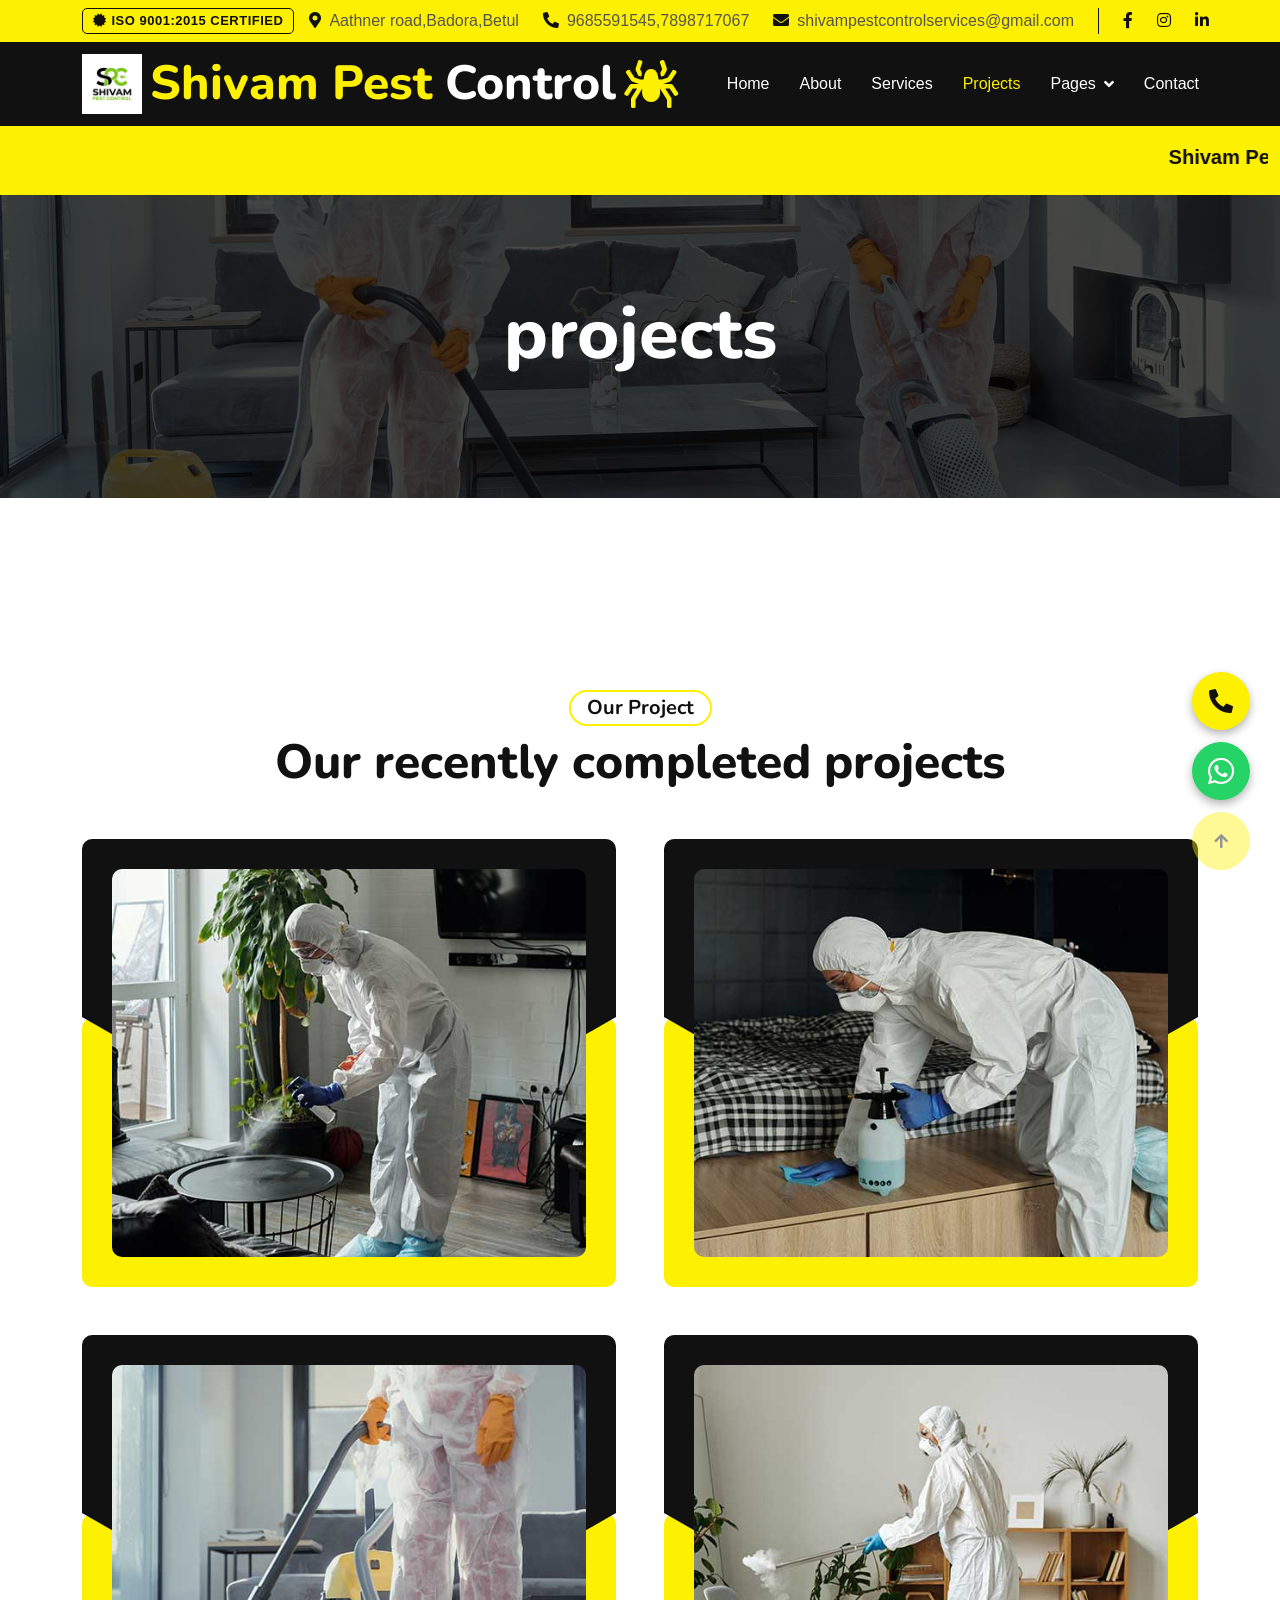
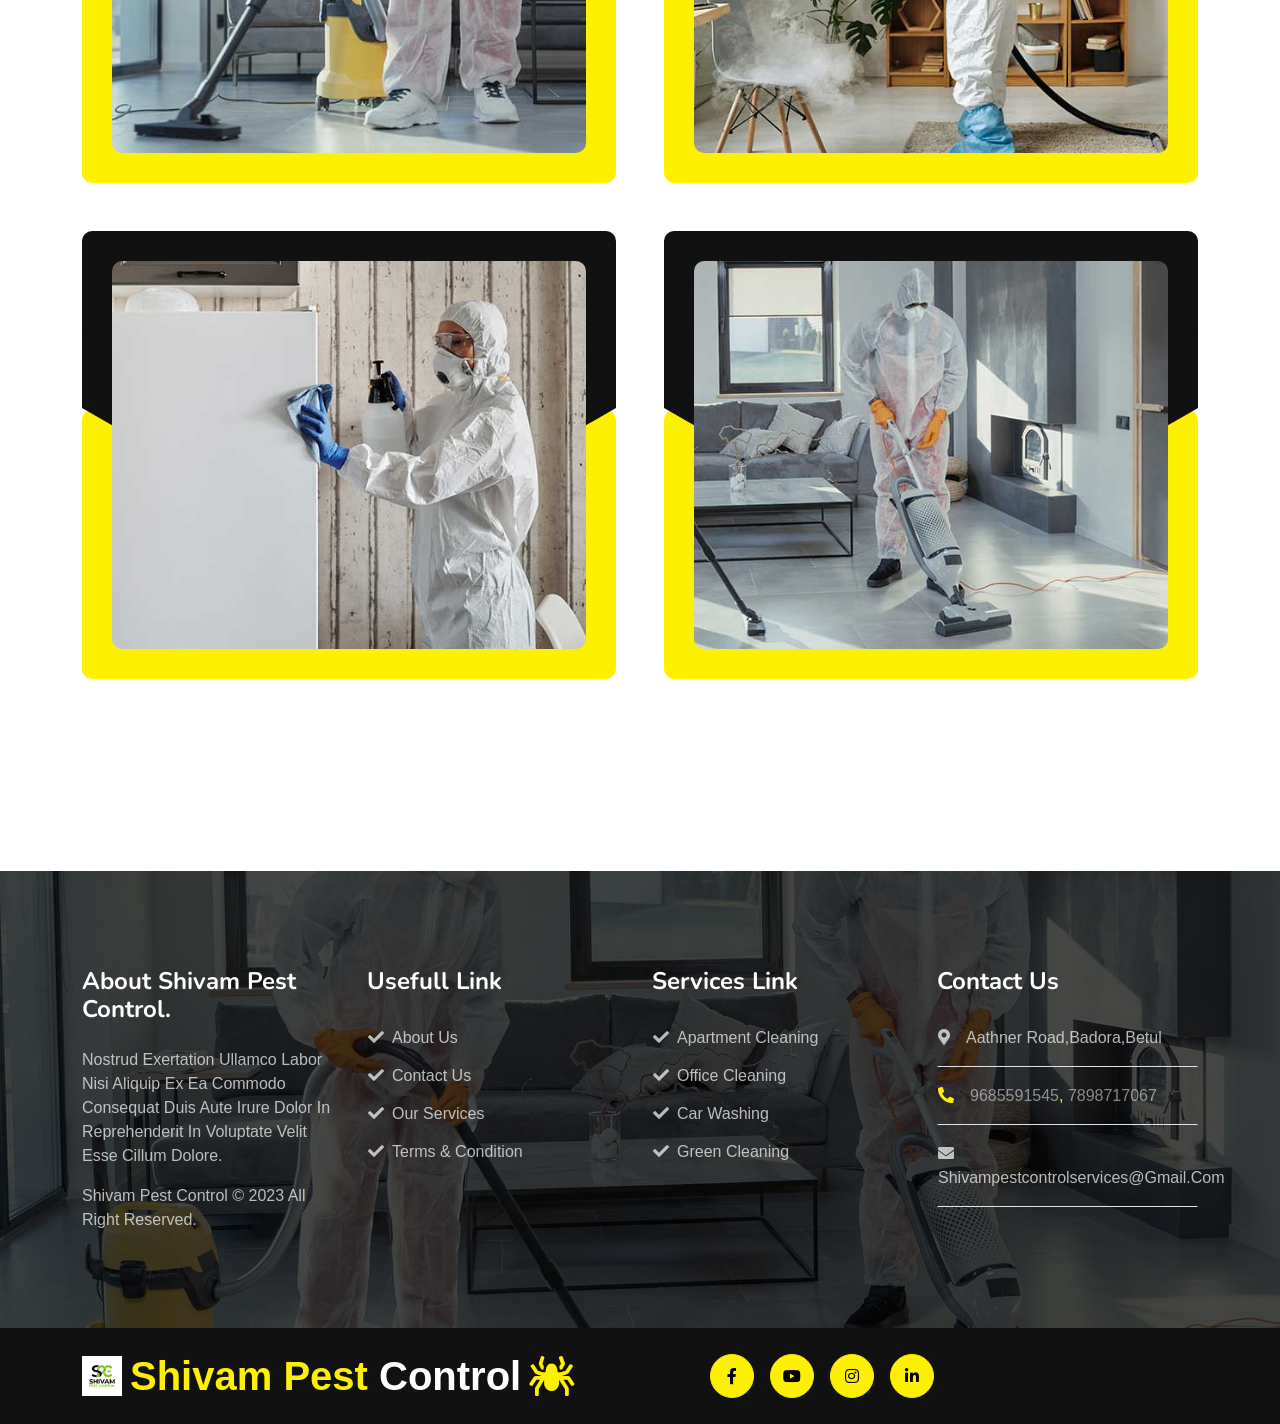
<file: project.html>
<!DOCTYPE html>
<html lang="en">

    
<!-- Mirrored from themewagon.github.io/PestKit/project.html by HTTrack Website Copier/3.x [XR&CO'2014], Mon, 03 Nov 2025 14:55:31 GMT -->
<!-- Added by HTTrack --><meta http-equiv="content-type" content="text/html;charset=utf-8" /><!-- /Added by HTTrack -->
<head>
        <meta charset="utf-8">
        <title>ShivamPestControl - Pest Control Website Template</title>
        <meta content="width=device-width, initial-scale=1.0" name="viewport">
        <meta content="" name="keywords">
        <meta content="" name="description">

        <!-- Google Web Fonts -->
        <link rel="preconnect" href="https://fonts.googleapis.com/">
        <link rel="preconnect" href="https://fonts.gstatic.com/" crossorigin>
        <link href="https://fonts.googleapis.com/css2?family=Nunito:wght@600;700;800&amp;display=swap" rel="stylesheet"> 
        <link href="https://fonts.googleapis.com/css2?family=Open+Sans:wght@400;500&amp;display=swap" rel="stylesheet">

        <!-- Icon Font Stylesheet -->
        <!-- <link href="../../cdnjs.cloudflare.com/ajax/libs/font-awesome/5.10.0/css/all.min.css" rel="stylesheet"> -->
        <link href="./lib/font-awesome/5.10.0/css/all.min.css" rel="stylesheet">

        <!-- <link href="../../cdn.jsdelivr.net/npm/bootstrap-icons%401.4.1/font/bootstrap-icons.css" rel="stylesheet"> -->
        <link href="./lib/npm/bootstrap-icons@1.4.1/font/bootstrap-icons.css" rel="stylesheet">


        <!-- Libraries Stylesheet -->
        <link href="lib/animate/animate.min.css" rel="stylesheet">
        <link href="lib/owlcarousel/assets/owl.carousel.min.css" rel="stylesheet">

        <!-- Customized Bootstrap Stylesheet -->
        <link href="css/bootstrap.min.css" rel="stylesheet">

        <!-- Template Stylesheet -->
        <link href="css/style.css" rel="stylesheet">
    </head>

    <body>
        <!-- Spinner Start -->
        <div id="spinner" class="show w-100 vh-100 bg-white position-fixed translate-middle top-50 start-50 d-flex align-items-center justify-content-center">
            <div class="spinner-grow text-primary" role="status"></div>
        </div>
        <!-- Spinner End -->

        <!-- Topbar Start -->
        <div class="container-fluid topbar-top bg-primary">
            <div class="container">
                <div class="d-flex justify-content-between topbar py-2">
                    <span class="iso-badge"><i class="fas fa-certificate"></i> ISO 9001:2015 Certified</span>
                    <div class="d-flex align-items-center flex-shrink-0 topbar-info pe-4 me-4 border-end border-dark">
                        <a href="#" class="me-4 text-secondary"><i class="fas fa-map-marker-alt me-2 text-dark"></i>Aathner road,Badora,Betul</a>
                        <a href="tel:9685591545" class="text-secondary"><i class="fas fa-phone-alt me-2 text-dark"></i>9685591545</a>,
                        <a href="tel:7898717067" class="me-4 text-secondary">7898717067</a>
                        <a href="#" class="text-secondary"><i class="fas fa-envelope me-2 text-dark"></i>shivampestcontrolservices@gmail.com</a>
                    </div>
                    <div class="d-flex align-items-center justify-content-center topbar-icon">
                        <a href="#" class="me-4"><i class="fab fa-facebook-f text-dark"></i></a>

                        <a href="https://www.instagram.com/shiv_ampestcontrol?igsh=Z3d4dTBrdjk1bXhs" class="me-4"><i class="fab fa-instagram text-dark"></i></a>
                        <a href="#" class=""><i class="fab fa-linkedin-in text-dark"></i></a>
                    </div>
                </div>
            </div>
        </div>
        <!-- Topbar End -->


        <!-- Navbar Start -->
        <div class="container-fluid bg-dark">
            <div class="container">
                <nav class="navbar navbar-dark navbar-expand-lg py-lg-0">
                    <a href="index.html" class="navbar-brand">
                        <h1 class="text-primary mb-0 display-5 d-flex align-items-center text-nowrap">
                            <img src="img/logo.png" alt="Logo" style="height: 60px;" class="me-2">
                            Shivam Pest<span class="text-white">&nbsp;Control</span><i class="fa fa-spider text-primary ms-2"></i></h1>
                    </a>
                    <button class="navbar-toggler bg-primary" type="button" data-bs-toggle="collapse" data-bs-target="#navbarCollapse">
                        <span class="fa fa-bars text-dark"></span>
                    </button>
                    <div class="collapse navbar-collapse me-n3" id="navbarCollapse">
                        <div class="navbar-nav ms-auto">
                            <a href="index.html" class="nav-item nav-link">Home</a>
                            <a href="about.html" class="nav-item nav-link">About</a>
                            <a href="service.html" class="nav-item nav-link">Services</a>
                            <a href="project.html" class="nav-item nav-link active">Projects</a>
                            <div class="nav-item dropdown">
                                <a href="#" class="nav-link dropdown-toggle" data-bs-toggle="dropdown">Pages</a>
                                <div class="dropdown-menu m-0 bg-primary">
                                    <a href="price.html" class="dropdown-item">Pricing Plan</a>
                                    <a href="blog.html" class="dropdown-item">Blog Post</a>
                                    <a href="team.html" class="dropdown-item">Team Members</a>
                                    <a href="testimonial.html" class="dropdown-item">Testimonial</a>
                                    <a href="404.html" class="dropdown-item">404 Page</a>
                                </div>
                            </div>
                            <a href="contact.html" class="nav-item nav-link">Contact</a>
                        </div>
                    </div>
                </nav>
            </div>
        </div>
        <!-- Navbar End -->

        <!-- Marquee Start -->
        <div class="container-fluid topbar-top bg-primary">
            <marquee behavior="scroll" direction="left" class="fw-bold fs-5 text-dark mb-0 p-3">
                Shivam Pest Control – Ghar aur Office ke liye Surakshit aur Vishwasniya Pest Control Services.
            </marquee>
        </div>
        <!-- Marquee End -->

        
        <!-- Page Header Start -->
        <div class="container-fluid page-header py-5">
            <div class="container text-center py-5">
                <h1 class="display-2 text-white mb-4 animated slideInDown">projects</h1>
                <nav aria-label="breadcrumb">
                    <!-- <ol class="breadcrumb justify-content-center mb-0 animated slideInDown">
                        <li class="breadcrumb-item"><a href="#">Home</a></li>
                        <li class="breadcrumb-item"><a href="#">Pages</a></li>
                        <li class="breadcrumb-item text-white" aria-current="page">projects</li>
                    </ol> -->
                </nav>
            </div>
        </div>
        <!-- Page Header End -->


        <!-- Project Start -->
        <div class="container-fluid py-5">
            <div class="container py-5">
                <div class="text-center mb-5 wow fadeInUp" data-wow-delay=".3s">
                    <h5 class="mb-2 px-3 py-1 text-dark rounded-pill d-inline-block border border-2 border-primary">Our Project</h5>
                    <h1 class="display-5">Our recently completed projects</h1>
                </div>
                <div class="row g-5">
                    <div class="col-xxl-4 col-lg-6 col-md-6 col-sm-12 wow fadeInUp" data-wow-delay=".3s">
                        <div class="project-item">
                            <div class="project-left bg-dark"></div>
                            <div class="project-right bg-dark"></div>
                            <img src="img/project-1.jpg" class="img-fluid h-100" alt="img">
                            <a href="#" class="fs-4 fw-bold text-center">General Pest Control</a>
                        </div>
                    </div>
                    <div class="col-xxl-4 col-lg-6 col-md-6 col-sm-12 wow fadeInUp" data-wow-delay=".5s">
                        <div class="project-item">
                            <div class="project-left bg-dark"></div>
                            <div class="project-right bg-dark"></div>
                            <img src="img/project-2.jpg" class="img-fluid h-100" alt="img">
                            <a href="#" class="fs-4 fw-bold text-center">Bedbugs Control</a>
                        </div>
                    </div>
                    <div class="col-xxl-4 col-lg-6 col-md-6 col-sm-12 wow fadeInUp" data-wow-delay=".7s">
                        <div class="project-item">
                            <div class="project-left bg-dark"></div>
                            <div class="project-right bg-dark"></div>
                            <img src="img/project-3.jpg" class="img-fluid h-100" alt="img">
                            <a href="#" class="fs-4 fw-bold text-center">Cockroach Control</a>
                        </div>
                    </div>
                    <div class="col-xxl-4 col-lg-6 col-md-6 col-sm-12 wow fadeInUp" data-wow-delay=".3s">
                        <div class="project-item">
                            <div class="project-left bg-dark"></div>
                            <div class="project-right bg-dark"></div>
                            <img src="img/project-4.jpg" class="img-fluid h-100" alt="img">
                            <a href="#" class="fs-4 fw-bold text-center">Termite Control</a>
                        </div>
                    </div>
                    <div class="col-xxl-4 col-lg-6 col-md-6 col-sm-12 wow fadeInUp" data-wow-delay=".5s">
                        <div class="project-item">
                            <div class="project-left bg-dark"></div>
                            <div class="project-right bg-dark"></div>
                            <img src="img/project-5.jpg" class="img-fluid h-100" alt="img">
                            <a href="#" class="fs-4 fw-bold text-center">Mosquito Control</a>
                        </div>
                    </div>
                    <div class="col-xxl-4 col-lg-6 col-md-6 col-sm-12 wow fadeInUp" data-wow-delay=".7s">
                        <div class="project-item">
                            <div class="project-left bg-dark"></div>
                            <div class="project-right bg-dark"></div>
                            <img src="img/project-6.jpg" class="img-fluid h-100" alt="img">
                            <a href="#" class="fs-4 fw-bold text-center">Rodent Control</a>
                        </div>
                    </div>
                </div>
            </div>
        </div>
        <!-- Project End -->


        <!-- Footer Start -->
        <div class="container-fluid footer py-5 wow fadeIn" data-wow-delay=".3s">
            <div class="container py-5">
                <div class="row g-4 footer-inner">
                    <div class="col-lg-3 col-md-6">
                        <div class="footer-item">
                            <h4 class="text-white fw-bold mb-4">About Shivam Pest Control.</h4>
                            <p>Nostrud exertation ullamco labor nisi aliquip ex ea commodo consequat duis aute irure dolor in reprehenderit in voluptate velit esse cillum dolore.</p>
                            <p class="mb-0"><a class="" href="#">Shivam Pest Control </a> &copy; 2023 All Right Reserved.</p>
                        </div>
                    </div>
                    <div class="col-lg-3 col-md-6">
                        <div class="footer-item">
                            <h4 class="text-white fw-bold mb-4">Usefull Link</h4>
                            <div class="d-flex flex-column align-items-start">
                                <a class="btn btn-link ps-0" href="#"><i class="fa fa-check me-2"></i>About Us</a>
                                <a class="btn btn-link ps-0" href="#"><i class="fa fa-check me-2"></i>Contact Us</a>
                                <a class="btn btn-link ps-0" href="#"><i class="fa fa-check me-2"></i>Our Services</a>
                                <a class="btn btn-link ps-0" href="#"><i class="fa fa-check me-2"></i>Terms & Condition</a>
                            </div>
                        </div>
                    </div>
                    <div class="col-lg-3 col-md-6">
                        <div class="footer-item">
                            <h4 class="text-white fw-bold mb-4">Services Link</h4>
                            <div class="d-flex flex-column align-items-start">
                                <a class="btn btn-link ps-0" href="#"><i class="fa fa-check me-2"></i>Apartment Cleaning</a>
                                <a class="btn btn-link ps-0" href="#"><i class="fa fa-check me-2"></i>Office Cleaning</a>
                                <a class="btn btn-link ps-0" href="#"><i class="fa fa-check me-2"></i>Car Washing</a>
                                <a class="btn btn-link ps-0" href="#"><i class="fa fa-check me-2"></i>Green Cleaning</a>
                            </div>
                            
                        </div>
                    </div>
                    <div class="col-lg-3 col-md-6">
                        <div class="footer-item">
                            <h4 class="text-white fw-bold mb-4">Contact Us</h4>
                            <a href="#" class="btn btn-link w-100 text-start ps-0 pb-3 border-bottom rounded-0"><i class="fa fa-map-marker-alt me-3"></i>Aathner road,Badora,Betul</a>
                            <div class="btn btn-link w-100 text-start ps-0 py-3 border-bottom rounded-0"><i class="fa fa-phone-alt me-3"></i><a href="tel:9685591545" class="text-white-50">9685591545</a>, <a href="tel:7898717067" class="text-white-50">7898717067</a></div>
                            <a href="#" class="btn btn-link w-100 text-start ps-0 py-3 border-bottom rounded-0"><i class="fa fa-envelope me-3"></i>shivampestcontrolservices@gmail.com</a>
                        </div>
                    </div>
                </div>
            </div>
        </div>
        <!-- Footer End -->



        <!-- Copyright Start -->
        <div class="container-fluid copyright bg-dark py-4">
            <div class="container">
                <div class="row">
                    <div class="col-md-6 text-center text-md-start mb-3 mb-md-0">
                        <div class="d-flex align-items-center flex-column flex-md-row">

                            <a href="index.html" class="text-primary mb-0 display-6 d-flex align-items-center text-nowrap">
                                <img src="img/logo.png" alt="Logo" style="height: 40px;" class="me-2">
                                Shivam Pest<span class="text-white">&nbsp;Control</span><i class="fa fa-spider text-primary ms-2"></i></a>
                        </div>
                    </div>
                    <div class="col-md-4 copyright-btn text-center text-md-start mb-3 mb-md-0 flex-shrink-0">
                        <!-- <a class="btn btn-primary rounded-circle me-3 copyright-icon" href="#"><i class="fab fa-twitter"></i></a> -->
                        <a class="btn btn-primary rounded-circle me-3 copyright-icon" href="#"><i class="fab fa-facebook-f"></i></a>
                        <a class="btn btn-primary rounded-circle me-3 copyright-icon" href="#"><i class="fab fa-youtube"></i></a>
                        <a class="btn btn-primary rounded-circle me-3 copyright-icon" href="https://www.instagram.com/shiv_ampestcontrol?igsh=Z3d4dTBrdjk1bXhs"><i class="fab fa-instagram"></i></a>
                        <a class="btn btn-primary rounded-circle me-3 copyright-icon" href="#"><i class="fab fa-linkedin-in"></i></a>
                    </div>
                    <div class="col-md-4 my-auto text-center text-md-end text-white">
                        <!--/*** This template is free as long as you keep the below author’s credit link/attribution link/backlink. ***/-->
                        <!--/*** If you'd like to use the template without the below author’s credit link/attribution link/backlink, ***/-->
                        <!--/*** you can purchase the Credit Removal License from "https://htmlcodex.com/credit-removal". ***/-->
                        <!-- Designed By <a class="border-bottom" href="https://htmlcodex.com/">HTML Codex</a><br>Distributed By <a class="border-bottom" href="https://themewagon.com/">ThemeWagon</a> -->
                    </div>
                </div>
            </div>
        </div>
        <!-- Copyright End -->
        

            <!-- Floating Call Button -->
    <a href="tel:9685591545" class="floating-call-btn">
        <i class="fas fa-phone-alt"></i>
    </a>

    <!-- Floating WhatsApp Button -->
    <a href="https://wa.me/919685591545" target="_blank" class="floating-wa-btn">
        <i class="fab fa-whatsapp"></i>
    </a>

    <!-- Back to Top -->
        <a href="#" class="btn btn-primary rounded-circle border-3 back-to-top"><i class="fa fa-arrow-up"></i></a>

        
        <!-- JavaScript Libraries -->
        <!-- <script src="../../ajax.googleapis.com/ajax/libs/jquery/3.6.4/jquery.min.js"></script> -->
        <script src="./lib/jquery/3.6.4/jquery.min.js"></script>

        <!-- <script src="../../code.jquery.com/jquery-3.4.1.min.js"></script> -->
        <script src="./lib/jquery/jquery-3.4.1.min.js"></script>

        <!-- <script src="../../cdn.jsdelivr.net/npm/bootstrap%405.0.0/dist/js/bootstrap.bundle.min.js"></script> -->
        <script src="./lib/npm/bootstrap@5.0.0/dist/js/bootstrap.bundle.min.js"></script>

        <script src="lib/wow/wow.min.js"></script>
        <script src="lib/easing/easing.min.js"></script>
        <script src="lib/waypoints/waypoints.min.js"></script>
        <script src="lib/owlcarousel/owl.carousel.min.js"></script>

        <!-- Template Javascript -->
        <script src="js/main.js"></script>
    </body>


<!-- Mirrored from themewagon.github.io/PestKit/project.html by HTTrack Website Copier/3.x [XR&CO'2014], Mon, 03 Nov 2025 14:55:31 GMT -->
</html>
</file>
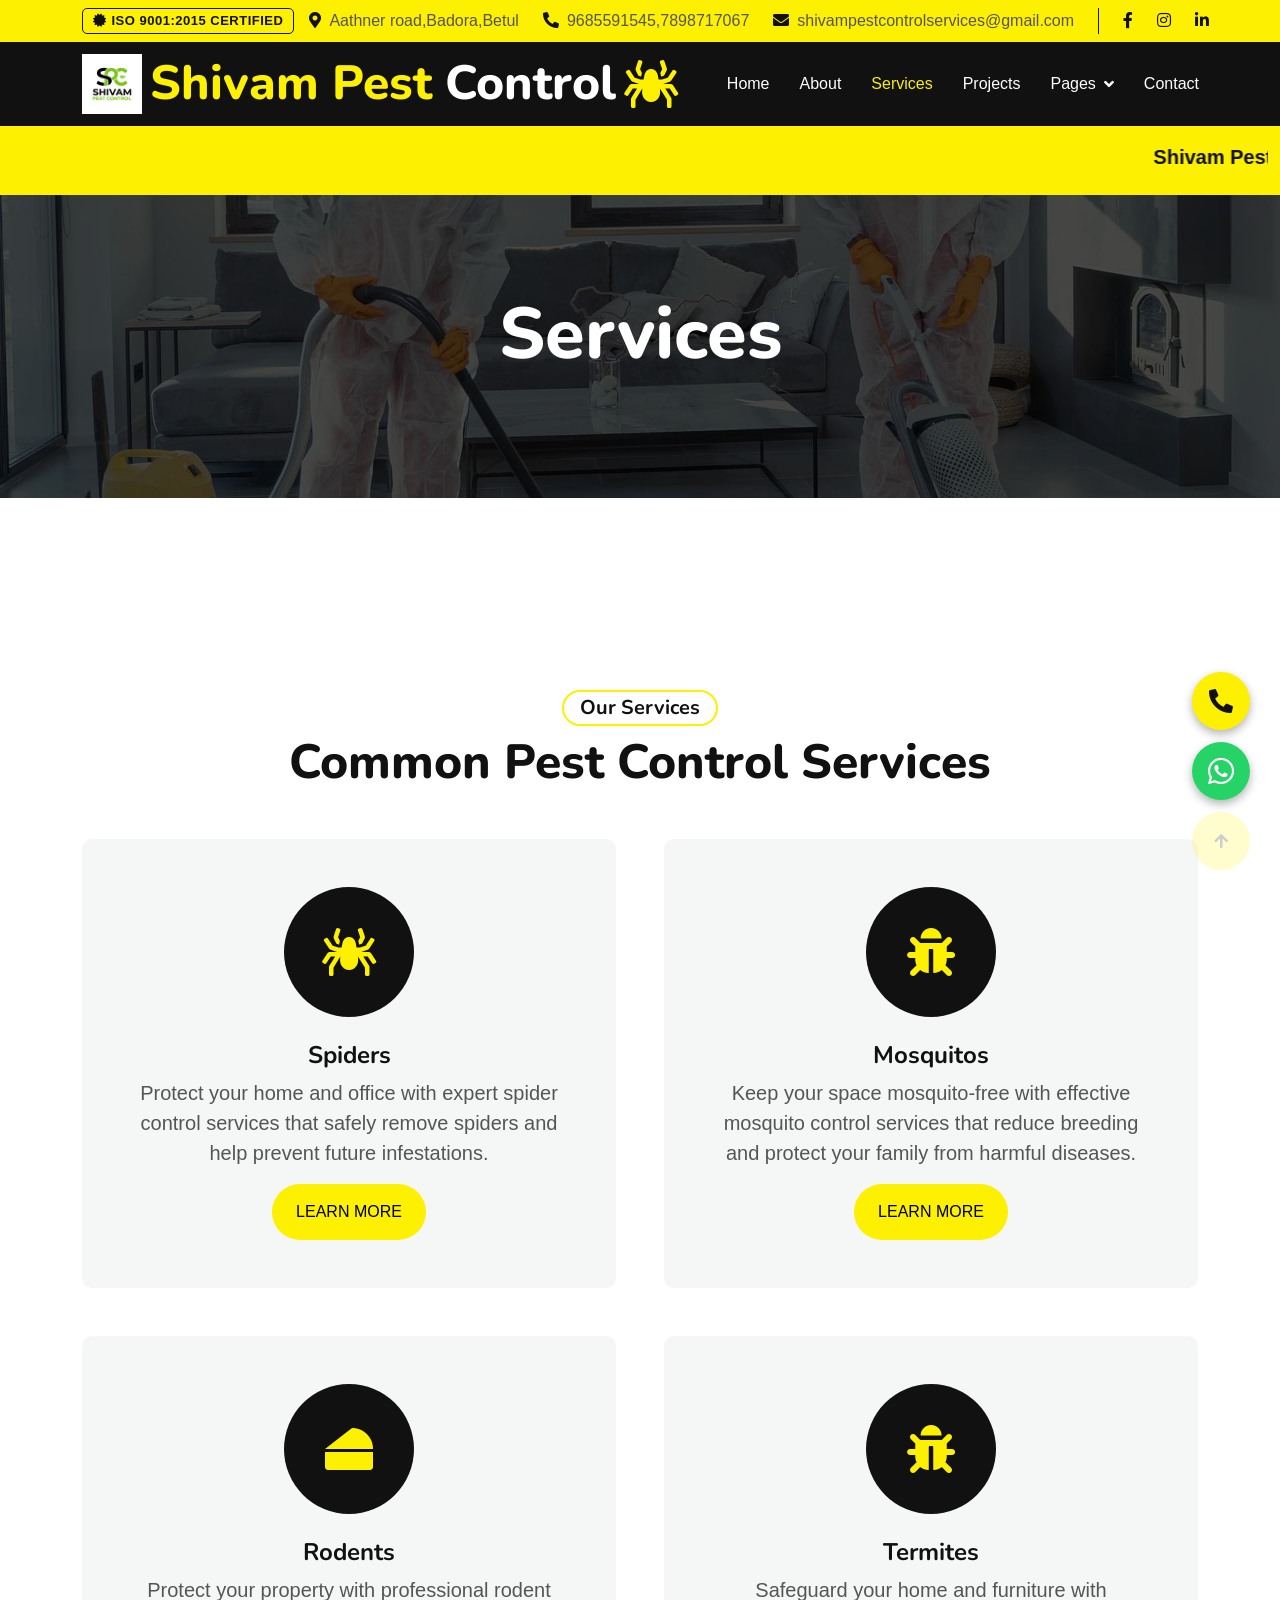
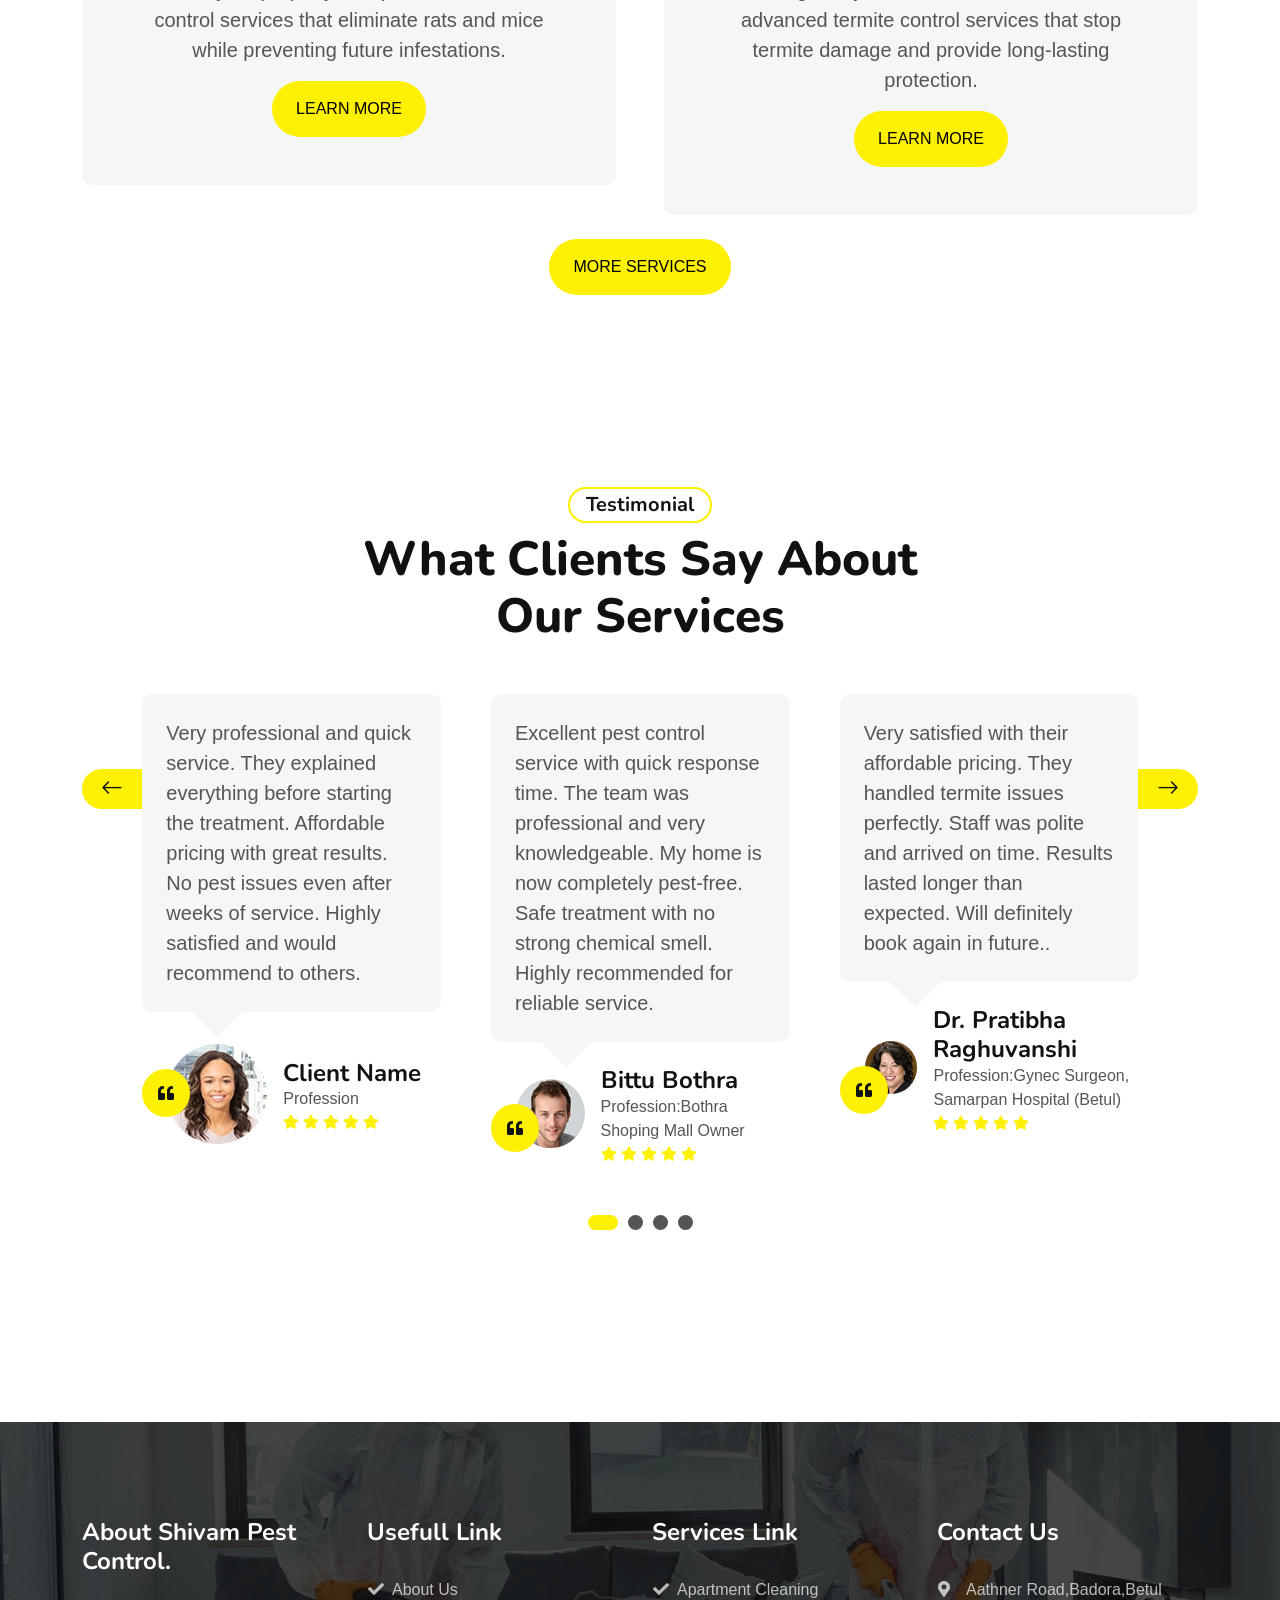
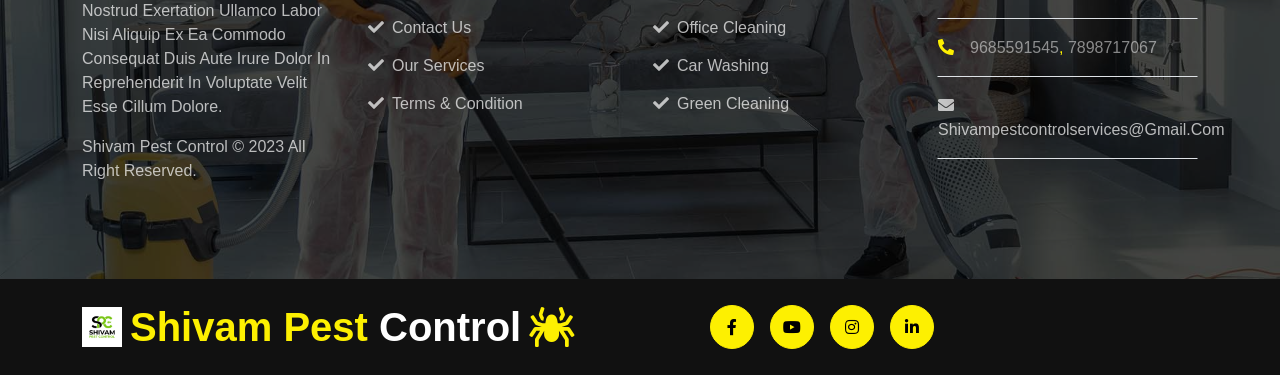
<file: service.html>
<!DOCTYPE html>
<html lang="en">

    
<!-- Mirrored from themewagon.github.io/PestKit/service.html by HTTrack Website Copier/3.x [XR&CO'2014], Mon, 03 Nov 2025 14:55:31 GMT -->
<!-- Added by HTTrack --><meta http-equiv="content-type" content="text/html;charset=utf-8" /><!-- /Added by HTTrack -->
<head>
        <meta charset="utf-8">
        <title>PestKit - Pest Control Website Template</title>
        <meta content="width=device-width, initial-scale=1.0" name="viewport">
        <meta content="" name="keywords">
        <meta content="" name="description">

        <!-- Google Web Fonts -->
        <link rel="preconnect" href="https://fonts.googleapis.com/">
        <link rel="preconnect" href="https://fonts.gstatic.com/" crossorigin>
        <link href="https://fonts.googleapis.com/css2?family=Nunito:wght@600;700;800&amp;display=swap" rel="stylesheet"> 
        <!-- <link href="./lib/font-awesome" rel="stylesheet">  -->

        <link href="https://fonts.googleapis.com/css2?family=Open+Sans:wght@400;500&amp;display=swap" rel="stylesheet">

        <!-- Icon Font Stylesheet -->
        <!-- <link href="../../cdnjs.cloudflare.com/ajax/libs/font-awesome/5.10.0/css/all.min.css" rel="stylesheet"> -->
        <link href="./lib/font-awesome/5.10.0/css/all.min.css" rel="stylesheet">

        <!-- <link href="../../cdn.jsdelivr.net/npm/bootstrap-icons%401.4.1/font/bootstrap-icons.css" rel="stylesheet"> -->
        <link href="./lib/npm/bootstrap-icons@1.4.1/font/bootstrap-icons.css" rel="stylesheet">


        <!-- Libraries Stylesheet -->
        <link href="lib/animate/animate.min.css" rel="stylesheet">
        <link href="lib/owlcarousel/assets/owl.carousel.min.css" rel="stylesheet">

        <!-- Customized Bootstrap Stylesheet -->
        <link href="css/bootstrap.min.css" rel="stylesheet">

        <!-- Template Stylesheet -->
        <link href="css/style.css" rel="stylesheet">
    </head>

    <body>
        <!-- Spinner Start -->
        <div id="spinner" class="show w-100 vh-100 bg-white position-fixed translate-middle top-50 start-50 d-flex align-items-center justify-content-center">
            <div class="spinner-grow text-primary" role="status"></div>
        </div>
        <!-- Spinner End -->

        <!-- Topbar Start -->
        <div class="container-fluid topbar-top bg-primary">
            <div class="container">
                <div class="d-flex justify-content-between topbar py-2">
                    <span class="iso-badge"><i class="fas fa-certificate"></i> ISO 9001:2015 Certified</span>
                    <div class="d-flex align-items-center flex-shrink-0 topbar-info pe-4 me-4 border-end border-dark">
                        <a href="#" class="me-4 text-secondary"><i class="fas fa-map-marker-alt me-2 text-dark"></i>Aathner road,Badora,Betul</a>
                        <a href="tel:9685591545" class="text-secondary"><i class="fas fa-phone-alt me-2 text-dark"></i>9685591545</a>,
                        <a href="tel:7898717067" class="me-4 text-secondary">7898717067</a>
                        <a href="#" class="text-secondary"><i class="fas fa-envelope me-2 text-dark"></i>shivampestcontrolservices@gmail.com</a>
                    </div>
                    <div class="d-flex align-items-center justify-content-center topbar-icon">
                        <a href="#" class="me-4"><i class="fab fa-facebook-f text-dark"></i></a>

                        <a href="https://www.instagram.com/shiv_ampestcontrol?igsh=Z3d4dTBrdjk1bXhs" class="me-4"><i class="fab fa-instagram text-dark"></i></a>
                        <a href="#" class=""><i class="fab fa-linkedin-in text-dark"></i></a>
                    </div>
                </div>
            </div>
        </div>
        <!-- Topbar End -->


        <!-- Navbar Start -->
        <div class="container-fluid bg-dark">
            <div class="container">
                <nav class="navbar navbar-dark navbar-expand-lg py-lg-0">
                    <a href="index.html" class="navbar-brand">
                        <h1 class="text-primary mb-0 display-5 d-flex align-items-center text-nowrap">
                            <img src="img/logo.png" alt="Logo" style="height: 60px;" class="me-2">
                            Shivam Pest<span class="text-white">&nbsp;Control</span><i class="fa fa-spider text-primary ms-2"></i></h1>
                    </a>
                    <button class="navbar-toggler bg-primary" type="button" data-bs-toggle="collapse" data-bs-target="#navbarCollapse">
                        <span class="fa fa-bars text-dark"></span>
                    </button>
                    <div class="collapse navbar-collapse me-n3" id="navbarCollapse">
                        <div class="navbar-nav ms-auto">
                            <a href="index.html" class="nav-item nav-link">Home</a>
                            <a href="about.html" class="nav-item nav-link">About</a>
                            <a href="service.html" class="nav-item nav-link active">Services</a>
                            <a href="project.html" class="nav-item nav-link">Projects</a>
                            <div class="nav-item dropdown">
                                <a href="#" class="nav-link dropdown-toggle" data-bs-toggle="dropdown">Pages</a>
                                <div class="dropdown-menu m-0 bg-primary">
                                    <a href="price.html" class="dropdown-item">Pricing Plan</a>
                                    <a href="blog.html" class="dropdown-item">Blog Post</a>
                                    <a href="team.html" class="dropdown-item">Team Members</a>
                                    <a href="testimonial.html" class="dropdown-item">Testimonial</a>
                                    <a href="404.html" class="dropdown-item">404 Page</a>
                                </div>
                            </div>
                            <a href="contact.html" class="nav-item nav-link">Contact</a>
                        </div>
                    </div>
                </nav>
            </div>
        </div>
        <!-- Navbar End -->

        <!-- Marquee Start -->
        <div class="container-fluid topbar-top bg-primary">
            <marquee behavior="scroll" direction="left" class="fw-bold fs-5 text-dark mb-0 p-3">
                Shivam Pest Control – Ghar aur Office ke liye Surakshit aur Vishwasniya Pest Control Services.
            </marquee>
        </div>
        <!-- Marquee End -->

        
        <!-- Page Header Start -->
        <div class="container-fluid page-header py-5">
            <div class="container text-center py-5">
                <h1 class="display-2 text-white mb-4 animated slideInDown">Services</h1>
                <nav aria-label="breadcrumb">
                    <!-- <ol class="breadcrumb justify-content-center mb-0 animated slideInDown">
                        <li class="breadcrumb-item"><a href="#">Home</a></li>
                        <li class="breadcrumb-item"><a href="#">Pages</a></li>
                        <li class="breadcrumb-item text-white" aria-current="page">Services</li>
                    </ol> -->
                </nav>
            </div>
        </div>
        <!-- Page Header End -->


        <!-- Services Start -->
        <div class="container-fluid services py-5">
            <div class="container text-center py-5">
                <div class="text-center mb-5 wow fadeInUp" data-wow-delay=".3s">
                    <h5 class="mb-2 px-3 py-1 text-dark rounded-pill d-inline-block border border-2 border-primary">Our Services</h5>
                    <h1 class="display-5">Common Pest Control Services</h1>
                </div>
                <div class="row g-5">
                    <div class="col-xxl-3 col-lg-6 col-md-6 col-sm-12 wow fadeInUp" data-wow-delay=".3s">
                        <div class="bg-light rounded p-5 services-item">
                            <div class="d-flex" style="align-items: center; justify-content: center;">
                                <div class="mb-4 rounded-circle services-inner-icon">
                                    <i class="fa fa-spider fa-3x text-primary"></i>
                                </div>
                            </div>
                            <h4>Spiders</h4>
                            <p class="fs-5">Protect your home and office with expert spider control services that safely remove spiders and help prevent future infestations.</p>
                            <button type="button" class="btn btn-primary border-0 rounded-pill px-4 py-3">Learn More</button>
                        </div>
                    </div>
                    <div class="col-xxl-3 col-lg-6 col-md-6 col-sm-12 wow fadeInUp" data-wow-delay=".5s">
                        <div class="bg-light rounded p-5 services-item">
                            <div class="d-flex" style="align-items: center; justify-content: center;">
                                <div class="mb-4 rounded-circle services-inner-icon">
                                    <i class="fa fa-bug fa-3x text-primary"></i>
                                </div>
                            </div>
                            <h4 class="text-center">Mosquitos</h4>
                            <p class="text-center fs-5">Keep your space mosquito-free with effective mosquito control services that reduce breeding and protect your family from harmful diseases.</p>
                            <button type="button" class="btn btn-primary border-0 rounded-pill px-4 py-3">Learn More</button>
                        </div>
                    </div>
                    <div class="col-xxl-3 col-lg-6 col-md-6 col-sm-12 wow fadeInUp" data-wow-delay=".7s">
                        <div class="bg-light rounded p-5 services-item">
                            <div class="d-flex" style="align-items: center; justify-content: center;">
                                <div class="mb-4 rounded-circle services-inner-icon">
                                    <i class="fa fa-cheese fa-3x text-primary"></i>
                                </div>
                            </div>
                            <h4 class="text-center">Rodents</h4>
                            <p class="text-center fs-5">Protect your property with professional rodent control services that eliminate rats and mice while preventing future infestations.</p>
                            <button type="button" class="btn btn-primary border-0 rounded-pill px-4 py-3">Learn More</button>
                        </div>
                    </div>
                    <div class="col-xxl-3 col-lg-6 col-md-6 col-sm-12 wow fadeInUp" data-wow-delay=".9s">
                        <div class="bg-light rounded p-5 services-item">
                            <div class="d-flex" style="align-items: center; justify-content: center;">
                                <div class="mb-4 rounded-circle services-inner-icon">
                                    <i class="fa fa-bug fa-3x text-primary"></i>
                                </div>
                            </div>
                            <h4 class="text-center">Termites</h4>
                            <p class="text-center fs-5">Safeguard your home and furniture with advanced termite control services that stop termite damage and provide long-lasting protection.</p>
                            <button type="button" class="btn btn-primary border-0 rounded-pill px-4 py-3">Learn More</button>
                        </div>
                    </div>
                </div>
                <button type="button" class="btn btn-primary border-0 rounded-pill px-4 py-3 mt-4 wow fadeInUp" data-wow-delay=".3s">More Services</button>
            </div>
        </div>
        <!-- Services End -->


        <!-- Testiminial Start -->
        <div class="container-fluid testimonial py-5">
            <div class="container py-5">
                <div class="text-center mb-5 wow fadeInUp" data-wow-delay=".3s">
                    <h5 class="mb-2 px-3 py-1 text-dark rounded-pill d-inline-block border border-2 border-primary">
                        Testimonial</h5>
                    <h1 class="display-5 w-50 mx-auto">What Clients Say About Our Services</h1>
                </div>
                <div class="owl-carousel testimonial-carousel wow fadeInUp" data-wow-delay=".5s">
                    <div class="testimonial-item">
                        <div class="testimonial-content rounded mb-4 p-4">
                            <p class="fs-5 m-0">Excellent pest control service with quick response time.
                                The team was professional and very knowledgeable.
                                My home is now completely pest-free.
                                Safe treatment with no strong chemical smell.
                                Highly recommended for reliable service.</p>
                        </div>
                        <div class="d-flex align-items-center  mb-4" style="padding: 0 0 0 25px;">
                            <div class="position-relative">
                                <img src="img/testimonial-1.jpg" class="img-fluid rounded-circle py-2" alt="">
                                <div class="position-absolute" style="top: 33px; left: -25px;">
                                    <i class="fa fa-quote-left rounded-pill bg-primary text-dark p-3"></i>
                                </div>
                            </div>
                            <div class="ms-3">
                                <h4 class="mb-0">Bittu Bothra</h4>
                                <p class="mb-1">Profession:Bothra Shoping Mall Owner</p>
                                <div class="d-flex">
                                    <small class="fas fa-star text-primary me-1"></small>
                                    <small class="fas fa-star text-primary me-1"></small>
                                    <small class="fas fa-star text-primary me-1"></small>
                                    <small class="fas fa-star text-primary me-1"></small>
                                    <small class="fas fa-star text-primary me-1"></small>
                                </div>
                            </div>
                        </div>
                    </div>
                    <div class="testimonial-item">
                        <div class="testimonial-content rounded mb-4 p-4">
                            <p class="fs-5 m-0">Very satisfied with their affordable pricing.
                                They handled termite issues perfectly.
                                Staff was polite and arrived on time.
                                Results lasted longer than expected.
                                Will definitely book again in future..</p>
                        </div>
                        <div class="d-flex align-items-center  mb-4" style="padding: 0 0 0 25px;">
                            <div class="position-relative">
                                <img src="img/testimonial-2.jpg" class="img-fluid rounded-circle py-2" alt="">
                                <div class="position-absolute" style="top: 33px; left: -25px;">
                                    <i class="fa fa-quote-left rounded-pill bg-primary text-dark p-3"></i>
                                </div>
                            </div>
                            <div class="ms-3">
                                <h4 class="mb-0"> Dr. Pratibha Raghuvanshi</h4>
                                <p class="mb-1">Profession:Gynec Surgeon, Samarpan Hospital (Betul)</p>
                                <div class="d-flex">
                                    <small class="fas fa-star text-primary me-1"></small>
                                    <small class="fas fa-star text-primary me-1"></small>
                                    <small class="fas fa-star text-primary me-1"></small>
                                    <small class="fas fa-star text-primary me-1"></small>
                                    <small class="fas fa-star text-primary me-1"></small>
                                </div>
                            </div>
                        </div>
                    </div>
                    <div class="testimonial-item">
                        <div class="testimonial-content rounded mb-4 p-4">
                            <p class="fs-5 m-0">Great experience from start to finish.
                                Booking was easy and service was fast.
                                They used eco-friendly and safe methods.
                                No more cockroach problems in my kitchen.
                                Trustworthy and efficient team..</p>
                        </div>
                        <div class="d-flex align-items-center  mb-4" style="padding: 0 0 0 25px;">
                            <div class="position-relative">
                                <img src="img/testimonial-3.jpg" class="img-fluid rounded-circle py-2" alt="">
                                <div class="position-absolute" style="top: 33px; left: -25px;">
                                    <i class="fa fa-quote-left rounded-pill bg-primary text-dark p-3"></i>
                                </div>
                            </div>
                            <div class="ms-3">
                                <h4 class="mb-0">Ankur Tated</h4>
                                <p class="mb-1">Profession:Builder</p>
                                <div class="d-flex">
                                    <small class="fas fa-star text-primary me-1"></small>
                                    <small class="fas fa-star text-primary me-1"></small>
                                    <small class="fas fa-star text-primary me-1"></small>
                                    <small class="fas fa-star text-primary me-1"></small>
                                    <small class="fas fa-star text-primary me-1"></small>
                                </div>
                            </div>
                        </div>
                    </div>
                    <div class="testimonial-item">
                        <div class="testimonial-content rounded mb-4 p-4">
                            <p class="fs-5 m-0">Very professional and quick service.
                                They explained everything before starting the treatment.
                                Affordable pricing with great results.
                                No pest issues even after weeks of service.
                                Highly satisfied and would recommend to others.</p>
                        </div>
                        <div class="d-flex align-items-center  mb-4" style="padding: 0 0 0 25px;">
                            <div class="position-relative">
                                <img src="img/testimonial-4.jpg" class="img-fluid rounded-circle py-2" alt="">
                                <div class="position-absolute" style="top: 33px; left: -25px;">
                                    <i class="fa fa-quote-left rounded-pill bg-primary text-dark p-3"></i>
                                </div>
                            </div>
                            <div class="ms-3">
                                <h4 class="mb-0">Client Name</h4>
                                <p class="mb-1">Profession</p>
                                <div class="d-flex">
                                    <small class="fas fa-star text-primary me-1"></small>
                                    <small class="fas fa-star text-primary me-1"></small>
                                    <small class="fas fa-star text-primary me-1"></small>
                                    <small class="fas fa-star text-primary me-1"></small>
                                    <small class="fas fa-star text-primary me-1"></small>
                                </div>
                            </div>
                        </div>
                    </div>
                </div>
            </div>
        </div>
        <!-- Testiminial End -->


        <!-- Footer Start -->
        <div class="container-fluid footer py-5 wow fadeIn" data-wow-delay=".3s">
            <div class="container py-5">
                <div class="row g-4 footer-inner">
                    <div class="col-lg-3 col-md-6">
                        <div class="footer-item">
                            <h4 class="text-white fw-bold mb-4">About Shivam Pest Control.</h4>
                            <p>Nostrud exertation ullamco labor nisi aliquip ex ea commodo consequat duis aute irure dolor in reprehenderit in voluptate velit esse cillum dolore.</p>
                            <p class="mb-0"><a class="" href="#">Shivam Pest Control </a> &copy; 2023 All Right Reserved.</p>
                        </div>
                    </div>
                    <div class="col-lg-3 col-md-6">
                        <div class="footer-item">
                            <h4 class="text-white fw-bold mb-4">Usefull Link</h4>
                            <div class="d-flex flex-column align-items-start">
                                <a class="btn btn-link ps-0" href="#"><i class="fa fa-check me-2"></i>About Us</a>
                                <a class="btn btn-link ps-0" href="#"><i class="fa fa-check me-2"></i>Contact Us</a>
                                <a class="btn btn-link ps-0" href="#"><i class="fa fa-check me-2"></i>Our Services</a>
                                <a class="btn btn-link ps-0" href="#"><i class="fa fa-check me-2"></i>Terms & Condition</a>
                            </div>
                        </div>
                    </div>
                    <div class="col-lg-3 col-md-6">
                        <div class="footer-item">
                            <h4 class="text-white fw-bold mb-4">Services Link</h4>
                            <div class="d-flex flex-column align-items-start">
                                <a class="btn btn-link ps-0" href="#"><i class="fa fa-check me-2"></i>Apartment Cleaning</a>
                                <a class="btn btn-link ps-0" href="#"><i class="fa fa-check me-2"></i>Office Cleaning</a>
                                <a class="btn btn-link ps-0" href="#"><i class="fa fa-check me-2"></i>Car Washing</a>
                                <a class="btn btn-link ps-0" href="#"><i class="fa fa-check me-2"></i>Green Cleaning</a>
                            </div>
                            
                        </div>
                    </div>
                    <div class="col-lg-3 col-md-6">
                        <div class="footer-item">
                            <h4 class="text-white fw-bold mb-4">Contact Us</h4>
                            <a href="#" class="btn btn-link w-100 text-start ps-0 pb-3 border-bottom rounded-0"><i class="fa fa-map-marker-alt me-3"></i>Aathner road,Badora,Betul</a>
                            <div class="btn btn-link w-100 text-start ps-0 py-3 border-bottom rounded-0"><i class="fa fa-phone-alt me-3"></i><a href="tel:9685591545" class="text-white-50">9685591545</a>, <a href="tel:7898717067" class="text-white-50">7898717067</a></div>
                            <a href="#" class="btn btn-link w-100 text-start ps-0 py-3 border-bottom rounded-0"><i class="fa fa-envelope me-3"></i>shivampestcontrolservices@gmail.com</a>
                        </div>
                    </div>
                </div>
            </div>
        </div>
        <!-- Footer End -->



        <!-- Copyright Start -->
        <div class="container-fluid copyright bg-dark py-4">
            <div class="container">
                <div class="row">
                    <div class="col-md-6 text-center text-md-start mb-3 mb-md-0">
                        <div class="d-flex align-items-center flex-column flex-md-row">

                            <a href="index.html" class="text-primary mb-0 display-6 d-flex align-items-center text-nowrap">
                                <img src="img/logo.png" alt="Logo" style="height: 40px;" class="me-2">
                                Shivam Pest<span class="text-white">&nbsp;Control</span><i class="fa fa-spider text-primary ms-2"></i></a>
                        </div>
                    </div>
                    <div class="col-md-4 copyright-btn text-center text-md-start mb-3 mb-md-0 flex-shrink-0">
                        <!-- <a class="btn btn-primary rounded-circle me-3 copyright-icon" href="#"><i class="fab fa-twitter"></i></a> -->
                        <a class="btn btn-primary rounded-circle me-3 copyright-icon" href="#"><i class="fab fa-facebook-f"></i></a>
                        <a class="btn btn-primary rounded-circle me-3 copyright-icon" href="#"><i class="fab fa-youtube"></i></a>
                        <a class="btn btn-primary rounded-circle me-3 copyright-icon" href="https://www.instagram.com/shiv_ampestcontrol?igsh=Z3d4dTBrdjk1bXhs"><i class="fab fa-instagram"></i></a>
                        <a class="btn btn-primary rounded-circle me-3 copyright-icon" href="#"><i class="fab fa-linkedin-in"></i></a>
                    </div>
                    <div class="col-md-4 my-auto text-center text-md-end text-white">
                        <!--/*** This template is free as long as you keep the below author’s credit link/attribution link/backlink. ***/-->
                        <!--/*** If you'd like to use the template without the below author’s credit link/attribution link/backlink, ***/-->
                        <!--/*** you can purchase the Credit Removal License from "https://htmlcodex.com/credit-removal". ***/-->
                        <!-- Designed By <a class="border-bottom" href="https://htmlcodex.com/">HTML Codex</a><br>Distributed By <a class="border-bottom" href="https://themewagon.com/">ThemeWagon</a> -->
                    </div>
                </div>
            </div>
        </div>
        <!-- Copyright End -->
        

            <!-- Floating Call Button -->
    <a href="tel:9685591545" class="floating-call-btn">
        <i class="fas fa-phone-alt"></i>
    </a>

    <!-- Floating WhatsApp Button -->
    <a href="https://wa.me/919685591545" target="_blank" class="floating-wa-btn">
        <i class="fab fa-whatsapp"></i>
    </a>

    <!-- Back to Top -->
        <a href="#" class="btn btn-primary rounded-circle border-3 back-to-top"><i class="fa fa-arrow-up"></i></a>

        
        <!-- JavaScript Libraries -->
        <!-- <script src="../../ajax.googleapis.com/ajax/libs/jquery/3.6.4/jquery.min.js"></script> -->
        <script src="./lib/jquery/3.6.4/jquery.min.js"></script>

        <!-- <script src="../../code.jquery.com/jquery-3.4.1.min.js"></script> -->
        <script src="./lib/jquery/jquery-3.4.1.min.js"></script>

        <!-- <script src="../../cdn.jsdelivr.net/npm/bootstrap%405.0.0/dist/js/bootstrap.bundle.min.js"></script> -->
        <script src="./lib/npm/bootstrap@5.0.0/dist/js/bootstrap.bundle.min.js"></script>

        <script src="lib/wow/wow.min.js"></script>
        <script src="lib/easing/easing.min.js"></script>
        <script src="lib/waypoints/waypoints.min.js"></script>
        <script src="lib/owlcarousel/owl.carousel.min.js"></script>

        <!-- Template Javascript -->
        <script src="js/main.js"></script>
    </body>


<!-- Mirrored from themewagon.github.io/PestKit/service.html by HTTrack Website Copier/3.x [XR&CO'2014], Mon, 03 Nov 2025 14:55:31 GMT -->
</html>
</file>
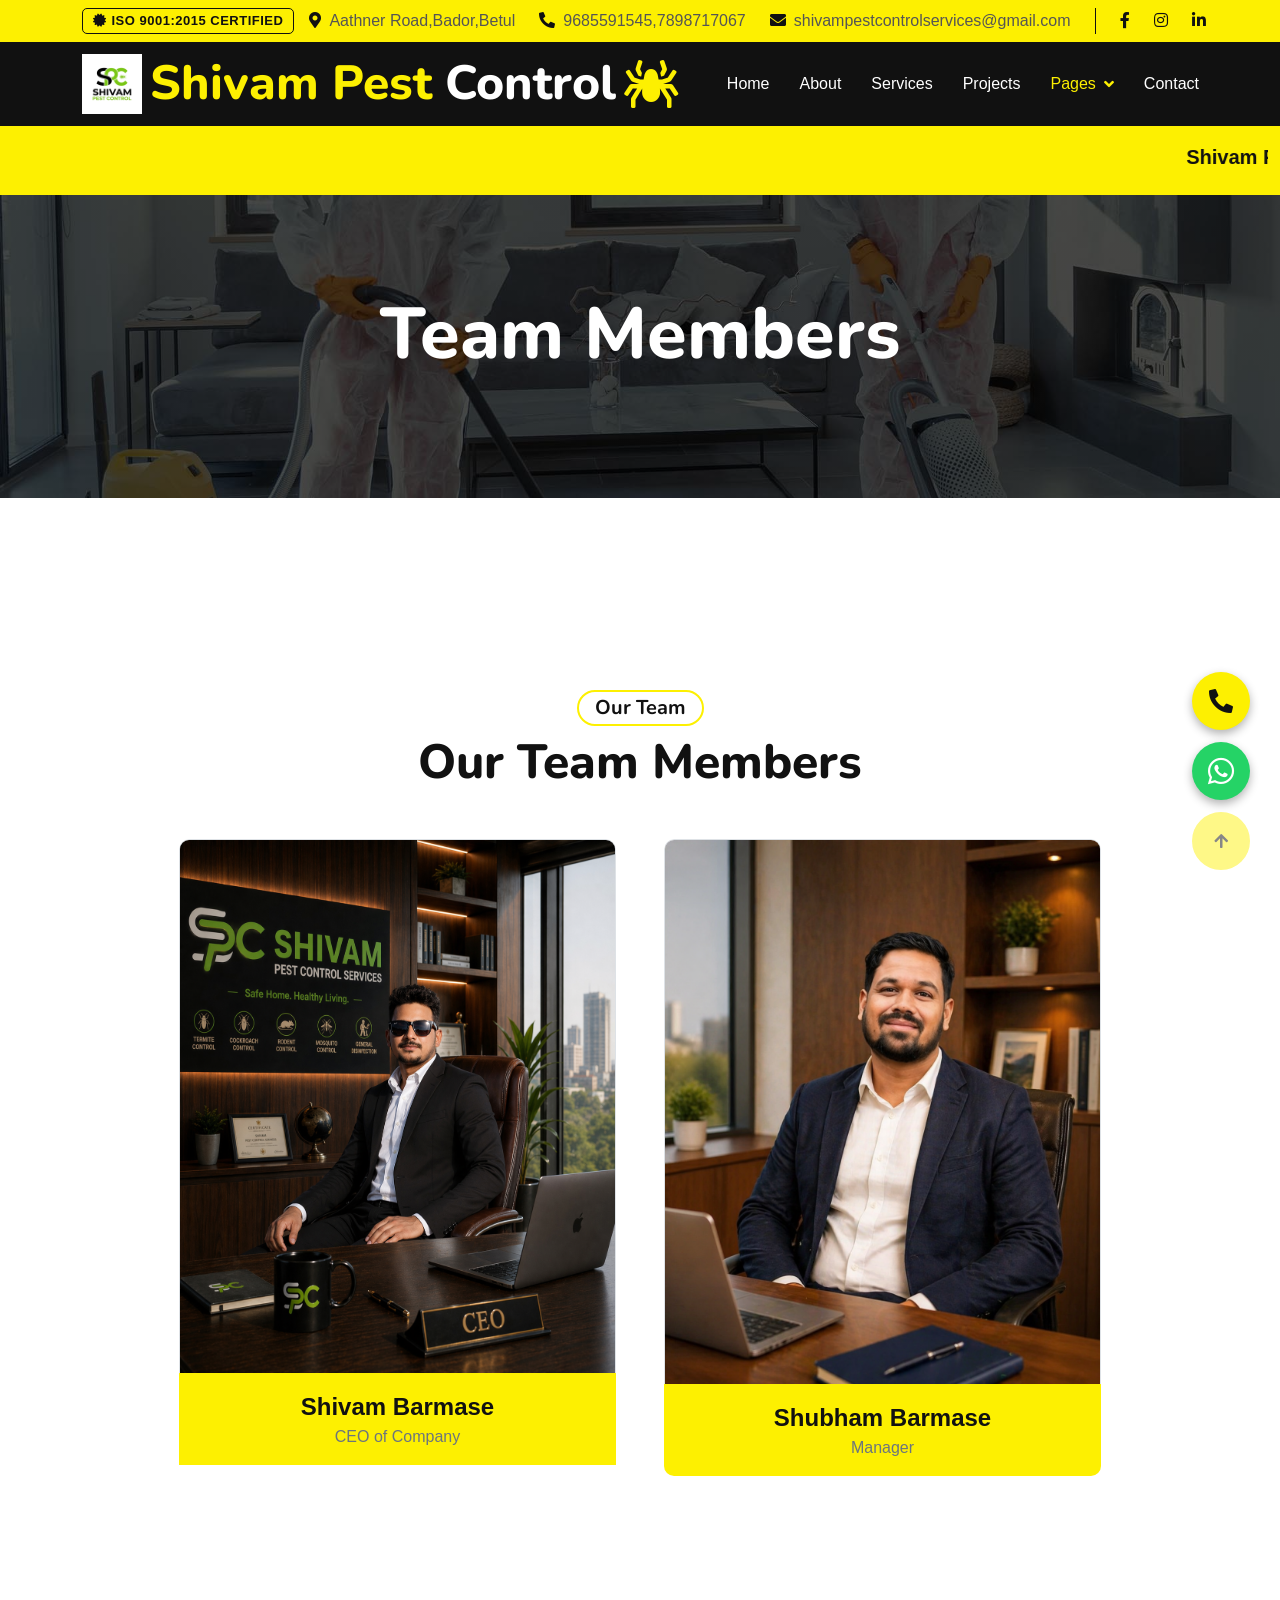
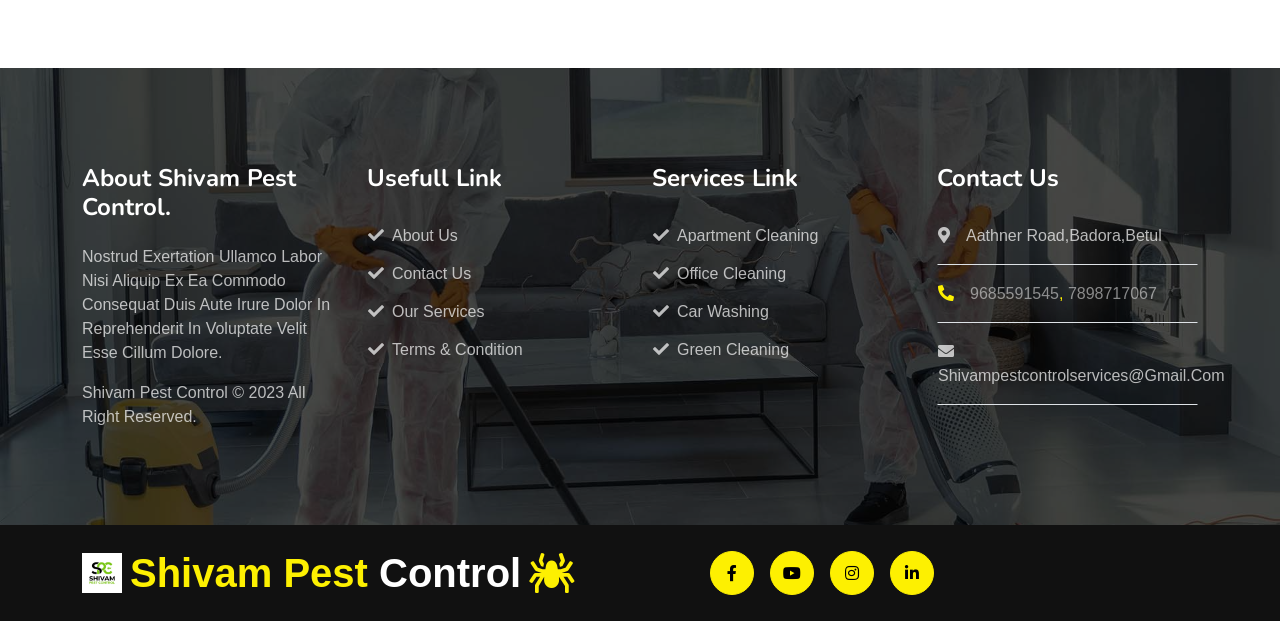
<file: team.html>
<!DOCTYPE html>
<html lang="en">

    
<!-- Mirrored from themewagon.github.io/PestKit/team.html by HTTrack Website Copier/3.x [XR&CO'2014], Mon, 03 Nov 2025 14:55:31 GMT -->
<!-- Added by HTTrack --><meta http-equiv="content-type" content="text/html;charset=utf-8" /><!-- /Added by HTTrack -->
<head>
        <meta charset="utf-8">
        <title>Shivam Pest Control Website Template</title>
        <meta content="width=device-width, initial-scale=1.0" name="viewport">
        <meta content="" name="keywords">
        <meta content="" name="description">

        <!-- Google Web Fonts -->
        <link rel="preconnect" href="https://fonts.googleapis.com/">
        <link rel="preconnect" href="https://fonts.gstatic.com/" crossorigin>
        <link href="https://fonts.googleapis.com/css2?family=Nunito:wght@600;700;800&amp;display=swap" rel="stylesheet"> 
        <link href="https://fonts.googleapis.com/css2?family=Open+Sans:wght@400;500&amp;display=swap" rel="stylesheet">

        <!-- Icon Font Stylesheet -->
        <!-- <link href="../../cdnjs.cloudflare.com/ajax/libs/font-awesome/5.10.0/css/all.min.css" rel="stylesheet"> -->
        <link href="./lib/font-awesome/5.10.0/css/all.min.css" rel="stylesheet">

        <!-- <link href="../../cdn.jsdelivr.net/npm/bootstrap-icons%401.4.1/font/bootstrap-icons.css" rel="stylesheet"> -->
        <link href="./lib/npm/bootstrap-icons@1.4.1/font/bootstrap-icons.css" rel="stylesheet">


        <!-- Libraries Stylesheet -->
        <link href="lib/animate/animate.min.css" rel="stylesheet">
        <link href="lib/owlcarousel/assets/owl.carousel.min.css" rel="stylesheet">

        <!-- Customized Bootstrap Stylesheet -->
        <link href="css/bootstrap.min.css" rel="stylesheet">

        <!-- Template Stylesheet -->
        <link href="css/style.css" rel="stylesheet">
    </head>

    <body>
        <!-- Spinner Start -->
        <div id="spinner" class="show w-100 vh-100 bg-white position-fixed translate-middle top-50 start-50 d-flex align-items-center justify-content-center">
            <div class="spinner-grow text-primary" role="status"></div>
        </div>
        <!-- Spinner End -->

        <!-- Topbar Start -->
        <div class="container-fluid topbar-top bg-primary">
            <div class="container">
                <div class="d-flex justify-content-between topbar py-2">
                    <span class="iso-badge"><i class="fas fa-certificate"></i> ISO 9001:2015 Certified</span>
                    <div class="d-flex align-items-center flex-shrink-0 topbar-info pe-4 me-4 border-end border-dark">
                        <a href="#" class="me-4 text-secondary"><i class="fas fa-map-marker-alt me-2 text-dark"></i>Aathner Road,Bador,Betul</a>
                        <a href="tel:9685591545" class="text-secondary"><i class="fas fa-phone-alt me-2 text-dark"></i>9685591545</a>,
                        <a href="tel:7898717067" class="me-4 text-secondary">7898717067</a>
                        <a href="#" class="text-secondary"><i class="fas fa-envelope me-2 text-dark"></i>shivampestcontrolservices@gmail.com</a>
                    </div>
                    <div class="d-flex align-items-center justify-content-center topbar-icon">
                        <a href="#" class="me-4"><i class="fab fa-facebook-f text-dark"></i></a>

                        <a href="https://www.instagram.com/shiv_ampestcontrol?igsh=Z3d4dTBrdjk1bXhs" class="me-4"><i class="fab fa-instagram text-dark"></i></a>
                        <a href="#" class=""><i class="fab fa-linkedin-in text-dark"></i></a>
                    </div>
                </div>
            </div>
        </div>
        <!-- Topbar End -->


        <!-- Navbar Start -->
        <div class="container-fluid bg-dark">
            <div class="container">
                <nav class="navbar navbar-dark navbar-expand-lg py-lg-0">
                    <a href="index.html" class="navbar-brand">
                        <h1 class="text-primary mb-0 display-5 d-flex align-items-center text-nowrap">
                            <img src="img/logo.png" alt="Logo" style="height: 60px;" class="me-2">
                            Shivam Pest<span class="text-white">&nbsp;Control</span><i class="fa fa-spider text-primary ms-2"></i></h1>
                    </a>
                    <button class="navbar-toggler bg-primary" type="button" data-bs-toggle="collapse" data-bs-target="#navbarCollapse">
                        <span class="fa fa-bars text-dark"></span>
                    </button>
                    <div class="collapse navbar-collapse me-n3" id="navbarCollapse">
                        <div class="navbar-nav ms-auto">
                            <a href="index.html" class="nav-item nav-link">Home</a>
                            <a href="about.html" class="nav-item nav-link">About</a>
                            <a href="service.html" class="nav-item nav-link">Services</a>
                            <a href="project.html" class="nav-item nav-link">Projects</a>
                            <div class="nav-item dropdown">
                                <a href="#" class="nav-link dropdown-toggle active" data-bs-toggle="dropdown">Pages</a>
                                <div class="dropdown-menu m-0 bg-primary">
                                    <a href="price.html" class="dropdown-item">Pricing Plan</a>
                                    <a href="blog.html" class="dropdown-item">Blog Post</a>
                                    <a href="team.html" class="dropdown-item active">Team Members</a>
                                    <a href="testimonial.html" class="dropdown-item">Testimonial</a>
                                    <a href="404.html" class="dropdown-item">404 Page</a>
                                </div>
                            </div>
                            <a href="contact.html" class="nav-item nav-link">Contact</a>
                        </div>
                    </div>
                </nav>
            </div>
        </div>
        <!-- Navbar End -->

        <!-- Marquee Start -->
        <div class="container-fluid topbar-top bg-primary">
            <marquee behavior="scroll" direction="left" class="fw-bold fs-5 text-dark mb-0 p-3">
                Shivam Pest Control – Ghar aur Office ke liye Surakshit aur Vishwasniya Pest Control Services.
            </marquee>
        </div>
        <!-- Marquee End -->

        
        <!-- Page Header Start -->
        <div class="container-fluid page-header py-5">
            <div class="container text-center py-5">
                <h1 class="display-2 text-white mb-4 animated slideInDown">Team Members</h1>
                <nav aria-label="breadcrumb">
                    <!-- <ol class="breadcrumb justify-content-center mb-0 animated slideInDown">
                        <li class="breadcrumb-item"><a href="#">Home</a></li>
                        <li class="breadcrumb-item"><a href="#">Pages</a></li>
                        <li class="breadcrumb-item text-white" aria-current="page">Team Members</li>
                    </ol> -->
                </nav>
            </div>
        </div>
        <!-- Page Header End -->


        <!-- Team Start -->
        <div class="container-fluid py-5">
            <div class="container py-5">
                <div class="text-center mb-5 wow fadeInUp" data-wow-delay=".3s">
                    <h5 class="mb-2 px-3 py-1 text-dark rounded-pill d-inline-block border border-2 border-primary">Our Team</h5>
                    <h1 class="display-5 w-50 mx-auto">Our Team Members</h1>
                </div>
                <div class="row g-5 justify-content-center">
                    <div class="col-xxl-4 col-lg-5 col-md-6 col-sm-12 wow fadeInUp" data-wow-delay=".3s">
                        <div class="rounded team-item">
                            <img src="img/Shivam.png" class="img-fluid w-100 rounded-top border border-bottom-0" alt="">
                            <div class="team-content bg-primary text-dark text-center py-3">
                                <span class="fs-4 fw-bold">Shivam Barmase</span>
                                <p class="text-muted mb-0">CEO of Company</p>
                            </div>
                            <div class="team-icon d-flex flex-column ">
                                <a href="#" class="btn btn-primary border-0 mb-2"><i class="fab fa-facebook-f"></i></a>
                                <a href="#" class="btn btn-primary border-0 mb-2"><i class="fab fa-twitter"></i></a>
                                <a href="https://www.instagram.com/shiv_ampestcontrol?igsh=Z3d4dTBrdjk1bXhs" class="btn btn-primary border-0 mb-2"><i class="fab fa-instagram"></i></a>
                                <a href="#" class="btn btn-primary border-0"><i class="fab fa-linkedin-in"></i></a>
                            </div>
                        </div>
                    </div>
                    <div class="col-xxl-4 col-lg-5 col-md-6 col-sm-12 wow fadeInUp" data-wow-delay=".5s">
                        <div class="rounded team-item">
                            <img src="img/shubham.png" class="img-fluid w-100 rounded-top border border-bottom-0" alt="">
                            <div class="team-content bg-primary text-dark text-center py-3">
                                <span class="fs-4 fw-bold">Shubham Barmase</span>
                                <p class="text-muted mb-0">Manager</p>
                            </div>
                            <div class="team-icon d-flex flex-column ">
                                <a href="#" class="btn btn-primary border-0 mb-2"><i class="fab fa-facebook-f"></i></a>
                                <a href="#" class="btn btn-primary border-0 mb-2"><i class="fab fa-twitter"></i></a>
                                <a href="https://www.instagram.com/shiv_ampestcontrol?igsh=Z3d4dTBrdjk1bXhs" class="btn btn-primary border-0 mb-2"><i class="fab fa-instagram"></i></a>
                                <a href="#" class="btn btn-primary border-0"><i class="fab fa-linkedin-in"></i></a>
                            </div>
                        </div>
                    </div>
                </div>
            </div>
        </div>
        <!-- Team End -->


        <!-- Footer Start -->
        <div class="container-fluid footer py-5 wow fadeIn" data-wow-delay=".3s">
            <div class="container py-5">
                <div class="row g-4 footer-inner">
                    <div class="col-lg-3 col-md-6">
                        <div class="footer-item">
                            <h4 class="text-white fw-bold mb-4">About Shivam Pest Control.</h4>
                            <p>Nostrud exertation ullamco labor nisi aliquip ex ea commodo consequat duis aute irure dolor in reprehenderit in voluptate velit esse cillum dolore.</p>
                            <p class="mb-0"><a class="" href="#">Shivam Pest Control </a> &copy; 2023 All Right Reserved.</p>
                        </div>
                    </div>
                    <div class="col-lg-3 col-md-6">
                        <div class="footer-item">
                            <h4 class="text-white fw-bold mb-4">Usefull Link</h4>
                            <div class="d-flex flex-column align-items-start">
                                <a class="btn btn-link ps-0" href="#"><i class="fa fa-check me-2"></i>About Us</a>
                                <a class="btn btn-link ps-0" href="#"><i class="fa fa-check me-2"></i>Contact Us</a>
                                <a class="btn btn-link ps-0" href="#"><i class="fa fa-check me-2"></i>Our Services</a>
                                <a class="btn btn-link ps-0" href="#"><i class="fa fa-check me-2"></i>Terms & Condition</a>
                            </div>
                        </div>
                    </div>
                    <div class="col-lg-3 col-md-6">
                        <div class="footer-item">
                            <h4 class="text-white fw-bold mb-4">Services Link</h4>
                            <div class="d-flex flex-column align-items-start">
                                <a class="btn btn-link ps-0" href="#"><i class="fa fa-check me-2"></i>Apartment Cleaning</a>
                                <a class="btn btn-link ps-0" href="#"><i class="fa fa-check me-2"></i>Office Cleaning</a>
                                <a class="btn btn-link ps-0" href="#"><i class="fa fa-check me-2"></i>Car Washing</a>
                                <a class="btn btn-link ps-0" href="#"><i class="fa fa-check me-2"></i>Green Cleaning</a>
                            </div>
                            
                        </div>
                    </div>
                    <div class="col-lg-3 col-md-6">
                        <div class="footer-item">
                            <h4 class="text-white fw-bold mb-4">Contact Us</h4>
                            <a href="#" class="btn btn-link w-100 text-start ps-0 pb-3 border-bottom rounded-0"><i class="fa fa-map-marker-alt me-3"></i>Aathner Road,Badora,Betul</a>
                            <div class="btn btn-link w-100 text-start ps-0 py-3 border-bottom rounded-0"><i class="fa fa-phone-alt me-3"></i><a href="tel:9685591545" class="text-white-50">9685591545</a>, <a href="tel:7898717067" class="text-white-50">7898717067</a></div>
                            <a href="#" class="btn btn-link w-100 text-start ps-0 py-3 border-bottom rounded-0"><i class="fa fa-envelope me-3"></i>shivampestcontrolservices@gmail.com</a>
                        </div>
                    </div>
                </div>
            </div>
        </div>
        <!-- Footer End -->



        <!-- Copyright Start -->
        <div class="container-fluid copyright bg-dark py-4">
            <div class="container">
                <div class="row">
                    <div class="col-md-6 text-center text-md-start mb-3 mb-md-0">
                        <div class="d-flex align-items-center flex-column flex-md-row">

                            <a href="index.html" class="text-primary mb-0 display-6 d-flex align-items-center text-nowrap">
                                <img src="img/logo.png" alt="Logo" style="height: 40px;" class="me-2">
                                Shivam Pest<span class="text-white">&nbsp;Control</span><i class="fa fa-spider text-primary ms-2"></i></a>
                        </div>
                    </div>
                    <div class="col-md-4 copyright-btn text-center text-md-start mb-3 mb-md-0 flex-shrink-0">
                        <!-- <a class="btn btn-primary rounded-circle me-3 copyright-icon" href="#"><i class="fab fa-twitter"></i></a> -->
                        <a class="btn btn-primary rounded-circle me-3 copyright-icon" href="#"><i class="fab fa-facebook-f"></i></a>
                        <a class="btn btn-primary rounded-circle me-3 copyright-icon" href="#"><i class="fab fa-youtube"></i></a>
                        <a class="btn btn-primary rounded-circle me-3 copyright-icon" href="https://www.instagram.com/shiv_ampestcontrol?igsh=Z3d4dTBrdjk1bXhs"><i class="fab fa-instagram"></i></a>
                        <a class="btn btn-primary rounded-circle me-3 copyright-icon" href="#"><i class="fab fa-linkedin-in"></i></a>
                    </div>
                    <div class="col-md-4 my-auto text-center text-md-end text-white">
                        <!--/*** This template is free as long as you keep the below author’s credit link/attribution link/backlink. ***/-->
                        <!--/*** If you'd like to use the template without the below author’s credit link/attribution link/backlink, ***/-->
                        <!--/*** you can purchase the Credit Removal License from "https://htmlcodex.com/credit-removal". ***/-->
                        <!-- Designed By <a class="border-bottom" href="https://htmlcodex.com/">HTML Codex</a><br>Distributed By <a class="border-bottom" href="https://themewagon.com/">ThemeWagon</a> -->
                    </div>
                </div>
            </div>
        </div>
        <!-- Copyright End -->
        

            <!-- Floating Call Button -->
    <a href="tel:9685591545" class="floating-call-btn">
        <i class="fas fa-phone-alt"></i>
    </a>

    <!-- Floating WhatsApp Button -->
    <a href="https://wa.me/919685591545" target="_blank" class="floating-wa-btn">
        <i class="fab fa-whatsapp"></i>
    </a>

    <!-- Back to Top -->
        <a href="#" class="btn btn-primary rounded-circle border-3 back-to-top"><i class="fa fa-arrow-up"></i></a>

        
        <!-- JavaScript Libraries -->
        <!-- <script src="../../ajax.googleapis.com/ajax/libs/jquery/3.6.4/jquery.min.js"></script> -->
        <script src="./lib/jquery/3.6.4/jquery.min.js"></script>

        <!-- <script src="../../code.jquery.com/jquery-3.4.1.min.js"></script> -->
        <script src="./lib/jquery/jquery-3.4.1.min.js"></script>

        <!-- <script src="../../cdn.jsdelivr.net/npm/bootstrap%405.0.0/dist/js/bootstrap.bundle.min.js"></script> -->
        <script src="./lib/npm/bootstrap@5.0.0/dist/js/bootstrap.bundle.min.js"></script>

        <script src="lib/wow/wow.min.js"></script>
        <script src="lib/easing/easing.min.js"></script>
        <script src="lib/waypoints/waypoints.min.js"></script>
        <script src="lib/owlcarousel/owl.carousel.min.js"></script>

        <!-- Template Javascript -->
        <script src="js/main.js"></script>
    </body>


<!-- Mirrored from themewagon.github.io/PestKit/team.html by HTTrack Website Copier/3.x [XR&CO'2014], Mon, 03 Nov 2025 14:55:31 GMT -->
</html>
</file>
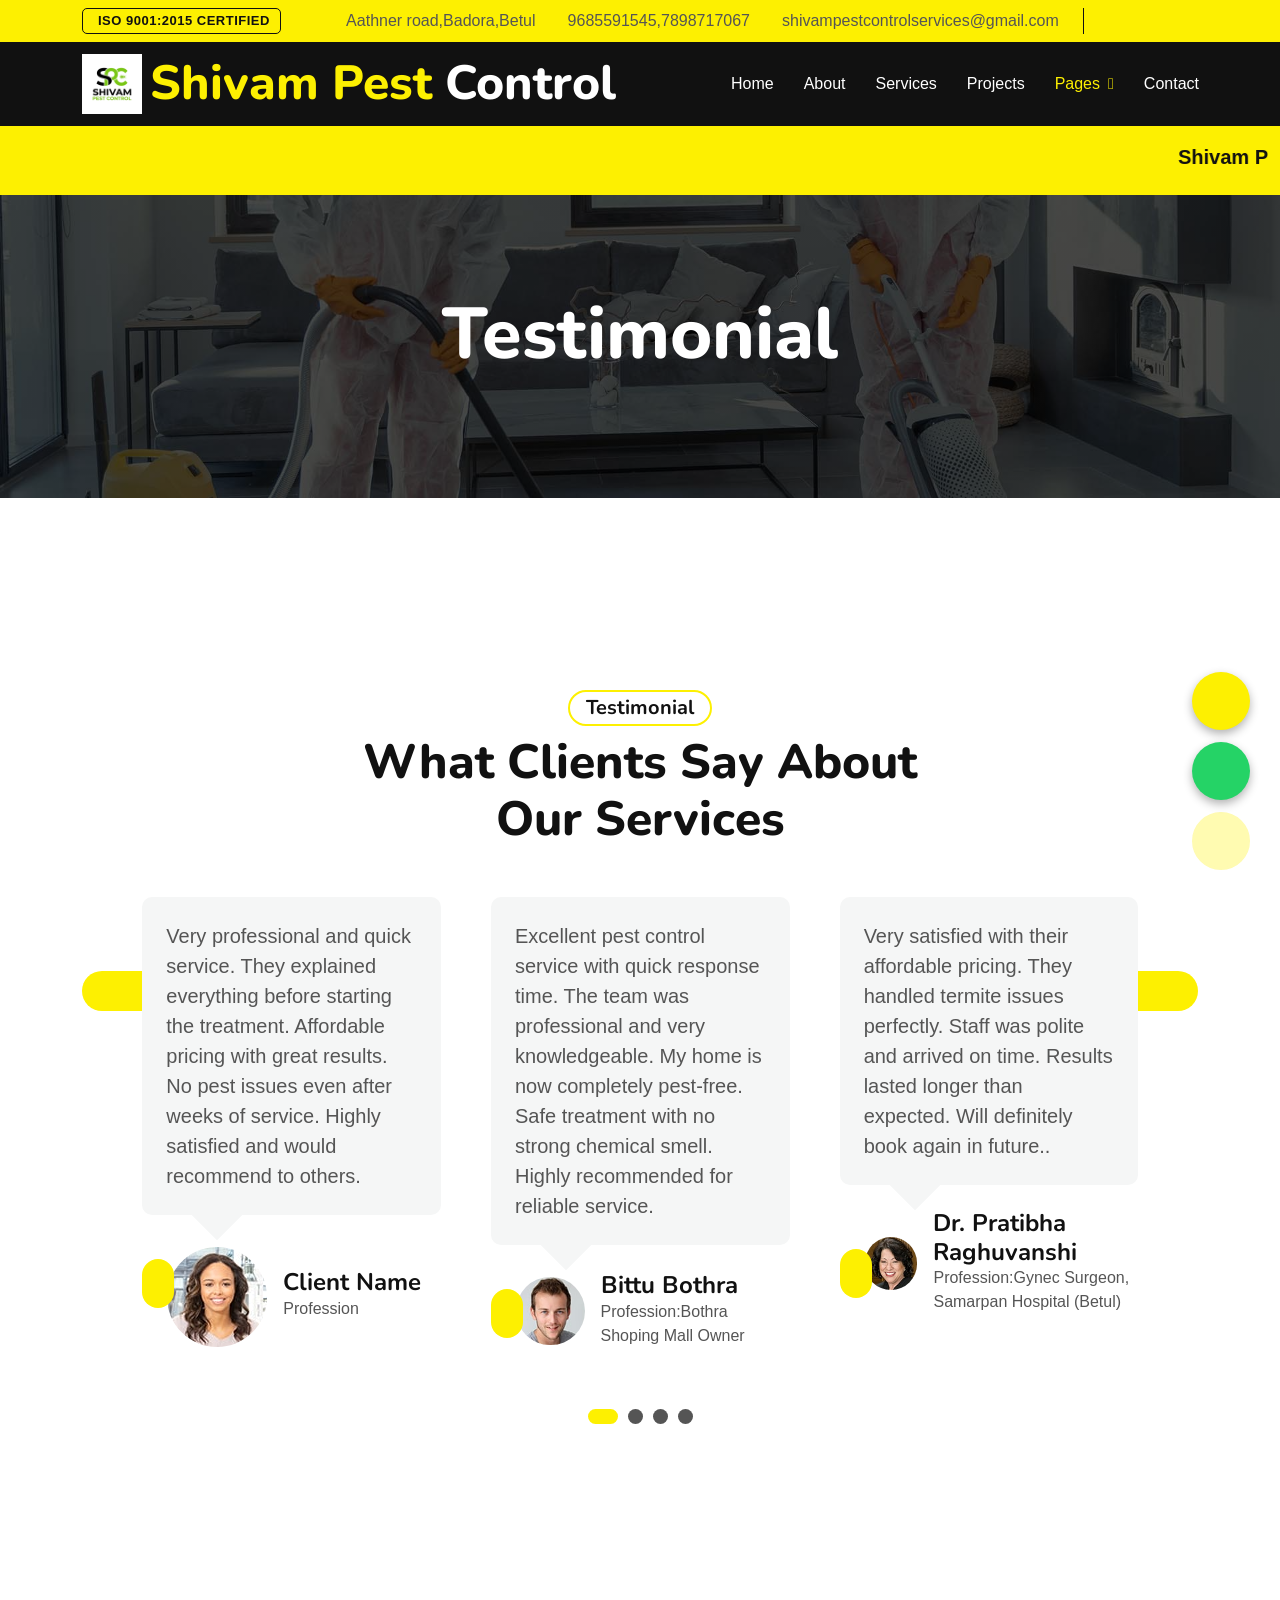
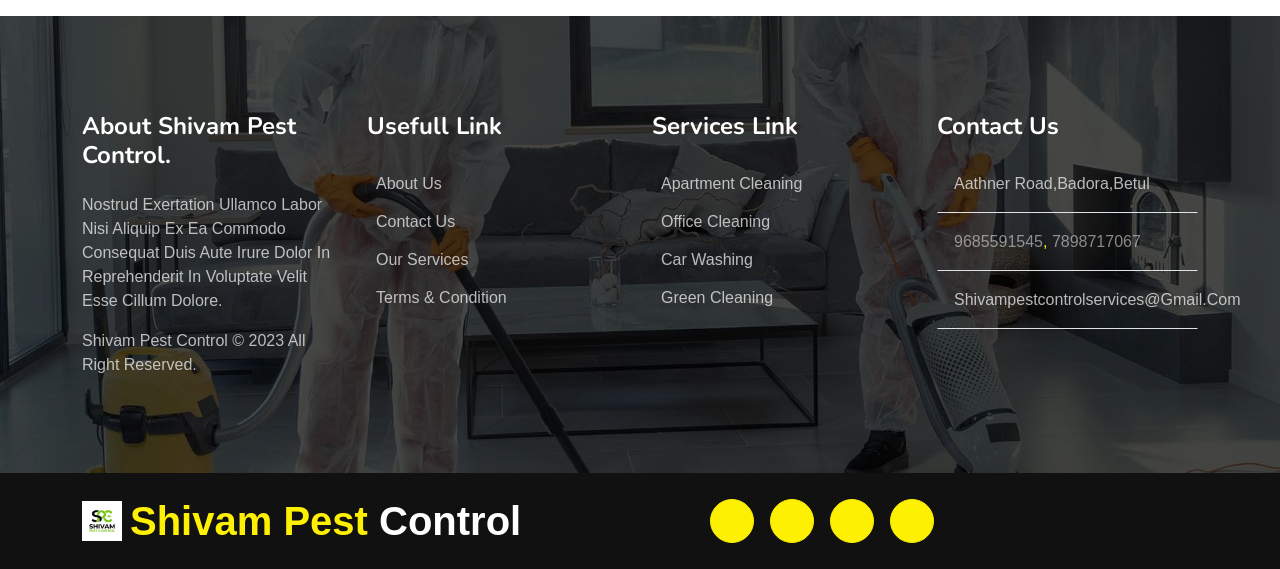
<file: testimonial.html>
<!DOCTYPE html>
<html lang="en">

    
<!-- Mirrored from themewagon.github.io/PestKit/testimonial.html by HTTrack Website Copier/3.x [XR&CO'2014], Mon, 03 Nov 2025 14:55:31 GMT -->
<!-- Added by HTTrack --><meta http-equiv="content-type" content="text/html;charset=utf-8" /><!-- /Added by HTTrack -->
<head>
        <meta charset="utf-8">
        <title>Shivam Pest Control </title>
        <meta content="width=device-width, initial-scale=1.0" name="viewport">
        <meta content="" name="keywords">
        <meta content="" name="description">

        <!-- Google Web Fonts -->
        <link rel="preconnect" href="https://fonts.googleapis.com/">
        <link rel="preconnect" href="https://fonts.gstatic.com/" crossorigin>
        <link href="https://fonts.googleapis.com/css2?family=Nunito:wght@600;700;800&amp;display=swap" rel="stylesheet"> 
        <link href="https://fonts.googleapis.com/css2?family=Open+Sans:wght@400;500&amp;display=swap" rel="stylesheet">

        <!-- Icon Font Stylesheet -->
        <!-- <link href="../../cdnjs.cloudflare.com/ajax/libs/font-awesome/5.10.0/css/all.min.css" rel="stylesheet"> -->
        <link href="./lib/font-awesome/5.10.0/css/all.min.css">

        <!-- <link href="../../cdn.jsdelivr.net/npm/bootstrap-icons%401.4.1/font/bootstrap-icons.css" rel="stylesheet"> -->
        <link href="./lib/npm/bootstrap-icons@1.4.1/font/bootstrap-icons.css">


        <!-- Libraries Stylesheet -->
        <link href="lib/animate/animate.min.css" rel="stylesheet">
        <link href="lib/owlcarousel/assets/owl.carousel.min.css" rel="stylesheet">

        <!-- Customized Bootstrap Stylesheet -->
        <link href="css/bootstrap.min.css" rel="stylesheet">

        <!-- Template Stylesheet -->
        <link href="css/style.css" rel="stylesheet">
    </head>

    <body>
        <!-- Spinner Start -->
        <div id="spinner" class="show w-100 vh-100 bg-white position-fixed translate-middle top-50 start-50 d-flex align-items-center justify-content-center">
            <div class="spinner-grow text-primary" role="status"></div>
        </div>
        <!-- Spinner End -->

        <!-- Topbar Start -->
        <div class="container-fluid topbar-top bg-primary">
            <div class="container">
                <div class="d-flex justify-content-between topbar py-2">
                    <span class="iso-badge"><i class="fas fa-certificate"></i> ISO 9001:2015 Certified</span>
                    <div class="d-flex align-items-center flex-shrink-0 topbar-info pe-4 me-4 border-end border-dark">
                        <a href="#" class="me-4 text-secondary"><i class="fas fa-map-marker-alt me-2 text-dark"></i>Aathner road,Badora,Betul</a>
                        <a href="tel:9685591545" class="text-secondary"><i class="fas fa-phone-alt me-2 text-dark"></i>9685591545</a>,
                        <a href="tel:7898717067" class="me-4 text-secondary">7898717067</a>
                        <a href="#" class="text-secondary"><i class="fas fa-envelope me-2 text-dark"></i>shivampestcontrolservices@gmail.com</a>
                    </div>
                    <div class="d-flex align-items-center justify-content-center topbar-icon">
                        <a href="#" class="me-4"><i class="fab fa-facebook-f text-dark"></i></a>

                        <a href="https://www.instagram.com/shiv_ampestcontrol?igsh=Z3d4dTBrdjk1bXhs" class="me-4"><i class="fab fa-instagram text-dark"></i></a>
                        <a href="#" class=""><i class="fab fa-linkedin-in text-dark"></i></a>
                    </div>
                </div>
            </div>
        </div>
        <!-- Topbar End -->


        <!-- Navbar Start -->
        <div class="container-fluid bg-dark">
            <div class="container">
                <nav class="navbar navbar-dark navbar-expand-lg py-lg-0">
                    <a href="index.html" class="navbar-brand">
                        <h1 class="text-primary mb-0 display-5 d-flex align-items-center text-nowrap">
                            <img src="img/logo.png" alt="Logo" style="height: 60px;" class="me-2">
                            Shivam Pest<span class="text-white">&nbsp;Control</span><i class="fa fa-spider text-primary ms-2"></i></h1>
                    </a>
                    <button class="navbar-toggler bg-primary" type="button" data-bs-toggle="collapse" data-bs-target="#navbarCollapse">
                        <span class="fa fa-bars text-dark"></span>
                    </button>
                    <div class="collapse navbar-collapse me-n3" id="navbarCollapse">
                        <div class="navbar-nav ms-auto">
                            <a href="index.html" class="nav-item nav-link">Home</a>
                            <a href="about.html" class="nav-item nav-link">About</a>
                            <a href="service.html" class="nav-item nav-link">Services</a>
                            <a href="project.html" class="nav-item nav-link">Projects</a>
                            <div class="nav-item dropdown">
                                <a href="#" class="nav-link dropdown-toggle active" data-bs-toggle="dropdown">Pages</a>
                                <div class="dropdown-menu m-0 bg-primary">
                                    <a href="price.html" class="dropdown-item">Pricing Plan</a>
                                    <a href="blog.html" class="dropdown-item">Blog Post</a>
                                    <a href="team.html" class="dropdown-item">Team Members</a>
                                    <a href="testimonial.html" class="dropdown-item active">Testimonial</a>
                                    <a href="404.html" class="dropdown-item">404 Page</a>
                                </div>
                            </div>
                            <a href="contact.html" class="nav-item nav-link">Contact</a>
                        </div>
                    </div>
                </nav>
            </div>
        </div>
        <!-- Navbar End -->

        <!-- Marquee Start -->
        <div class="container-fluid topbar-top bg-primary">
            <marquee behavior="scroll" direction="left" class="fw-bold fs-5 text-dark mb-0 p-3">
                Shivam Pest Control – Ghar aur Office ke liye Surakshit aur Vishwasniya Pest Control Services.
            </marquee>
        </div>
        <!-- Marquee End -->

        
        <!-- Page Header Start -->
        <div class="container-fluid page-header py-5">
            <div class="container text-center py-5">
                <h1 class="display-2 text-white mb-4 animated slideInDown">Testimonial</h1>
                <nav aria-label="breadcrumb">
                    <!-- <ol class="breadcrumb justify-content-center mb-0 animated slideInDown">
                        <li class="breadcrumb-item"><a href="#">Home</a></li>
                        <li class="breadcrumb-item"><a href="#">Pages</a></li>
                        <li class="breadcrumb-item text-white" aria-current="page">Testimonial</li>
                    </ol> -->
                </nav>
            </div>
        </div>
        <!-- Page Header End -->


        <!-- Testiminial Start -->
        <div class="container-fluid testimonial py-5">
            <div class="container py-5">
                <div class="text-center mb-5 wow fadeInUp" data-wow-delay=".3s">
                    <h5 class="mb-2 px-3 py-1 text-dark rounded-pill d-inline-block border border-2 border-primary">
                        Testimonial</h5>
                    <h1 class="display-5 w-50 mx-auto">What Clients Say About Our Services</h1>
                </div>
                <div class="owl-carousel testimonial-carousel wow fadeInUp" data-wow-delay=".5s">
                    <div class="testimonial-item">
                        <div class="testimonial-content rounded mb-4 p-4">
                            <p class="fs-5 m-0">Excellent pest control service with quick response time.
                                The team was professional and very knowledgeable.
                                My home is now completely pest-free.
                                Safe treatment with no strong chemical smell.
                                Highly recommended for reliable service.</p>
                        </div>
                        <div class="d-flex align-items-center  mb-4" style="padding: 0 0 0 25px;">
                            <div class="position-relative">
                                <img src="img/testimonial-1.jpg" class="img-fluid rounded-circle py-2" alt="">
                                <div class="position-absolute" style="top: 33px; left: -25px;">
                                    <i class="fa fa-quote-left rounded-pill bg-primary text-dark p-3"></i>
                                </div>
                            </div>
                            <div class="ms-3">
                                <h4 class="mb-0">Bittu Bothra</h4>
                                <p class="mb-1">Profession:Bothra Shoping Mall Owner</p>
                                <div class="d-flex">
                                    <small class="fas fa-star text-primary me-1"></small>
                                    <small class="fas fa-star text-primary me-1"></small>
                                    <small class="fas fa-star text-primary me-1"></small>
                                    <small class="fas fa-star text-primary me-1"></small>
                                    <small class="fas fa-star text-primary me-1"></small>
                                </div>
                            </div>
                        </div>
                    </div>
                    <div class="testimonial-item">
                        <div class="testimonial-content rounded mb-4 p-4">
                            <p class="fs-5 m-0">Very satisfied with their affordable pricing.
                                They handled termite issues perfectly.
                                Staff was polite and arrived on time.
                                Results lasted longer than expected.
                                Will definitely book again in future..</p>
                        </div>
                        <div class="d-flex align-items-center  mb-4" style="padding: 0 0 0 25px;">
                            <div class="position-relative">
                                <img src="img/testimonial-2.jpg" class="img-fluid rounded-circle py-2" alt="">
                                <div class="position-absolute" style="top: 33px; left: -25px;">
                                    <i class="fa fa-quote-left rounded-pill bg-primary text-dark p-3"></i>
                                </div>
                            </div>
                            <div class="ms-3">
                                <h4 class="mb-0"> Dr. Pratibha Raghuvanshi</h4>
                                <p class="mb-1">Profession:Gynec Surgeon, Samarpan Hospital (Betul)</p>
                                <div class="d-flex">
                                    <small class="fas fa-star text-primary me-1"></small>
                                    <small class="fas fa-star text-primary me-1"></small>
                                    <small class="fas fa-star text-primary me-1"></small>
                                    <small class="fas fa-star text-primary me-1"></small>
                                    <small class="fas fa-star text-primary me-1"></small>
                                </div>
                            </div>
                        </div>
                    </div>
                    <div class="testimonial-item">
                        <div class="testimonial-content rounded mb-4 p-4">
                            <p class="fs-5 m-0">Great experience from start to finish.
                                Booking was easy and service was fast.
                                They used eco-friendly and safe methods.
                                No more cockroach problems in my kitchen.
                                Trustworthy and efficient team..</p>
                        </div>
                        <div class="d-flex align-items-center  mb-4" style="padding: 0 0 0 25px;">
                            <div class="position-relative">
                                <img src="img/testimonial-3.jpg" class="img-fluid rounded-circle py-2" alt="">
                                <div class="position-absolute" style="top: 33px; left: -25px;">
                                    <i class="fa fa-quote-left rounded-pill bg-primary text-dark p-3"></i>
                                </div>
                            </div>
                            <div class="ms-3">
                                <h4 class="mb-0">Ankur Tated</h4>
                                <p class="mb-1">Profession:Builder</p>
                                <div class="d-flex">
                                    <small class="fas fa-star text-primary me-1"></small>
                                    <small class="fas fa-star text-primary me-1"></small>
                                    <small class="fas fa-star text-primary me-1"></small>
                                    <small class="fas fa-star text-primary me-1"></small>
                                    <small class="fas fa-star text-primary me-1"></small>
                                </div>
                            </div>
                        </div>
                    </div>
                    <div class="testimonial-item">
                        <div class="testimonial-content rounded mb-4 p-4">
                            <p class="fs-5 m-0">Very professional and quick service.
                                They explained everything before starting the treatment.
                                Affordable pricing with great results.
                                No pest issues even after weeks of service.
                                Highly satisfied and would recommend to others.</p>
                        </div>
                        <div class="d-flex align-items-center  mb-4" style="padding: 0 0 0 25px;">
                            <div class="position-relative">
                                <img src="img/testimonial-4.jpg" class="img-fluid rounded-circle py-2" alt="">
                                <div class="position-absolute" style="top: 33px; left: -25px;">
                                    <i class="fa fa-quote-left rounded-pill bg-primary text-dark p-3"></i>
                                </div>
                            </div>
                            <div class="ms-3">
                                <h4 class="mb-0">Client Name</h4>
                                <p class="mb-1">Profession</p>
                                <div class="d-flex">
                                    <small class="fas fa-star text-primary me-1"></small>
                                    <small class="fas fa-star text-primary me-1"></small>
                                    <small class="fas fa-star text-primary me-1"></small>
                                    <small class="fas fa-star text-primary me-1"></small>
                                    <small class="fas fa-star text-primary me-1"></small>
                                </div>
                            </div>
                        </div>
                    </div>
                </div>
            </div>
        </div>
        <!-- Testiminial End -->


        <!-- Footer Start -->
        <div class="container-fluid footer py-5 wow fadeIn" data-wow-delay=".3s">
            <div class="container py-5">
                <div class="row g-4 footer-inner">
                    <div class="col-lg-3 col-md-6">
                        <div class="footer-item">
                            <h4 class="text-white fw-bold mb-4">About Shivam Pest Control.</h4>
                            <p>Nostrud exertation ullamco labor nisi aliquip ex ea commodo consequat duis aute irure dolor in reprehenderit in voluptate velit esse cillum dolore.</p>
                            <p class="mb-0"><a class="" href="#">Shivam Pest Control </a> &copy; 2023 All Right Reserved.</p>
                        </div>
                    </div>
                    <div class="col-lg-3 col-md-6">
                        <div class="footer-item">
                            <h4 class="text-white fw-bold mb-4">Usefull Link</h4>
                            <div class="d-flex flex-column align-items-start">
                                <a class="btn btn-link ps-0" href="#"><i class="fa fa-check me-2"></i>About Us</a>
                                <a class="btn btn-link ps-0" href="#"><i class="fa fa-check me-2"></i>Contact Us</a>
                                <a class="btn btn-link ps-0" href="#"><i class="fa fa-check me-2"></i>Our Services</a>
                                <a class="btn btn-link ps-0" href="#"><i class="fa fa-check me-2"></i>Terms & Condition</a>
                            </div>
                        </div>
                    </div>
                    <div class="col-lg-3 col-md-6">
                        <div class="footer-item">
                            <h4 class="text-white fw-bold mb-4">Services Link</h4>
                            <div class="d-flex flex-column align-items-start">
                                <a class="btn btn-link ps-0" href="#"><i class="fa fa-check me-2"></i>Apartment Cleaning</a>
                                <a class="btn btn-link ps-0" href="#"><i class="fa fa-check me-2"></i>Office Cleaning</a>
                                <a class="btn btn-link ps-0" href="#"><i class="fa fa-check me-2"></i>Car Washing</a>
                                <a class="btn btn-link ps-0" href="#"><i class="fa fa-check me-2"></i>Green Cleaning</a>
                            </div>
                            
                        </div>
                    </div>
                    <div class="col-lg-3 col-md-6">
                        <div class="footer-item">
                            <h4 class="text-white fw-bold mb-4">Contact Us</h4>
                            <a href="#" class="btn btn-link w-100 text-start ps-0 pb-3 border-bottom rounded-0"><i class="fa fa-map-marker-alt me-3"></i>Aathner Road,Badora,Betul</a>
                            <div class="btn btn-link w-100 text-start ps-0 py-3 border-bottom rounded-0"><i class="fa fa-phone-alt me-3"></i><a href="tel:9685591545" class="text-white-50">9685591545</a>, <a href="tel:7898717067" class="text-white-50">7898717067</a></div>
                            <a href="#" class="btn btn-link w-100 text-start ps-0 py-3 border-bottom rounded-0"><i class="fa fa-envelope me-3"></i>shivampestcontrolservices@gmail.com</a>
                        </div>
                    </div>
                </div>
            </div>
        </div>
        <!-- Footer End -->



        <!-- Copyright Start -->
        <div class="container-fluid copyright bg-dark py-4">
            <div class="container">
                <div class="row">
                    <div class="col-md-6 text-center text-md-start mb-3 mb-md-0">
                        <div class="d-flex align-items-center flex-column flex-md-row">

                            <a href="index.html" class="text-primary mb-0 display-6 d-flex align-items-center text-nowrap">
                                <img src="img/logo.png" alt="Logo" style="height: 40px;" class="me-2">
                                Shivam Pest<span class="text-white">&nbsp;Control</span><i class="fa fa-spider text-primary ms-2"></i></a>
                        </div>
                    </div>
                    <div class="col-md-4 copyright-btn text-center text-md-start mb-3 mb-md-0 flex-shrink-0">
                        <!-- <a class="btn btn-primary rounded-circle me-3 copyright-icon" href="#"><i class="fab fa-twitter"></i></a> -->
                        <a class="btn btn-primary rounded-circle me-3 copyright-icon" href="#"><i class="fab fa-facebook-f"></i></a>
                        <a class="btn btn-primary rounded-circle me-3 copyright-icon" href="#"><i class="fab fa-youtube"></i></a>
                        <a class="btn btn-primary rounded-circle me-3 copyright-icon" href="https://www.instagram.com/shiv_ampestcontrol?igsh=Z3d4dTBrdjk1bXhs"><i class="fab fa-instagram"></i></a>
                        <a class="btn btn-primary rounded-circle me-3 copyright-icon" href="#"><i class="fab fa-linkedin-in"></i></a>
                    </div>
                    <div class="col-md-4 my-auto text-center text-md-end text-white">
                        <!--/*** This template is free as long as you keep the below author’s credit link/attribution link/backlink. ***/-->
                        <!--/*** If you'd like to use the template without the below author’s credit link/attribution link/backlink, ***/-->
                        <!--/*** you can purchase the Credit Removal License from "https://htmlcodex.com/credit-removal". ***/-->
                        <!-- Designed By <a class="border-bottom" href="https://htmlcodex.com/">HTML Codex</a><br>Distributed By <a class="border-bottom" href="https://themewagon.com/">ThemeWagon</a> -->
                    </div>
                </div>
            </div>
        </div>
        <!-- Copyright End -->
        

            <!-- Floating Call Button -->
    <a href="tel:9685591545" class="floating-call-btn">
        <i class="fas fa-phone-alt"></i>
    </a>

    <!-- Floating WhatsApp Button -->
    <a href="https://wa.me/919685591545" target="_blank" class="floating-wa-btn">
        <i class="fab fa-whatsapp"></i>
    </a>

    <!-- Back to Top -->
        <a href="#" class="btn btn-primary rounded-circle border-3 back-to-top"><i class="fa fa-arrow-up"></i></a>

        
        <!-- JavaScript Libraries -->
        <!-- <script src="../../ajax.googleapis.com/ajax/libs/jquery/3.6.4/jquery.min.js"></script> -->
        <script src="./lib/jquery/3.6.4/jquery.min.js"></script>

        <!-- <script src="../../code.jquery.com/jquery-3.4.1.min.js"></script> -->
        <script src="./lib/jquery/jquery-3.4.1.min.js"></script>

        <!-- <script src="../../cdn.jsdelivr.net/npm/bootstrap%405.0.0/dist/js/bootstrap.bundle.min.js"></script> -->
        <script src="./lib/npm/bootstrap@5.0.0/dist/js/bootstrap.bundle.min.js"></script>

        <script src="lib/wow/wow.min.js"></script>
        <script src="lib/easing/easing.min.js"></script>
        <script src="lib/waypoints/waypoints.min.js"></script>
        <script src="lib/owlcarousel/owl.carousel.min.js"></script>

        <!-- Template Javascript -->
        <script src="js/main.js"></script>
    </body>


<!-- Mirrored from themewagon.github.io/PestKit/testimonial.html by HTTrack Website Copier/3.x [XR&CO'2014], Mon, 03 Nov 2025 14:55:31 GMT -->
</html>
</file>
<file: css/style.css>
html, body {
    overflow-x: hidden;
}

/*** Spinner Start ***/
#spinner {
    opacity: 0;
    visibility: hidden;
    transition: opacity .8s ease-out, visibility 0s linear .5s;
    z-index: 99999;
 }

 #spinner.show {
     transition: opacity .8s ease-out, visibility 0s linear .0s;
     visibility: visible;
     opacity: 1;
 }

/*** Spinner End ***/

.back-to-top {
    position: fixed;
    right: 30px;
    bottom: 30px;
    display: flex;
    width: 58px;
    height: 58px;
    align-items: center;
    justify-content: center;
    z-index: 99;
}

.btn {
    text-transform: uppercase;
    font-weight: 500;
    transition: .5s;
}

.btn.btn-primary {
    box-shadow: inset 0 0 0 0 var(--bs-dark);
}

.btn.btn-primary:hover {
    box-shadow: inset 200px 0 0 0 var(--bs-dark) !important;
    color: var(--bs-primary) !important;
}

.btn.btn-dark {
    box-shadow: inset 0 0 0 0 var(--bs-primary);
}

.btn.btn-dark:hover {
    box-shadow: inset 200px 0 0 0 var(--bs-primary);
    color: var(--bs-dark) !important;
}



/*** Topbar Start ***/

.search-btn {
    position: relative;
    width: 100%;
    padding: 0 0 0 25px;
}

.search-btn .form-group {
    width: 100%;
}

.search-btn button {
    position: absolute;
    right: 25px;
}

@media (max-width: 992px) {
    .search-btn {
        display: none;
    }
}

@media (max-width: 768px) {
    .topbar {
        flex-direction: column;
        text-align: center;
    }
    .search-btn {
        display: none;
    }
    .topbar-info {
        flex-direction: column;
        align-items: center !important;
    }
    .topbar-info a {
        padding: 0 0 10px 0;
        margin-right: 0 !important;
    }
    .topbar-icon {
        padding: 10px 0;
        justify-content: center !important;
    }
}

@media (max-width: 576px) {
    .topbar-top {
        display: none;
    }
}

/*** Topbar End ***/

/*** Navbar Start ***/
.navbar .navbar-nav {
    padding: 15px 0;
}

.navbar .navbar-nav .nav-link {
    padding: 15px;
    color: var(--bs-white);
    font-weight: 500;
    font-size: 16px;
    outline: none;
    transition: .5s;
}

.navbar .navbar-nav .nav-link:hover,
.navbar .navbar-nav .nav-link.active  {
    color: var(--bs-primary);
    transition: .5s;
}

.navbar .dropdown-toggle::after {
    border: none;
    content: "\f107";
    font-family: "Font Awesome 5 Free";
    font-weight: 800;
    vertical-align: middle;
    margin-left: 8px;
}

@media (min-width: 992px) {
    .navbar .nav-item .dropdown-menu {
        display: block;
        visibility: hidden;
        top: 100%;
        transform: rotateX(-75deg);
        transform-origin: 0% 0%;
        transition: .5s;
        opacity: 0;
    }
}

.dropdown .dropdown-menu a:hover,
.dropdown .dropdown-menu a.active {
    background: var(--bs-dark);
    color: var(--bs-primary);
}

.navbar .nav-item:hover .dropdown-menu {
    transform: rotateX(0deg);
    visibility: visible;
    transition: .5s;
    opacity: 1;
}

.navbar-toggler {
    background: var(--bs-secondary);
    color: var(--bs-light) !important;
    padding: 5px 12px;
    border: 2px solid var(--bs-primary) !important;
}

/*** Navbar End ***/

@media (max-width: 576px) {
    .navbar-brand h1 {
        font-size: 1.5rem !important;
    }
}



/*** Carousel Start ***/

.carousel-item {
    position: relative;
}

.carousel-item::after {
    content: "";
    position: absolute;
    width: 100%;
    height: 100%;
    top: 0;
    right: 0;
    background: rgba(0, 0, 0, .7);
}

.carousel-caption {
    height: 100%;
    display: flex;
    align-items: center;
    text-align: start;
    z-index: 1;
}

.carousel-control-prev {
    width: 80px;
    height: 60px;
    position: absolute;
    top: 50%;
    left: 0;
    background: var(--bs-primary);
    border-radius: 0 30px 30px 0;
    transition: .5s;
    opacity: 1;
}


.carousel-control-next {
    width: 80px;
    height: 60px;
    position: absolute;
    top: 50%;
    right: 0;
    background: var(--bs-primary);
    border-radius: 30px 0 0 30px;
    transition: .5s;
    opacity: 1;
}

#carouselId .carousel-indicators li,
#carouselId .carousel-indicators li {
    width: 24px;
    height: 24px;
    background: var(--bs-dark);
    border: 2px solid var(--bs-primary);
    border-radius: 24px;
    margin: 0 10px 30px 10px;
}

#carouselId .carousel-indicators li.active {
    background: var(--bs-primary) !important;
}

@media (max-width: 768px) {
    .carousel-item {
        width: 100%;
        height: auto;
        min-height: 400px;
    }

    .carousel-item img {
        height: auto;
        min-height: 400px;
        object-fit: cover;
    }

    .carousel-caption {
        text-align: center;
    }

    .carousel-caption h1, 
    .carousel-caption .display-1 {
        font-size: 2.5rem !important;
    }

    .carousel-caption h4 {
        font-size: 1.2rem;
    }

    .carousel-control-prev,
    .carousel-control-next {
        display: none;
    }
}

.page-header {
    background: linear-gradient(rgba(0, 0, 0, .7), rgba(0, 0, 0, .7)), url(../img/carousel-2.jpg) center center no-repeat;
    background-size: cover;
    margin-bottom: 6rem;
}

/*** Carousel End ***/


/*** About Start ***/

.about-img {
    width: 100%;
    height: 100%;
    position: relative;
    padding: 30px 30px 30px 30px ;
    overflow: hidden;
}

.about-img::before {
    content: "";
    width: 100%;
    height: 40%;
    background: var(--bs-dark);
    position: absolute;
    top: 0px;
    left: 0px;
    z-index: 1;
    border-radius: 10px 10px 10px 10px;
}


.about-img::after {
    content: "";
    width: 100%;
    height: 60%;
    background: var(--bs-primary);
    position: absolute;
    bottom: 0px;
    left: 0px;
    z-index: 1;
    border-radius: 10px 10px 10px 10px;
}

.rotate-left {
    width: 150px;
    height: 100px;
    position: absolute;
    top: 28%;
    left: -10%;
    rotate: 25deg;
    z-index: 2;
}

@media (max-width: 768px) {
    .rotate-left, .rotate-right {
        display: none;
    }
    .about-img {
        padding: 10px;
    }
    .experiences {
        width: 120px;
        height: 150px;
        padding: 20px;
    }
    .experiences h1 {
        font-size: 2rem;
    }
}

.rotate-right {
    width: 150px;
    height: 100px;
    position: absolute;
    top: 28%;
    right: -10%;
    rotate: -25deg;
    z-index: 2;
}

.about-img img {
    position: relative;
    z-index: 2;
    border-radius: 10px;
}

.experiences {
    width: 160px;
    height: 200px;
    position: absolute;
    top: -0;
    right: 0;
    padding: 35px 35px;
    text-align: center;
    border-radius: 10px;
    z-index: 3;
    animation: mymove 5s infinite;
    animation-timing-function: ease-in-out;
}

@keyframes mymove {
    from {top: -202px;}
    to {top: 102%;}
}

/*** About End ***/


/*** Services Start ***/
.services-inner-icon {
    width: 130px;
    height: 130px;
    background: var(--bs-dark);
    display: flex;
    align-items: center;
    justify-content: center;
    transition: .5s;
    position: relative;
    
}

.services-inner-icon::after {
    content: "";
    position: absolute;
    width: 0;
    height: 0;
    border-radius: 62px;
    top: 50%;
    left: 50%;
    transition: .5s;
}

.services-item:hover .services-inner-icon::after {
    width: 100%;
    height: 100%;
    margin-top: -50%;
    margin-left: -50%;
    background: var(--bs-primary);
    color: var(--bs-dark);
    
} 

.services-item i {
    text-align: center;
    transition: .5s;
}

.services-item:hover i {
    color: var(--bs-dark) !important;
    z-index: 1;
    rotate: 360deg;
}

.services-btn {
    display: flex;
    align-items: center;
    justify-content: center;
}

/*** Services Start ***/

/*** Project Start ***/
.project-item {
    width: 100%;
    height: 100%;
    position: relative;
    padding: 30px 30px 30px 30px ;
    overflow: hidden;
}

.project-item::before {
    content: "";
    width: 100%;
    height: 40%;
    background: var(--bs-dark);
    position: absolute;
    top: 0px;
    left: 0px;
    z-index: 1;
    border-radius: 10px 10px 10px 10px;
}


.project-item::after {
    content: "";
    width: 100%;
    height: 60%;
    background: var(--bs-primary);
    position: absolute;
    bottom: 0px;
    left: 0px;
    z-index: 1;
    border-radius: 10px 10px 10px 10px;
}

.project-left {
    width: 180px;
    height: 70px;
    position: absolute;
    top: 22%;
    left: -18%;
    rotate: 30deg;
    z-index: 2;
}

@media (max-width: 768px) {
    .project-left, .project-right {
        display: none;
    }
}

.project-right {
    width: 180px;
    height: 70px;
    position: absolute;
    top: 22%;
    right: -18%;
    rotate: -30deg;
    z-index: 2;
}

.project-item img {
    position: relative;
    width: 100%;
    height: 100%;
    z-index: 2;
    border-radius: 10px;
    display: flex;
    align-items: center;
    justify-content: center;
}

.project-item a {
    position: absolute;
    padding: 25px;
    top: 50%;
    left: 50%;
    transform: translate(-50%, -50%) scale(0) rotate(-360deg);
    border-radius: 10px;
    z-index: 3;
    display: flex;
    align-items: center;
    justify-content: center;
    transition: .5s;
    opacity: 0;
}

.project-item:hover a {
    top: 50%;
    left: 50%;
    transform: translate(-50%, -50%) scale(1) rotate(0deg);
    background: var(--bs-primary);
    color: var(--bs-dark) !important;
    opacity: 1;

}


/*** prohect Start ***/


/*** Blog Start ***/

.blog-carousel {
    width: 100%;
    height: 100%;
    position: relative;
}


.blog-carousel .owl-nav .owl-prev {
    position: absolute;
    width: 80px;
    height: 50px;
    background: var(--bs-primary);
    top: -51px;
    left: 0;
    border: 0;
    border-radius: 10px 30px 30px 10px;
}

.blog-carousel .owl-nav .owl-prev {
    box-shadow: inset 0 0 0 0 var(--bs-dark);
    transition: .5s;
}

.blog-carousel .owl-nav .owl-prev:hover {
    box-shadow: inset 200px 0 0 0 var(--bs-dark);
    color: var(--bs-primary) !important;
}

.blog-carousel .owl-prev,
.blog-carousel .owl-next {
    color: var(--bs-dark);
    display: flex;
    align-items: center;
    justify-content: center;
}

.blog-carousel .owl-nav .owl-next {
    position: absolute;
    width: 80px;
    height: 50px;
    background: var(--bs-primary);
    top: -51px;
    right: 0;
    border-radius: 30px 10px 10px 30px;
}

.blog-carousel .owl-nav .owl-next {
    box-shadow: inset 0 0 0 0 #000000;
    transition: .5s;
}

.blog-carousel .owl-nav .owl-next:hover {
    box-shadow: inset 200px 0 0 0 #000000;
    color: var(--bs-primary) !important;
}

/*** Blog End ***/


/*** Pricing Start ***/
.pricing-item {
    transition: .5s;
    
}

.pricing-item:hover {
    box-shadow: 0 0 30px rgba(0, 0, 0, .5);
}

@media (min-width: 992px) {
    .pricing-item:hover {
        margin: -20px 0 20px 0;
    }
}

.pricing-label {
    border-bottom: 20px solid var(--bs-light);
    border-radius: 0 0 300px 300px;
    transition: .5s;
}

.pricing-item:hover .pricing-label {
    border-color: rgba(0, 0, 0, .5);
}

.pricing-item:hover .pricing-label.pricing-featured {
    border-color: rgba(255, 255, 255, .5);
}


/*** Pricing End ***/


/*** Call To Action start ***/

.call-to-action {
    background: linear-gradient(rgba(0, 0, 0, .7), rgba(0, 0, 0, .7)), url(../img/carousel-1.jpg) center center no-repeat;
    background-size: cover;
}

/*** Call To Action End ***/


/*** Team Start ***/
.team-item {
    position: relative;
    width: 100%;
    height: 100%;
    overflow: hidden;
}

.team-item .team-icon {
    position: absolute;
    top: 15px;
    right: -80px;
    rotate: -30deg;
    transition: .5s;
    visibility: hidden;
}

.team-item:hover .team-icon {
    visibility: visible;
    margin-right: 95px;
    rotate: 0deg;
}

.team-item .team-icon .btn {
    padding: 0;
    width: 40px;
    height: 40px;
    display: flex;
    align-items: center;
    justify-content: center;
    border-radius: 35px;
}

.team-item .team-content {
    box-shadow: inset 0 0 0 0 var(--bs-dark);
    transition: 1s;
    
}

.team-item:hover .team-content {
    box-shadow: inset 550px 0 0 0 var(--bs-dark);
    color: var(--bs-primary) !important;
}
/*** Team End ***/

/*** testimonial Start ***/
.testimonial-content {
    position: relative;
    width: 100%;
    height: 100%;
    background: var(--bs-light);
    z-index: 1;
}

.testimonial-content::before {
    content: "";
    width: 50px;
    height: 50px;
    position: absolute;
    left: 50px;
    bottom: -15px;
    rotate: 45deg;
    z-index: -5;
    background: var(--bs-light);
}

.testimonial-carousel {
    position: relative;
    padding-left: 60px;
    padding-right: 60px;
}

@media (max-width: 576px) {
    .testimonial-carousel {
        padding-left: 15px;
        padding-right: 15px;
    }
    .testimonial-carousel .owl-nav {
        display: none;
    }
}

.testimonial-carousel .owl-nav .owl-prev,
.testimonial-carousel .owl-nav .owl-next {
    display: flex;
    align-items: center;
    justify-content: center;
    position: absolute;
    width: 60px;
    height: 40px;
    background: var(--bs-primary);
    color: var(--bs-dark);
    font-size: 22px;
    top: 14%;
    left: 0px;
    border-radius: 30px 0 0 30px;
    box-shadow: inset 0 0 0 0 var(--bs-dark);
    transition: .5s;
}

.testimonial-carousel .owl-nav .owl-prev:hover {
    box-shadow: inset 200px 0 0 0 var(--bs-dark);
    color: var(--bs-primary) !important;
}

.testimonial-carousel .owl-nav .owl-next {
    left: auto;
    right: 0px;
    border-radius: 0 30px 30px 0;
}

.testimonial-carousel .owl-nav .owl-next:hover {
    box-shadow: inset 200px 0 0 0 var(--bs-dark);
    color: var(--bs-primary) !important;
}

.testimonial-carousel .owl-dots {
    margin-top: 30px;
    display: flex;
    align-items: center;
    justify-content: center;
}

.testimonial-carousel .owl-dot {
    position: relative;
    display: inline-block;
    margin: 0 5px;
    width: 15px;
    height: 15px;
    background: var(--bs-secondary);
    border-radius: 15px;
    transition: .5s;
}

.testimonial-carousel .owl-dot.active {
    width: 30px;
    background: var(--bs-primary);
}

/*** testimonial End ***/


/*** Contact Start ***/
.contact-link a i,
.contact-link a h5,
.contact-link a.h5 {
    transition: .5s;
}

.contact-link a i:hover,
.contact-link a h5:hover,
.contact-link a.h5:hover {
    color: var(--bs-primary) !important;
}

/*** Contact End ***/


/*** Footer Start ***/
.footer {
    background: linear-gradient(rgba(0, 0, 0, .7), rgba(0, 0, 0, .7)), url(../img/carousel-2.jpg) center center no-repeat;
    background-size: cover;
    color: rgba(255, 255, 255, .7);
    margin-top: 3rem;
}

@media (min-width: 992px) {
    .footer {
        margin-top: 6rem;
    }
}

.footer-item,
.footer-item a {
    color: rgba(255, 255, 255, .7);
    text-transform: capitalize;
}

/*** Footer End ***/


/*** Copywright Start ***/

.copyright .copyright-btn {
    display: flex;
    align-items: center;
    justify-content: center;
}

.copyright .copyright-icon {
    width: 44px; 
    height: 44px; 
    display: flex;
    align-items: center; 
    justify-content: center;
}
.email-box {
  display: flex;
  align-items: center;   /* vertical center */
  gap: 10px;             /* icon aur text ke beech space */
  color: white;
}

.email-box i {
  font-size: 18px;
}

/*** Copywright End ***/

.iso-badge {
    background: var(--bs-primary);
    color: var(--bs-dark);
    padding: 2px 10px;
    border-radius: 5px;
    font-size: 13px;
    font-weight: 700;
    display: inline-flex;
    align-items: center;
    gap: 5px;
    text-transform: uppercase;
    letter-spacing: 0.5px;
    border: 1px solid var(--bs-dark);
    margin-right: 15px;
    white-space: nowrap;
    transition: 0.3s;
}

.iso-badge:hover {
    background: var(--bs-dark);
    color: var(--bs-primary);
    border-color: var(--bs-primary);
}

@media (max-width: 768px) {
    .iso-badge {
        margin-right: 0;
        margin-bottom: 10px;
    }
}

@media (max-width: 360px) {
    .iso-badge {
        font-size: 11px;
        padding: 2px 6px;
    }
}


/*** Floating Call Button ***/
.floating-call-btn {
    position: fixed;
    bottom: 170px;
    right: 30px;
    z-index: 99;
    width: 58px;
    height: 58px;
    background-color: var(--bs-primary);
    color: var(--bs-dark);
    border-radius: 50%;
    display: flex;
    align-items: center;
    justify-content: center;
    font-size: 24px;
    box-shadow: 0 4px 10px rgba(0, 0, 0, 0.3);
    transition: all 0.3s ease;
    animation: pulse 2s infinite;
}

.floating-call-btn:hover {
    background-color: var(--bs-dark);
    color: var(--bs-primary);
    transform: scale(1.1);
}

@keyframes pulse {
    0% {
        box-shadow: 0 0 0 0 rgba(107, 187, 34, 0.7);
    }
    70% {
        box-shadow: 0 0 0 15px rgba(107, 187, 34, 0);
    }
    100% {
        box-shadow: 0 0 0 0 rgba(107, 187, 34, 0);
    }
}

/*** Floating WhatsApp Button ***/
.floating-wa-btn {
    position: fixed;
    bottom: 100px;
    right: 30px;
    z-index: 99;
    width: 58px;
    height: 58px;
    background-color: #25D366;
    color: #fff;
    border-radius: 50%;
    display: flex;
    align-items: center;
    justify-content: center;
    font-size: 30px;
    box-shadow: 0 4px 10px rgba(0, 0, 0, 0.3);
    transition: all 0.3s ease;
    animation: pulse-wa 2s infinite;
}

.floating-wa-btn:hover {
    background-color: #128C7E;
    color: #fff;
    transform: scale(1.1);
}

@keyframes pulse-wa {
    0% {
        box-shadow: 0 0 0 0 rgba(37, 211, 102, 0.7);
    }
    70% {
        box-shadow: 0 0 0 15px rgba(37, 211, 102, 0);
    }
    100% {
        box-shadow: 0 0 0 0 rgba(37, 211, 102, 0);
    }
}
</file>
